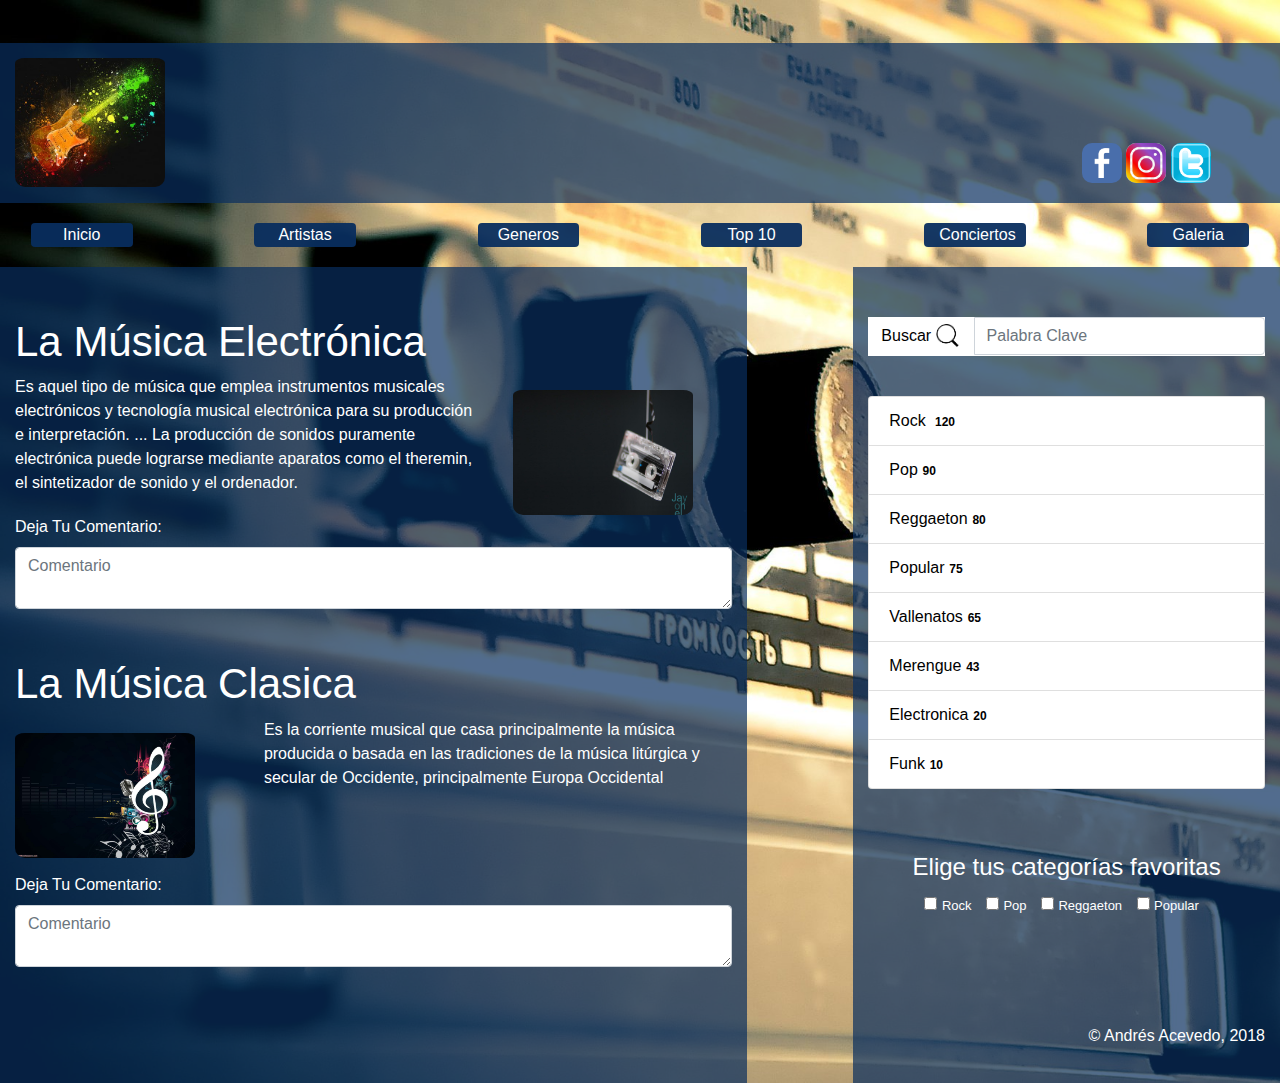
<file: Boostrap/index.html>
<!DOCTYPE html>
<html>
    <head>
        <meta charset="utf-8">
        <meta name="viewport" content="width=device-width,user-scalable=no">
        <title>Blog De Musica</title>
    <!--############# Modo Ofline #########-->
        <link rel="stylesheet" href="css/bootstrap.min.css">
     <!--############# Modo Online #########-->
        <link rel="stylesheet" href="https://stackpath.bootstrapcdn.com/bootstrap/4.1.3/css/bootstrap.min.css" integrity="sha384-MCw98/SFnGE8fJT3GXwEOngsV7Zt27NXFoaoApmYm81iuXoPkFOJwJ8ERdknLPMO" crossorigin="anonymous">
     <!--############# Estilos CSS #########-->
        <link rel="stylesheet" type="text/css" href="css/style.css">
    </head>
    <body class="fondo">
     <div class="container-fluid">
       <header>        
          <div class="row inicio">
            <div class="col-xs-3 col-sm-3 col-md-2 col-lg-2"><img class='logo-img' src='img/guitarra.jpg'/></div>
            <div class='col-xs-1 col-sm-1 col-md-8 col-lg-8'></div>
            <div class="col-lg-2 col-sm-2 col-xs-2 redes">
                <a href="https://www.facebook.com/andrex.acevedog" target="blank"><img src="img/facebook.png" class="social"></a>
                <a href="https://www.instagram.com/andrex0323/" target="blank"><img src="img/instagram.jpg" class="social"></a>
                <a href="https://twitter.com/ANDREX_23" target="blank"><img src="img/Twitter.png" class="social"></a>
            </div>
            </div>           
      </header> 
      <div>
          <!--############# Barra Contenido #########-->
        <nav class='navbar navbar-inverse navbar-fixed-top affix-top barra'>
            <div class="nav-iconos col-sm-2 col-md-1"><a href="#" class="vinculo">Inicio  </a></div>
            <div class="nav-iconos col-sm-2 col-md-1"><a href="" class="vinculo">Artistas  </a></div>
            <div class="nav-iconos col-sm-2 col-md-1"><a href="" class="vinculo">Generos  </a></div>
            <div class="nav-iconos col-sm-2 col-md-1"><a href="" class="vinculo">Top 10  </a></div>
            <div class="nav-iconos col-sm-2 col-md-1"><a href="" class="vinculo">Conciertos  </a></div>
            <div class="nav-iconos col-sm-2 col-md-1"><a href="" class="vinculo">Galeria  </a></div>
        </nav>  
      </div>
        <!--############# Sección Contenido #########-->
      <div class="row">
        <div class="col-xs-7 col-sm-7 col-md-7 col-lg-7 contenido">
            <h6 class="titulo">La Música Electrónica</h6>
            <div class="row">
                <div class="col-xs-5 col-sm-5 col-md-8 col-lg-8">
                  <p>
                   Es aquel tipo de música que emplea instrumentos musicales electrónicos y tecnología musical electrónica para su producción e interpretación. ... La producción de sonidos puramente electrónica puede lograrse mediante aparatos como el theremin, el sintetizador de sonido y el ordenador.
                  </p>
                </div>
                <div class="col-xs-4 col-sm-4 col-md-4 col-lg-4"><img class="img-contenido" src="img/3.jpg"></div>
            </div>
                <div class="form-group">
                 <label for="comentar">Deja Tu Comentario:</label>
                 <textarea class="form-control" rows="2" id="comentar" placeholder="Comentario"></textarea>
                </div>
             <h6 class="titulo">La Música Clasica</h6>
               <div class="row">
                <div class="col-xs-12 col-sm-12 col-md-4 col-lg-4"><img class="img-contenido" src="img/4.jpg"></div>
                <div class="col-xs-12 col-sm-12 col-md-4 col-lg-8 ">
                  <p>
                    Es la corriente musical que casa principalmente la música producida o basada en las tradiciones de la música litúrgica y secular de Occidente, principalmente Europa Occidental
                  </p>
                </div> 
            </div> 
                <div class="form-group">
                   <label for="comentar2" id="comentar2">Deja Tu Comentario:</label>
                   <textarea class="form-control" rows="2" id="comentar" placeholder="Comentario"></textarea>
                 </div>         
        </div>
          <!--############# Sección Buscador #########-->
          <div class=' col-md-1 col-lg-1'></div>
        <div class="col-xs-12 col-sm-12 col-md-4 col-lg-4 buscador">
            <div class="row ">
                <div class="col-xs-12 col-sm-12 col-md-12 col-lg-12">
                    <div class="input-group buscar">
                        <span class="input-group-btn">
                            <button class="btn btn-default " style="background-color: white" type="button">Buscar <img class="img-lupa" src="img/lupa.png"></button>
                        </span>
                         <input type="text" name="text" class="form-control " placeholder="Palabra Clave">
                    </div>
                </div>
            </div>
        <!--############# Opciones de Busqueda #########-->
        <div class="row lista">
            <div class="col-xs-12 col-sm-12 col-md-12 col-lg-12">
                <ul class="list-group lista2">
                    <li class="list-group-item">Rock <span class="badge" id="numero">120</span></li>
                    <li class="list-group-item">Pop<span class="badge" id="numero">90</span></li>
                    <li class="list-group-item">Reggaeton<span class="badge" id="numero">80</span></li>
                    <li class="list-group-item">Popular<span class="badge" id="numero">75</span></li>
                    <li class="list-group-item">Vallenatos<span class="badge" id="numero">65</span></li>
                    <li class="list-group-item">Merengue<span class="badge" id="numero">43</span></li>
                    <li class="list-group-item">Electronica<span class="badge" id="numero">20</span></li>
                    <li class="list-group-item">Funk<span class="badge" id="numero">10</span></li>                    
                </ul>
            </div>            
        </div>
        <div class='form-group categorias'>
                <legend class='favoritos'>Elige tus categorías favoritas</legend>
                <input type='checkbox' name='Rock' id='Rock' />
                <label for='Rock' class='label-class'>Rock</label>
                <input type='checkbox' name='Pop' id='Pop' />
                <label for='Pop' class='label-class'>Pop</label>
                <input type='checkbox' name='Reggaeton' id='Reggaeton' />
                <label for='Reggaeton' class='label-class'>Reggaeton</label>
                <input type='checkbox' name='Popular' id='Popular' />
                <label for='Popular' class='label-class'>Popular</label>
              </div>
        <!--############# Derechos #########-->
         <p class="derechos">&#169; Andrés Acevedo, 2018</p>
        </div>         
      </div>  
     </div>

      <script src="https://code.jquery.com/jquery-3.3.1.slim.min.js" integrity="sha384-q8i/X+965DzO0rT7abK41JStQIAqVgRVzpbzo5smXKp4YfRvH+8abtTE1Pi6jizo" crossorigin="anonymous"></script>
      <script src="https://cdnjs.cloudflare.com/ajax/libs/popper.js/1.14.3/umd/popper.min.js" integrity="sha384-ZMP7rVo3mIykV+2+9J3UJ46jBk0WLaUAdn689aCwoqbBJiSnjAK/l8WvCWPIPm49" crossorigin="anonymous"></script>
      <script src="https://stackpath.bootstrapcdn.com/bootstrap/4.1.3/js/bootstrap.min.js" integrity="sha384-ChfqqxuZUCnJSK3+MXmPNIyE6ZbWh2IMqE241rYiqJxyMiZ6OW/JmZQ5stwEULTy" crossorigin="anonymous"></script>
    </body>
</html>
</file>
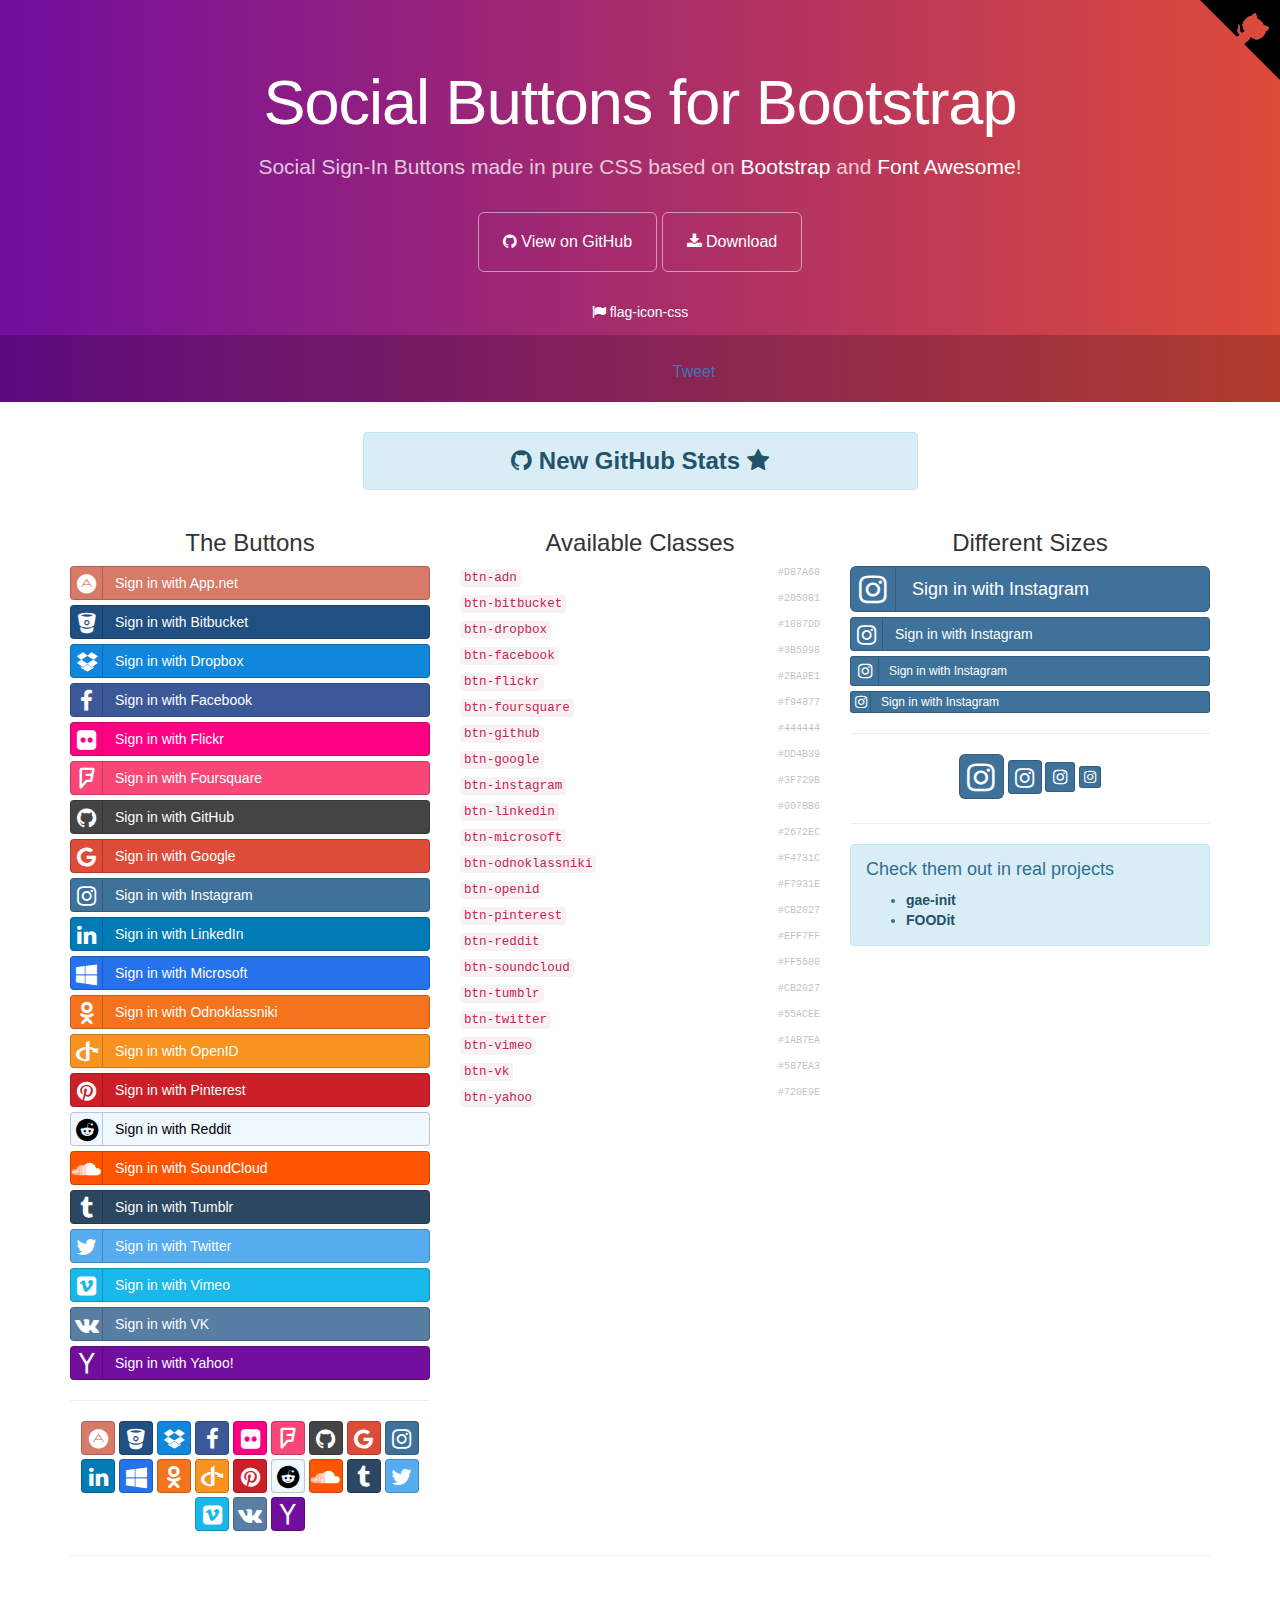
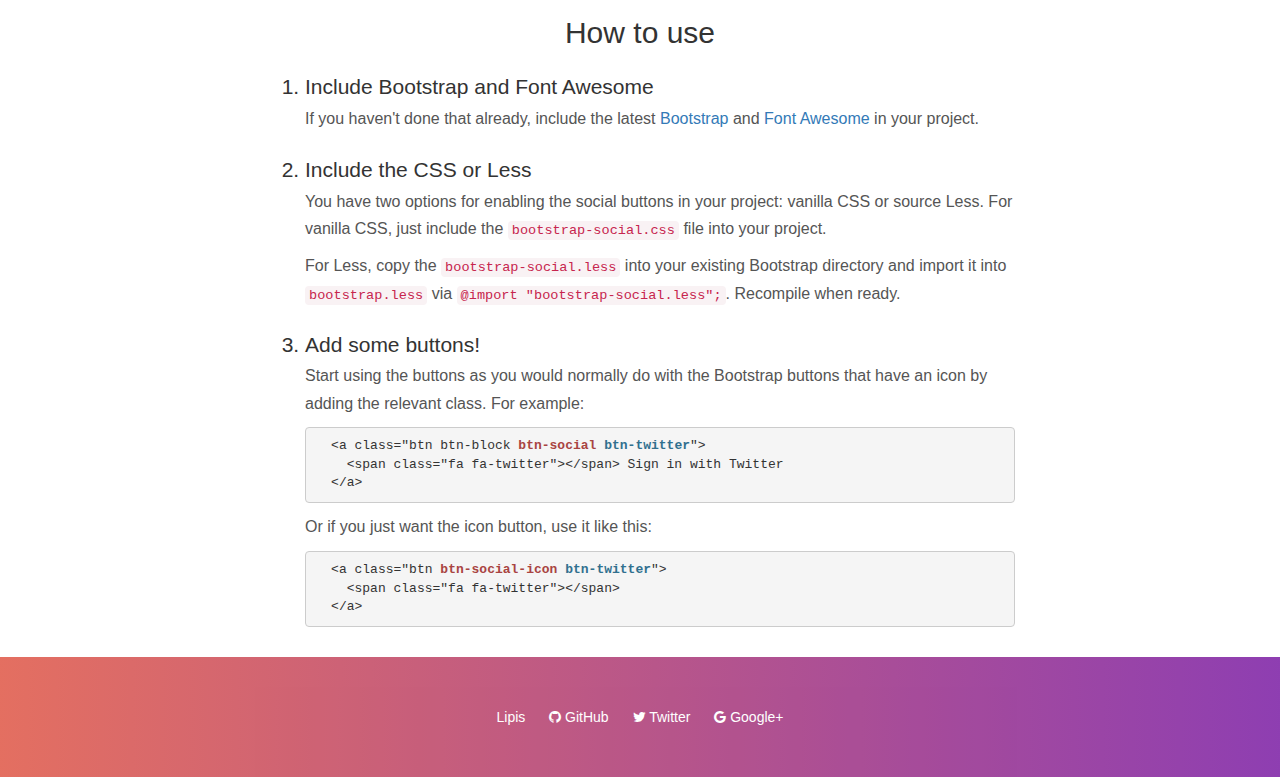
<file: Boostrap/social/index.html>
<!DOCTYPE html>
<html lang="en">
  <head>
    <meta charset="utf-8">
    <meta name="viewport" content="width=device-width, initial-scale=1.0">
    <meta property="og:title" content="Social Buttons for Bootstrap" />
    <meta property="og:description" content="Social Sign-In Buttons made in pure CSS based on Bootstrap and Font Awesome!" />
    <meta property="og:type" content="website" />
    <meta property="og:url" content="http://lipis.github.io/bootstrap-social/" />
    <meta property="og:image" content="http://lipis.github.io/bootstrap-social/assets/img/bootstrap-social.png" />

    <title>Social Buttons for Bootstrap</title>
    <link href="assets/css/bootstrap.css" rel="stylesheet">
    <link href="assets/css/font-awesome.css" rel="stylesheet">
    <link href="assets/css/docs.css" rel="stylesheet" >

    <link href="bootstrap-social.css" rel="stylesheet" >

    <script type="text/javascript">
      var _gaq = _gaq || [];
      _gaq.push(['_setAccount', 'UA-42119746-1']);
      _gaq.push(['_trackPageview']);

      (function() {
        var ga = document.createElement('script'); ga.type = 'text/javascript'; ga.async = true;
        ga.src = ('https:' == document.location.protocol ? 'https://ssl' : 'http://www') + '.google-analytics.com/ga.js';
        var s = document.getElementsByTagName('script')[0]; s.parentNode.insertBefore(ga, s);
      })();
    </script>
  </head>

  <body>
    <div class="jumbotron">
      <div class="container">
        <h1>Social Buttons for Bootstrap</h1>
        <p>
          Social Sign-In Buttons made in pure CSS based on
          <a href="https://getbootstrap.com/">Bootstrap</a> and
          <a href="https://fortawesome.github.io/Font-Awesome/">Font Awesome</a>!
        </p>
        <a href="https://github.com/lipis/bootstrap-social" class="btn btn-outline btn-lg" onclick="_gaq.push(['_trackEvent', 'exit', 'header', 'GitHub']);"><span class="fa fa-github"></span> View on GitHub</a>
        <a href="https://github.com/lipis/bootstrap-social/archive/gh-pages.zip" class="btn btn-outline btn-lg" onclick="_gaq.push(['_trackEvent', 'exit', 'download', 'bootstrap-social']);"><span class="fa fa-download"></span> Download</a>
        <ul class="jumbotron-links">
          <li><a href="http://lipis.github.io/flag-icon-css" onclick="_gaq.push(['_trackEvent', 'exit', 'header', 'flag-icon-css']);"><span class="fa fa-flag"></span> flag-icon-css</a></li>
        </ul>
      </div>
      <div class="bottom">
        <iframe src="https://ghbtns.com/github-btn.html?user=lipis&amp;repo=bootstrap-social&amp;type=watch&amp;count=true" class="social-share"></iframe>
        <a href="https://twitter.com/share" class="social-share twitter-share-button" data-url="http://lipis.github.io/bootstrap-social/" data-text="Social Sign-In Buttons made in pure CSS based on Bootstrap and Font Awesome!" data-via="lipis" data-hashtags="bootstrap css">Tweet</a>
      </div>
    </div>
    <div class="container">
      <div class="row">
        <div class="col-sm-offset-3 col-sm-6">
          <div class="alert alert-info text-center">
            <a class="alert-link h3" href="http://githubstats.lip.is/" onclick="_gaq.push(['_trackEvent', 'exit', 'banner', 'githubstats']);">
              <span class="fa fa-github"></span>
              New GitHub Stats
              <span class="fa fa-star"></span>
            </a>
          </div>
        </div>
      </div>

      <div class="row">
        <div class="col-sm-4 social-buttons">
          <h3 class="text-center">The Buttons</h3>
          <a class="btn btn-block btn-social btn-adn" onclick="_gaq.push(['_trackEvent', 'btn-social', 'click', 'btn-adn']);">
            <span class="fa fa-adn"></span> Sign in with App.net
          </a>
          <a class="btn btn-block btn-social btn-bitbucket" onclick="_gaq.push(['_trackEvent', 'btn-social', 'click', 'btn-bitbucket']);">
            <span class="fa fa-bitbucket"></span> Sign in with Bitbucket
          </a>
          <a class="btn btn-block btn-social btn-dropbox" onclick="_gaq.push(['_trackEvent', 'btn-social', 'click', 'btn-dropbox']);">
            <span class="fa fa-dropbox"></span> Sign in with Dropbox
          </a>
          <a class="btn btn-block btn-social btn-facebook" onclick="_gaq.push(['_trackEvent', 'btn-social', 'click', 'btn-facebook']);">
            <span class="fa fa-facebook"></span> Sign in with Facebook
          </a>
          <a class="btn btn-block btn-social btn-flickr" onclick="_gaq.push(['_trackEvent', 'btn-social', 'click', 'btn-flickr']);">
            <span class="fa fa-flickr"></span> Sign in with Flickr
          </a>
          <a class="btn btn-block btn-social btn-foursquare" onclick="_gaq.push(['_trackEvent', 'btn-social', 'click', 'btn-foursquare']);">
            <span class="fa fa-foursquare"></span> Sign in with Foursquare
          </a>
          <a class="btn btn-block btn-social btn-github" onclick="_gaq.push(['_trackEvent', 'btn-social', 'click', 'btn-github']);">
            <span class="fa fa-github"></span> Sign in with GitHub
          </a>
          <a class="btn btn-block btn-social btn-google" onclick="_gaq.push(['_trackEvent', 'btn-social', 'click', 'btn-google']);">
            <span class="fa fa-google"></span> Sign in with Google
          </a>
          <a class="btn btn-block btn-social btn-instagram" onclick="_gaq.push(['_trackEvent', 'btn-social', 'click', 'btn-instagram']);">
            <span class="fa fa-instagram"></span> Sign in with Instagram
          </a>
          <a class="btn btn-block btn-social btn-linkedin" onclick="_gaq.push(['_trackEvent', 'btn-social', 'click', 'btn-linkedin']);">
            <span class="fa fa-linkedin"></span> Sign in with LinkedIn
          </a>
          <a class="btn btn-block btn-social btn-microsoft" onclick="_gaq.push(['_trackEvent', 'btn-social', 'click', 'btn-microsoft']);">
            <span class="fa fa-windows"></span> Sign in with Microsoft
          </a>
          <a class="btn btn-block btn-social btn-odnoklassniki" onclick="_gaq.push(['_trackEvent', 'btn-social', 'click', 'btn-odnoklassniki']);">
            <span class="fa fa-odnoklassniki"></span> Sign in with Odnoklassniki
          </a>
          <a class="btn btn-block btn-social btn-openid" onclick="_gaq.push(['_trackEvent', 'btn-social', 'click', 'btn-openid']);">
            <span class="fa fa-openid"></span> Sign in with OpenID
          </a>
          <a class="btn btn-block btn-social btn-pinterest" onclick="_gaq.push(['_trackEvent', 'btn-social', 'click', 'btn-pinterest']);">
            <span class="fa fa-pinterest"></span> Sign in with Pinterest
          </a>
          <a class="btn btn-block btn-social btn-reddit" onclick="_gaq.push(['_trackEvent', 'btn-social', 'click', 'btn-reddit']);">
            <span class="fa fa-reddit"></span> Sign in with Reddit
          </a>
          <a class="btn btn-block btn-social btn-soundcloud" onclick="_gaq.push(['_trackEvent', 'btn-social', 'click', 'btn-soundcloud']);">
            <span class="fa fa-soundcloud"></span> Sign in with SoundCloud
          </a>
          <a class="btn btn-block btn-social btn-tumblr" onclick="_gaq.push(['_trackEvent', 'btn-social', 'click', 'btn-tumblr']);">
            <span class="fa fa-tumblr"></span> Sign in with Tumblr
          </a>
          <a class="btn btn-block btn-social btn-twitter" onclick="_gaq.push(['_trackEvent', 'btn-social', 'click', 'btn-twitter']);">
            <span class="fa fa-twitter"></span> Sign in with Twitter
          </a>
          <a class="btn btn-block btn-social btn-vimeo" onclick="_gaq.push(['_trackEvent', 'btn-social', 'click', 'btn-vimeo']);">
            <span class="fa fa-vimeo-square"></span> Sign in with Vimeo
          </a>
          <a class="btn btn-block btn-social btn-vk" onclick="_gaq.push(['_trackEvent', 'btn-social', 'click', 'btn-vk']);">
            <span class="fa fa-vk"></span> Sign in with VK
          </a>
          <a class="btn btn-block btn-social btn-yahoo" onclick="_gaq.push(['_trackEvent', 'btn-social', 'click', 'btn-yahoo']);">
            <span class="fa fa-yahoo"></span> Sign in with Yahoo!
          </a>

          <hr>

          <div class="text-center">
            <a class="btn btn-social-icon btn-adn" onclick="_gaq.push(['_trackEvent', 'btn-social-icon', 'click', 'btn-adn']);"><span class="fa fa-adn"></span></a>
            <a class="btn btn-social-icon btn-bitbucket" onclick="_gaq.push(['_trackEvent', 'btn-social-icon', 'click', 'btn-bitbucket']);"><span class="fa fa-bitbucket"></span></a>
            <a class="btn btn-social-icon btn-dropbox" onclick="_gaq.push(['_trackEvent', 'btn-social-icon', 'click', 'btn-dropbox']);"><span class="fa fa-dropbox"></span></a>
            <a class="btn btn-social-icon btn-facebook" onclick="_gaq.push(['_trackEvent', 'btn-social-icon', 'click', 'btn-facebook']);"><span class="fa fa-facebook"></span></a>
            <a class="btn btn-social-icon btn-flickr" onclick="_gaq.push(['_trackEvent', 'btn-social-icon', 'click', 'btn-flickr']);"><span class="fa fa-flickr"></span></a>
            <a class="btn btn-social-icon btn-foursquare" onclick="_gaq.push(['_trackEvent', 'btn-social-icon', 'click', 'btn-foursquare']);"><span class="fa fa-foursquare"></span></a>
            <a class="btn btn-social-icon btn-github" onclick="_gaq.push(['_trackEvent', 'btn-social-icon', 'click', 'btn-github']);"><span class="fa fa-github"></span></a>
            <a class="btn btn-social-icon btn-google" onclick="_gaq.push(['_trackEvent', 'btn-social-icon', 'click', 'btn-google']);"><span class="fa fa-google"></span></a>
            <a class="btn btn-social-icon btn-instagram" onclick="_gaq.push(['_trackEvent', 'btn-social-icon', 'click', 'btn-instagram']);"><span class="fa fa-instagram"></span></a>
            <a class="btn btn-social-icon btn-linkedin" onclick="_gaq.push(['_trackEvent', 'btn-social-icon', 'click', 'btn-linkedin']);"><span class="fa fa-linkedin"></span></a>
            <a class="btn btn-social-icon btn-microsoft" onclick="_gaq.push(['_trackEvent', 'btn-social-icon', 'click', 'btn-microsoft']);"><span class="fa fa-windows"></span></a>
            <a class="btn btn-social-icon btn-odnoklassniki" onclick="_gaq.push(['_trackEvent', 'btn-social-icon', 'click', 'btn-odnoklassniki']);"><span class="fa fa-odnoklassniki"></span></a>
            <a class="btn btn-social-icon btn-openid" onclick="_gaq.push(['_trackEvent', 'btn-social-icon', 'click', 'btn-openid']);"><span class="fa fa-openid"></span></a>
            <a class="btn btn-social-icon btn-pinterest" onclick="_gaq.push(['_trackEvent', 'btn-social-icon', 'click', 'btn-pinterest']);"><span class="fa fa-pinterest"></span></a>
            <a class="btn btn-social-icon btn-reddit" onclick="_gaq.push(['_trackEvent', 'btn-social-icon', 'click', 'btn-reddit']);"><span class="fa fa-reddit"></span></a>
            <a class="btn btn-social-icon btn-soundcloud" onclick="_gaq.push(['_trackEvent', 'btn-social-icon', 'click', 'btn-soundcloud']);"><span class="fa fa-soundcloud"></span></a>
            <a class="btn btn-social-icon btn-tumblr" onclick="_gaq.push(['_trackEvent', 'btn-social-icon', 'click', 'btn-tumblr']);"><span class="fa fa-tumblr"></span></a>
            <a class="btn btn-social-icon btn-twitter" onclick="_gaq.push(['_trackEvent', 'btn-social-icon', 'click', 'btn-twitter']);"><span class="fa fa-twitter"></span></a>
            <a class="btn btn-social-icon btn-vimeo" onclick="_gaq.push(['_trackEvent', 'btn-social-icon', 'click', 'btn-vimeo']);"><span class="fa fa-vimeo-square"></span></a>
            <a class="btn btn-social-icon btn-vk" onclick="_gaq.push(['_trackEvent', 'btn-social-icon', 'click', 'btn-vk']);"><span class="fa fa-vk"></span></a>
            <a class="btn btn-social-icon btn-yahoo" onclick="_gaq.push(['_trackEvent', 'btn-social-icon', 'click', 'btn-yahoo']);"><span class="fa fa-yahoo"></span></a>
          </div>
        </div>

        <div class="col-sm-4">
          <h3 class="text-center">Available Classes</h3>
          <ul class="social-class list-unstyled">
            <li data-code="adn" data-name="App.net"><code>btn-adn</code> <span class="social-hex">#D87A68</span></li>
            <li data-code="bitbucket" data-name="Bitbucket"><code>btn-bitbucket</code> <span class="social-hex">#205081</span></li>
            <li data-code="dropbox" data-name="Dropbox"><code>btn-dropbox</code> <span class="social-hex">#1087DD</span></li>
            <li data-code="facebook" data-name="Facebook"><code>btn-facebook</code> <span class="social-hex">#3B5998</span></li>
            <li data-code="flickr" data-name="Flickr"><code>btn-flickr</code> <span class="social-hex">#2BA9E1</span></li>
            <li data-code="foursquare" data-name="Foursquare"><code>btn-foursquare</code> <span class="social-hex">#f94877</span></li>
            <li data-code="github" data-name="GitHub"><code>btn-github</code> <span class="social-hex">#444444</span></li>
            <li data-code="google" data-name="Google"><code>btn-google</code> <span class="social-hex">#DD4B39</span></li>
            <li data-code="instagram" data-name="Instagram"><code>btn-instagram</code> <span class="social-hex">#3F729B</span></li>
            <li data-code="linkedin" data-name="LinkedIn"><code>btn-linkedin</code> <span class="social-hex">#007BB6</span></li>
            <li data-code="microsoft" data-icon="windows" data-name="Microsoft"><code>btn-microsoft</code> <span class="social-hex">#2672EC</span></li>
            <li data-code="odnoklassniki" data-name="Odnoklassniki"><code>btn-odnoklassniki</code> <span class="social-hex">#F4731C</span></li>
            <li data-code="openid" data-name="OpenID"><code>btn-openid</code> <span class="social-hex">#F7931E</span></li>
            <li data-code="pinterest" data-name="Pinterest"><code>btn-pinterest</code> <span class="social-hex">#CB2027</span></li>
            <li data-code="reddit" data-name="Reddit"><code>btn-reddit</code> <span class="social-hex">#EFF7FF</span></li>
            <li data-code="soundcloud" data-name="SoundCloud"><code>btn-soundcloud</code> <span class="social-hex">#FF5500</span></li>
            <li data-code="tumblr" data-name="Tumblr"><code>btn-tumblr</code> <span class="social-hex">#CB2027</span></li>
            <li data-code="twitter" data-name="Twitter"><code>btn-twitter</code> <span class="social-hex">#55ACEE</span></li>
            <li data-code="vimeo" data-icon="vimeo-square" data-name="Vimeo"><code>btn-vimeo</code> <span class="social-hex">#1AB7EA</span></li>
            <li data-code="vk" data-name="VK"><code>btn-vk</code> <span class="social-hex">#587EA3</span></li>
            <li data-code="yahoo" data-name="Yahoo!"><code>btn-yahoo</code> <span class="social-hex">#720E9E</span></li>
          </ul>
        </div>
        <div class="col-sm-4">
          <div class="social-sizes">
            <h3 class="text-center">Different Sizes</h3>
            <a class="btn btn-block btn-social btn-lg btn-google" onclick="_gaq.push(['_trackEvent', 'btn-social', 'click', 'btn-lg']);">
              <span class="fa fa-google"></span>
              Sign in with Google
            </a>
            <a class="btn btn-block btn-social btn-google" onclick="_gaq.push(['_trackEvent', 'btn-social', 'click', 'btn-md']);">
              <span class="fa fa-google"></span>
              Sign in with Google
            </a>
            <a class="btn btn-block btn-social btn-sm btn-google" onclick="_gaq.push(['_trackEvent', 'btn-social', 'click', 'btn-sm']);">
              <span class="fa fa-google"></span>
              Sign in with Google
            </a>
            <a class="btn btn-block btn-social btn-xs btn-google" onclick="_gaq.push(['_trackEvent', 'btn-social', 'click', 'btn-xs']);">
              <span class="fa fa-google"></span>
              Sign in with Google
            </a>
            <hr>
            <div class="text-center">
              <a class="btn btn-social-icon btn-lg btn-google" onclick="_gaq.push(['_trackEvent', 'btn-social-icon', 'click', 'btn-lg']);"><span class="fa fa-google"></span></a>
              <a class="btn btn-social-icon btn-google" onclick="_gaq.push(['_trackEvent', 'btn-social-icon', 'click', 'btn-md']);"><span class="fa fa-google"></span></a>
              <a class="btn btn-social-icon btn-sm btn-google" onclick="_gaq.push(['_trackEvent', 'btn-social-icon', 'click', 'btn-sm']);"><span class="fa fa-google"></span></a>
              <a class="btn btn-social-icon btn-xs btn-google" onclick="_gaq.push(['_trackEvent', 'btn-social-icon', 'click', 'btn-xs']);"><span class="fa fa-google"></span></a>
            </div>
          </div>
          <hr>
          <div class="alert alert-info">
            <h4>Check them out in real projects</h4>
            <ul>
              <li><a class="alert-link" href="https://gae-init.appspot.com/signin/" onclick="_gaq.push(['_trackEvent', 'exit', 'body', 'gae-init']);">gae-init</a></li>
              <li><a class="alert-link" href="https://restaurant.app.foodit.com/rms/signin" onclick="_gaq.push(['_trackEvent', 'exit', 'body', 'foodit']);">FOODit</a></li>
            </ul>
          </div>
        </div>
      </div>
      <hr>
    </div>
    <div class="how-to">
      <div class="container">
        <div class="row">
          <div class="col-md-8 col-md-offset-2">
            <h2>How to use</h2>
            <ol>
              <li>
                Include Bootstrap and Font Awesome
                <p>
                  If you haven't done that already, include the latest
                  <a href="http://twitter.github.io/bootstrap/">Bootstrap</a>
                  and <a href="http://fortawesome.github.io/Font-Awesome/">Font Awesome</a> in your project.
                </p>
              </li>
              <li>
                Include the CSS or Less
                <p>
                  You have two options for enabling the social buttons in your project:
                  vanilla CSS or source Less. For vanilla CSS, just include the
                  <code>bootstrap-social.css</code> file into your project.
                </p>
                <p>
                  For Less, copy the <code>bootstrap-social.less</code> into
                  your existing Bootstrap directory and import it into
                  <code>bootstrap.less</code> via
                  <code>@import "bootstrap-social.less";</code>. Recompile when ready.
                </p>
              </li>
              <li>
                Add some buttons!
                <p>
                  Start using the buttons as you would normally do with the
                  Bootstrap buttons that have an icon by adding the relevant
                  class. For example:
                </p>
                <pre>
  &lt;a class=&quot;btn btn-block <strong class="text-danger">btn-social</strong> <strong class="text-info">btn-twitter</strong>&quot;&gt;
    &lt;span class=&quot;fa fa-twitter&quot;&gt;&lt;/span&gt; Sign in with Twitter
  &lt;/a&gt;</pre>
                <p>
                  Or if you just want the icon button, use it like this:
                </p>
                <pre>
  &lt;a class=&quot;btn <strong class="text-danger">btn-social-icon</strong> <strong class="text-info">btn-twitter</strong>&quot;&gt;
    &lt;span class=&quot;fa fa-twitter&quot;&gt;&lt;/span&gt;
  &lt;/a&gt;</pre>
              </li>
            </ol>
          </div>
        </div>
      </div>
    </div>
    <footer>
      <ul class="links">
        <li><a href="https://lip.is" onclick="_gaq.push(['_trackEvent', 'exit', 'footer', 'Lipis']);">Lipis</a></li>
        <li><a href="https://github.com/lipis" onclick="_gaq.push(['_trackEvent', 'exit', 'footer', 'GitHub']);"><span class="fa fa-github"></span> GitHub</a></li>
        <li><a href="https://twitter.com/lipis" onclick="_gaq.push(['_trackEvent', 'exit', 'footer', 'Twitter']);"><span class="fa fa-twitter"></span> Twitter</a></li>
        <li><a href="https://google.com/+PanayiotisLipiridis" onclick="_gaq.push(['_trackEvent', 'exit', 'footer', 'Google+']);"><span class="fa fa-google"></span> Google+</a></li>
      </ul>
    </footer>
    <a href="https://github.com/lipis/bootstrap-social" title="Fork me on GitHub" class="github-corner"><svg width="80" height="80" viewbox="0 0 250 250"><title>Fork me on GitHub</title><path d="M0 0h250v250"></path><path d="M127.4 110c-14.6-9.2-9.4-19.5-9.4-19.5 3-7 1.5-11 1.5-11-1-6.2 3-2 3-2 4 4.7 2 11 2 11-2.2 10.4 5 14.8 9 16.2" fill="currentColor" style="transform-origin:130px 110px" class="octo-arm"></path><path d="M113.2 114.3s3.6 1.6 4.7.6l15-13.7c3-2.4 6-3 8.2-2.7-8-11.2-14-25 3-41 4.7-4.4 10.6-6.4 16.2-6.4.6-1.6 3.6-7.3 11.8-10.7 0 0 4.5 2.7 6.8 16.5 4.3 2.7 8.3 6 12 9.8 3.3 3.5 6.7 8 8.6 12.3 14 3 16.8 8 16.8 8-3.4 8-9.4 11-11.4 11 0 5.8-2.3 11-7.5 15.5-16.4 16-30 9-40 .2 0 3-1 7-5.2 11l-13.3 11c-1 1 .5 5.3.8 5z" fill="currentColor" class="octo-body"></path></svg><style> .github-corner svg{position:absolute;right:0;top:0;mix-blend-mode:darken;color:#ffffff;fill:#000000;}.github-corner:hover .octo-arm{animation:octocat-wave .56s;}@keyframes octocat-wave{0%, 100%{transform:rotate(0);}20%, 60%{transform:rotate(-20deg);}40%, 80%{transform:rotate(10deg);}}</style></a>
    <!-- Some JavaScript that is used only in this demo, not needed for the buttons -->
    <script src="assets/js/jquery.js"></script>
    <script src="assets/js/docs.js"></script>
    <script>
      !function(d,s,id){var js,fjs=d.getElementsByTagName(s)[0],p=/^http:/.test(d.location)?'http':'https';if(!d.getElementById(id)){js=d.createElement(s);js.id=id;js.src=p+'://platform.twitter.com/widgets.js';fjs.parentNode.insertBefore(js,fjs);}}(document, 'script', 'twitter-wjs');
    </script>
  </body>
</html>
</file>
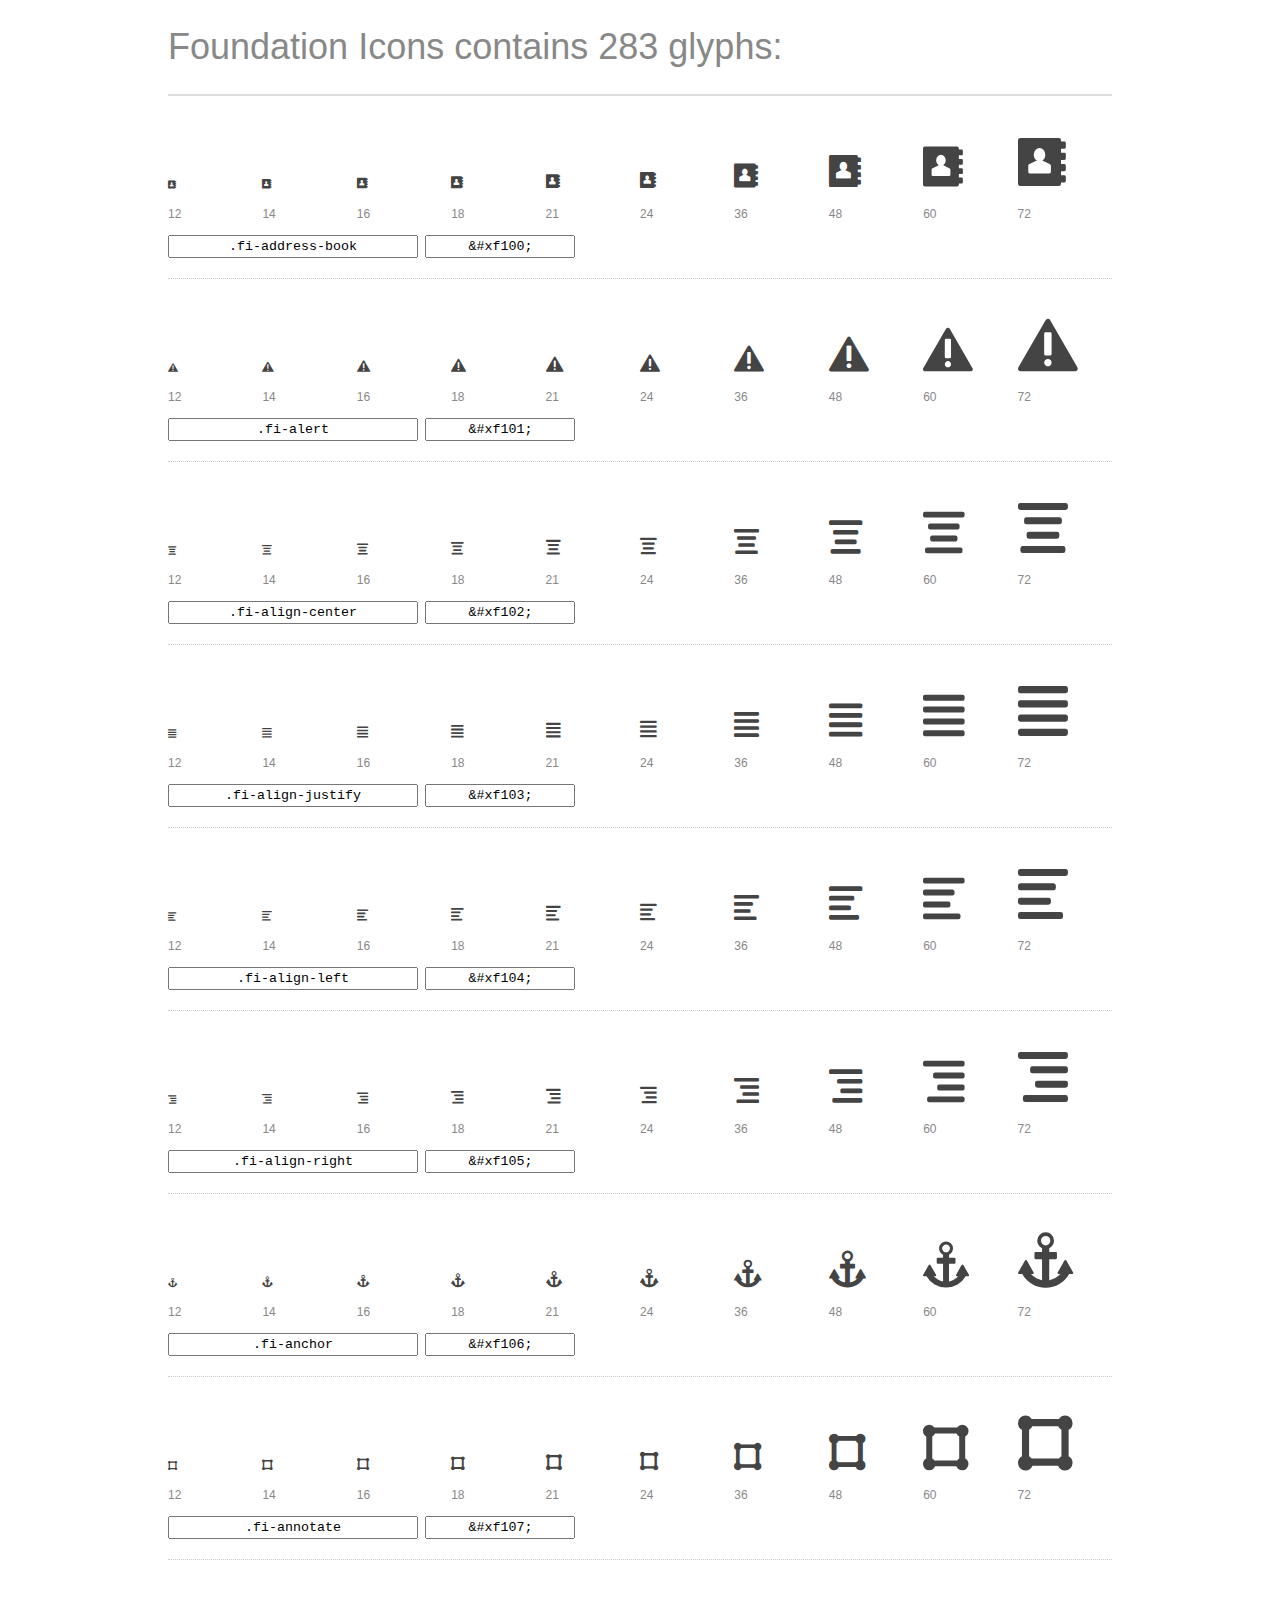
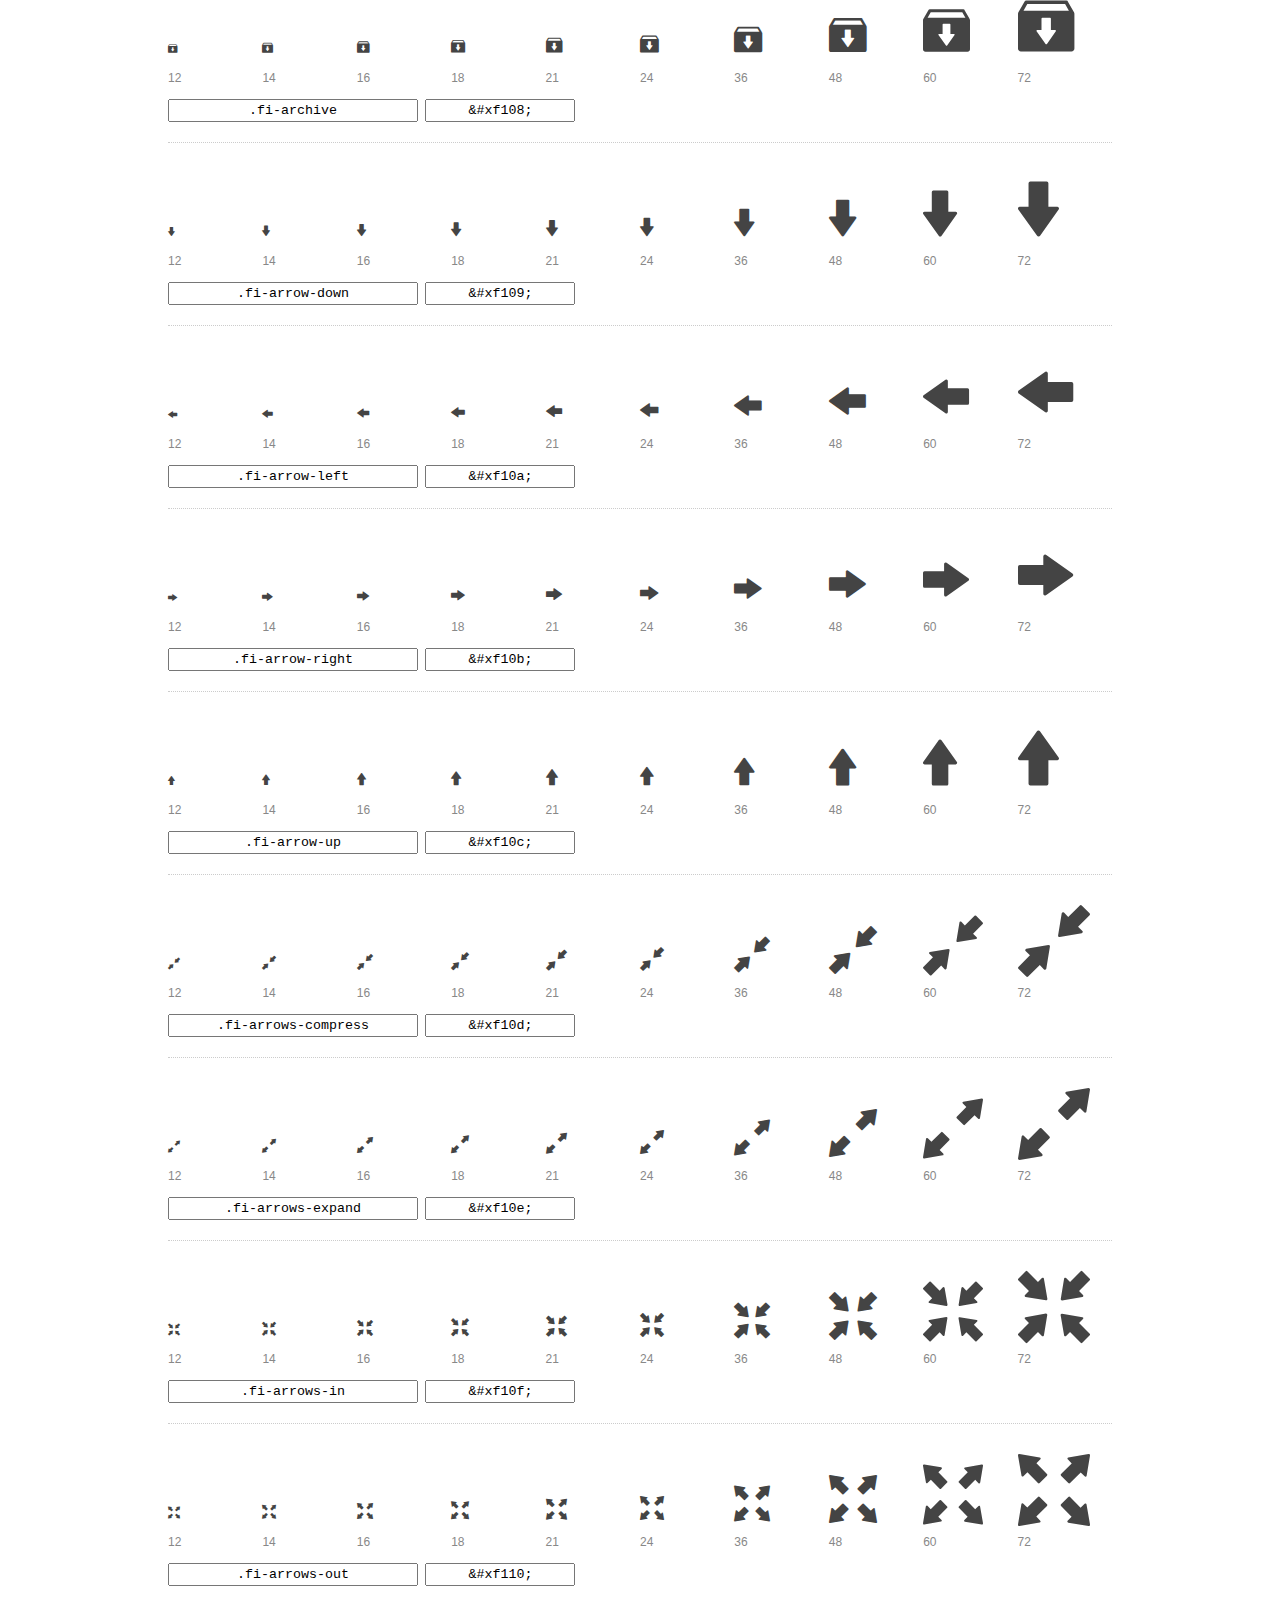
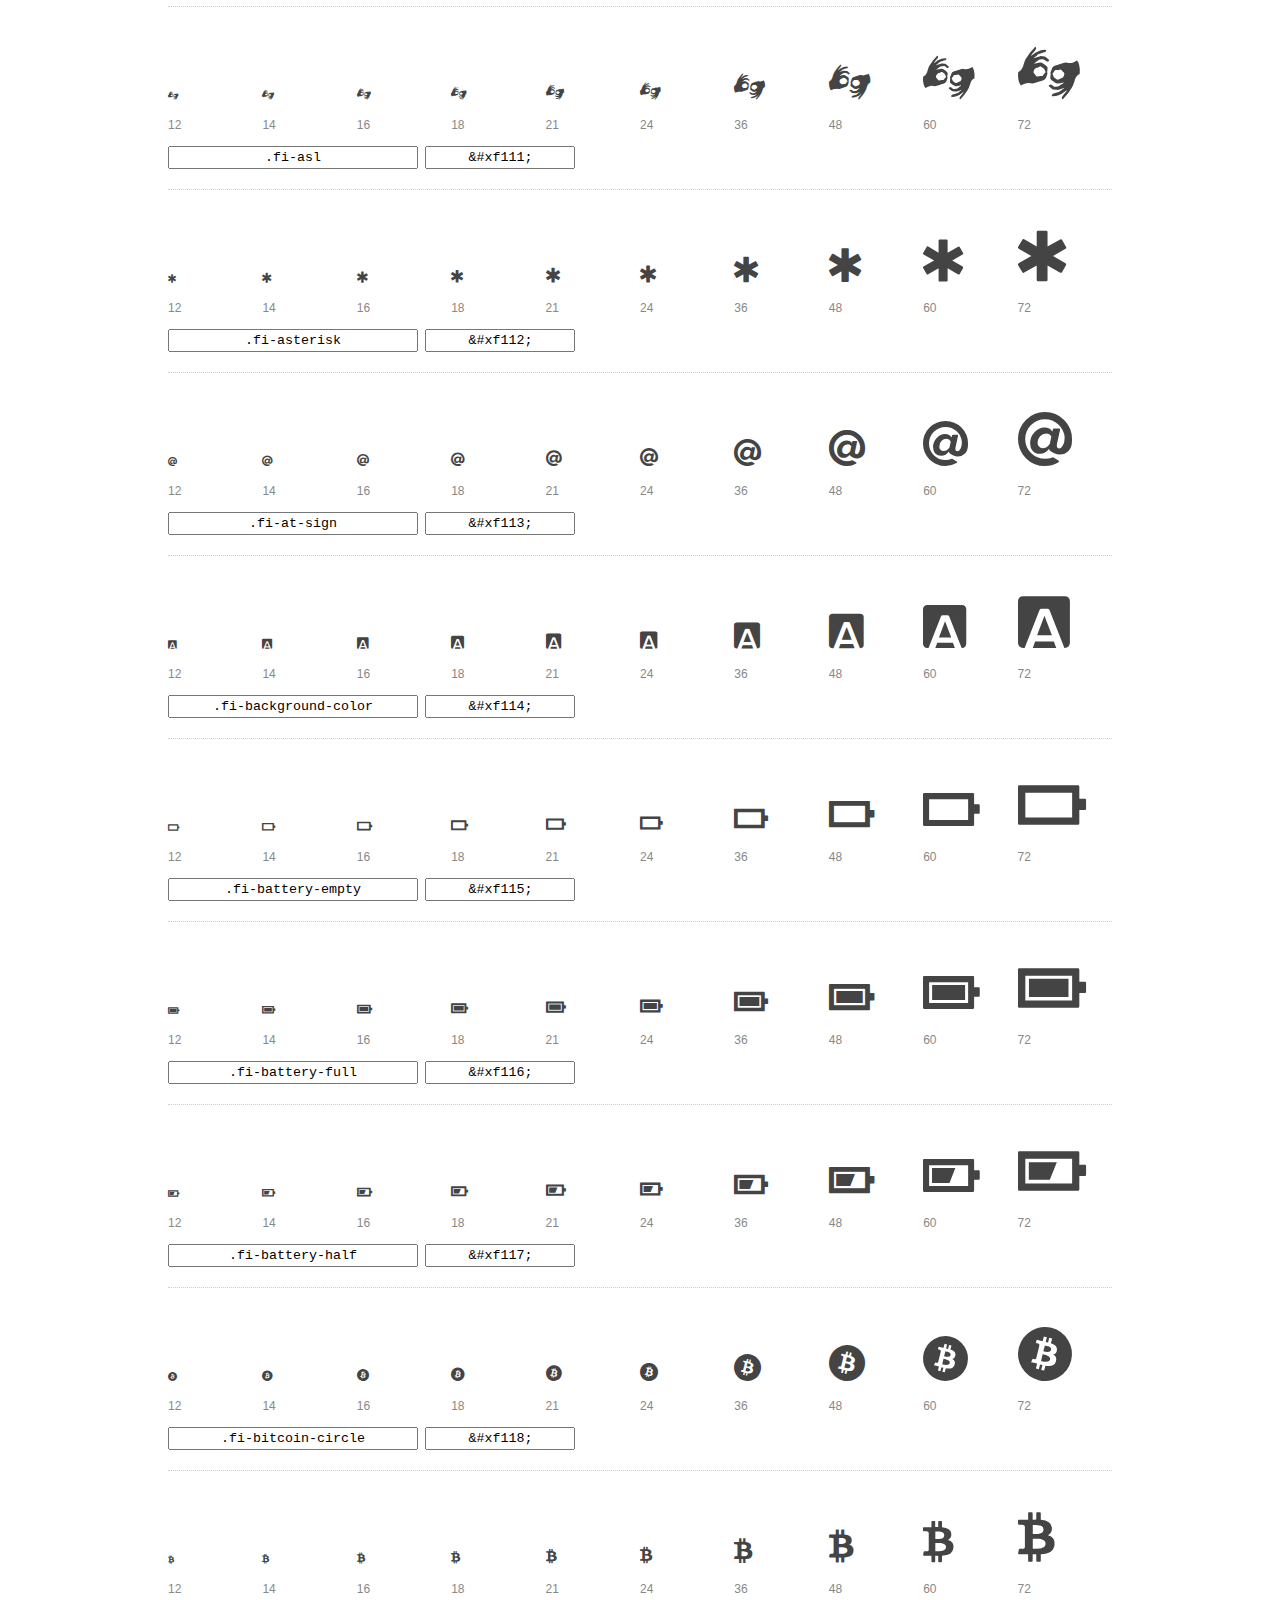
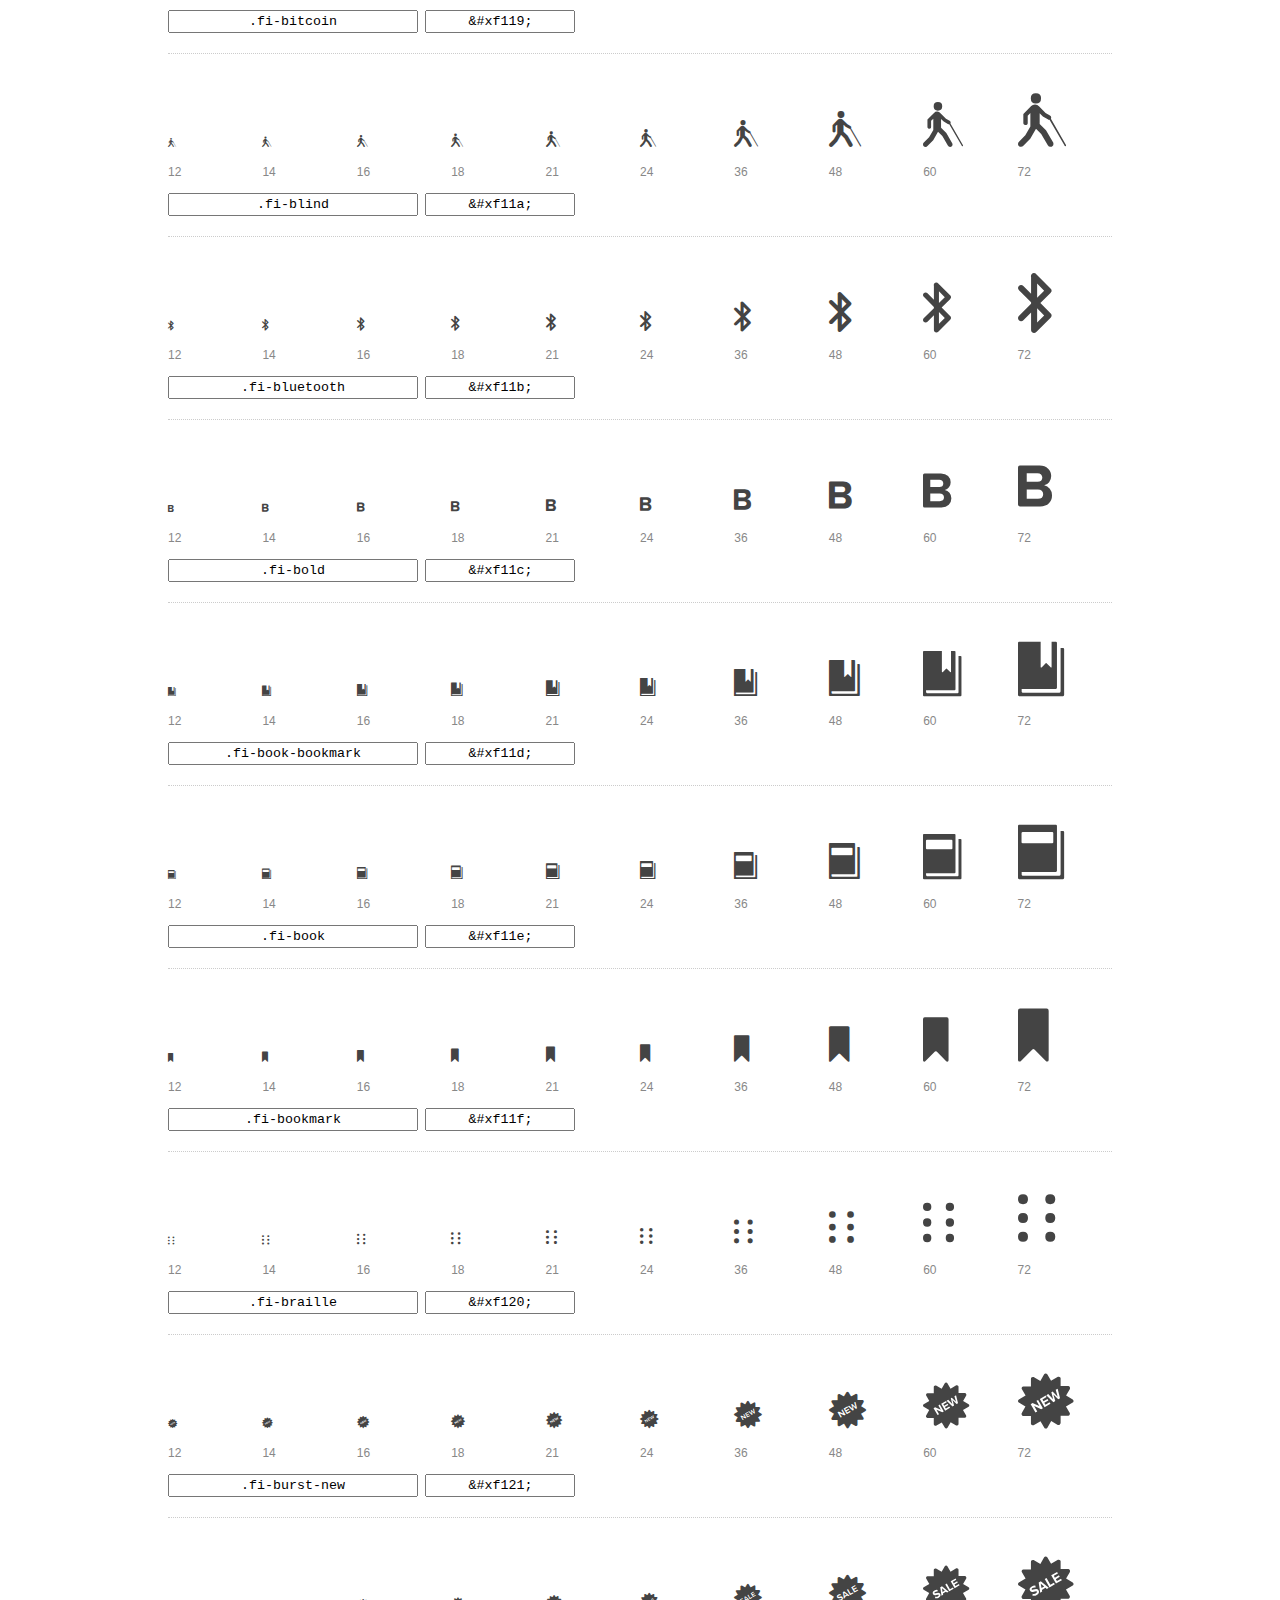
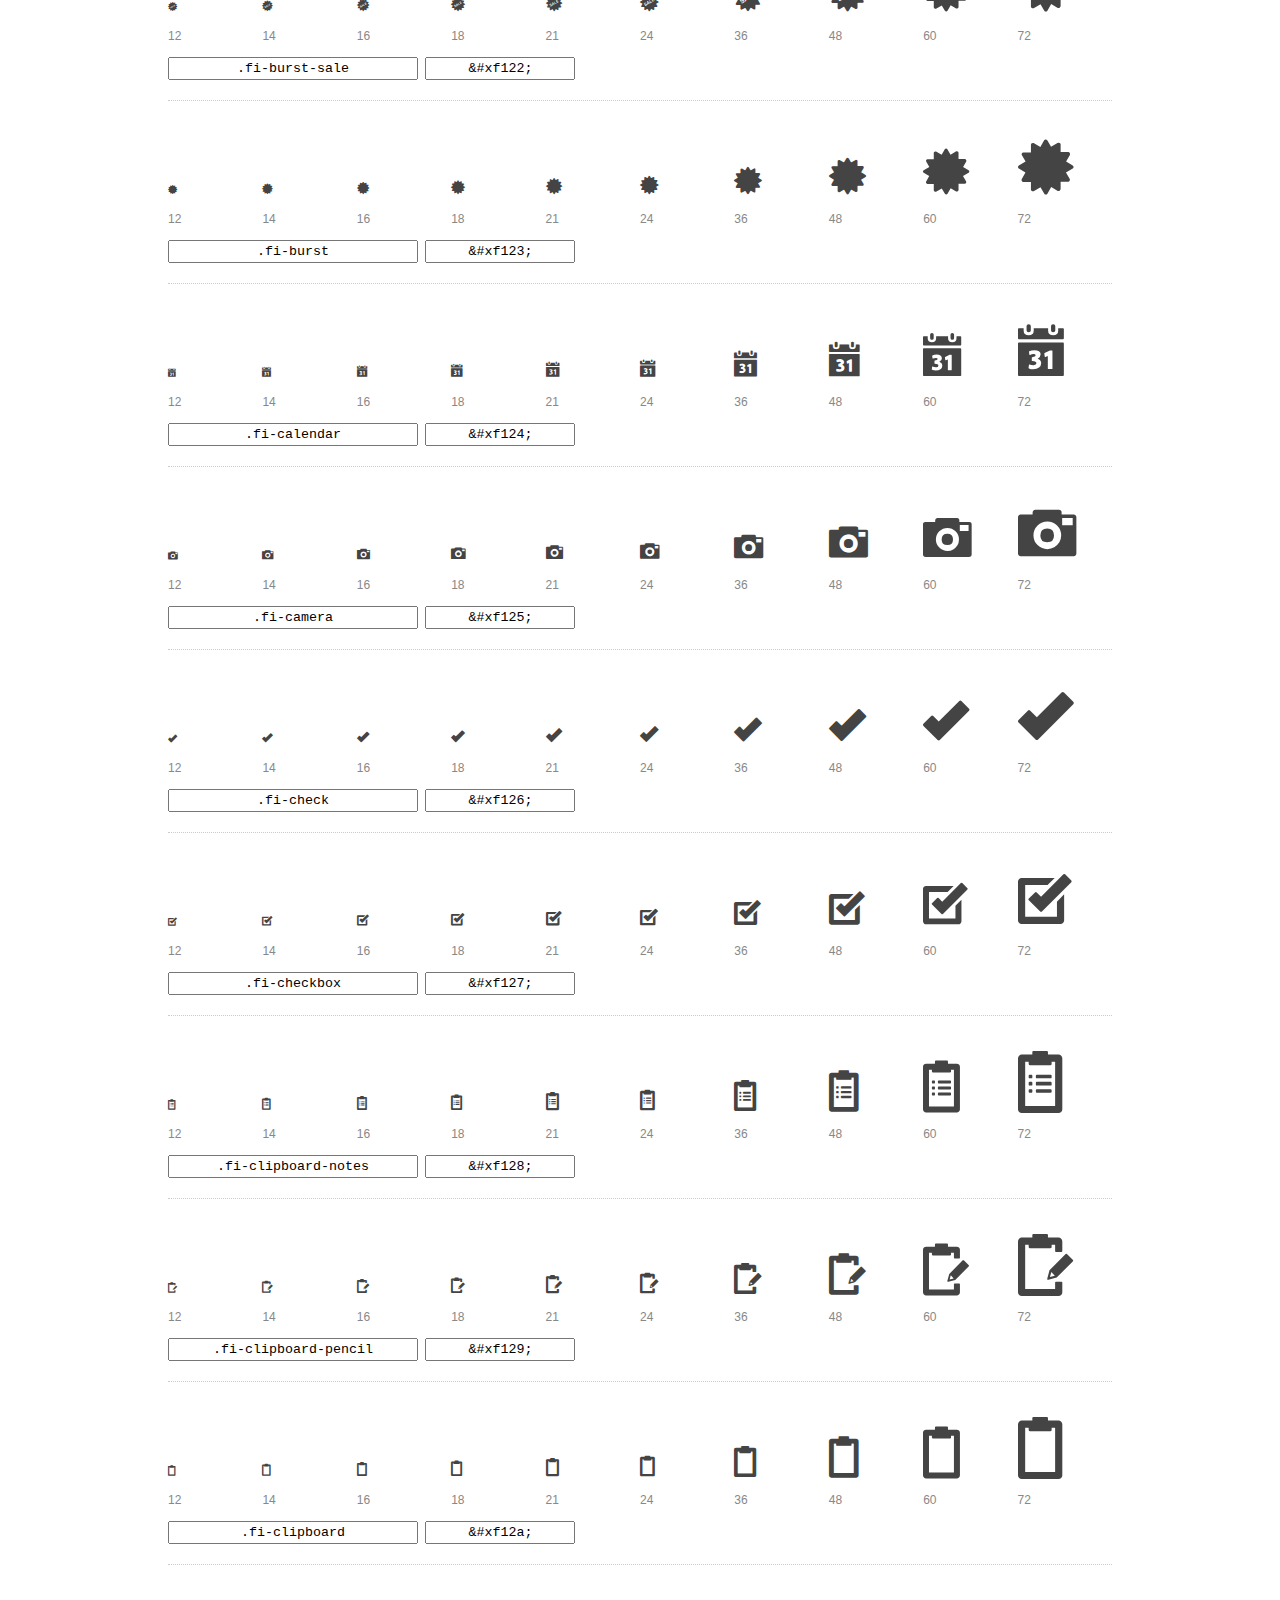
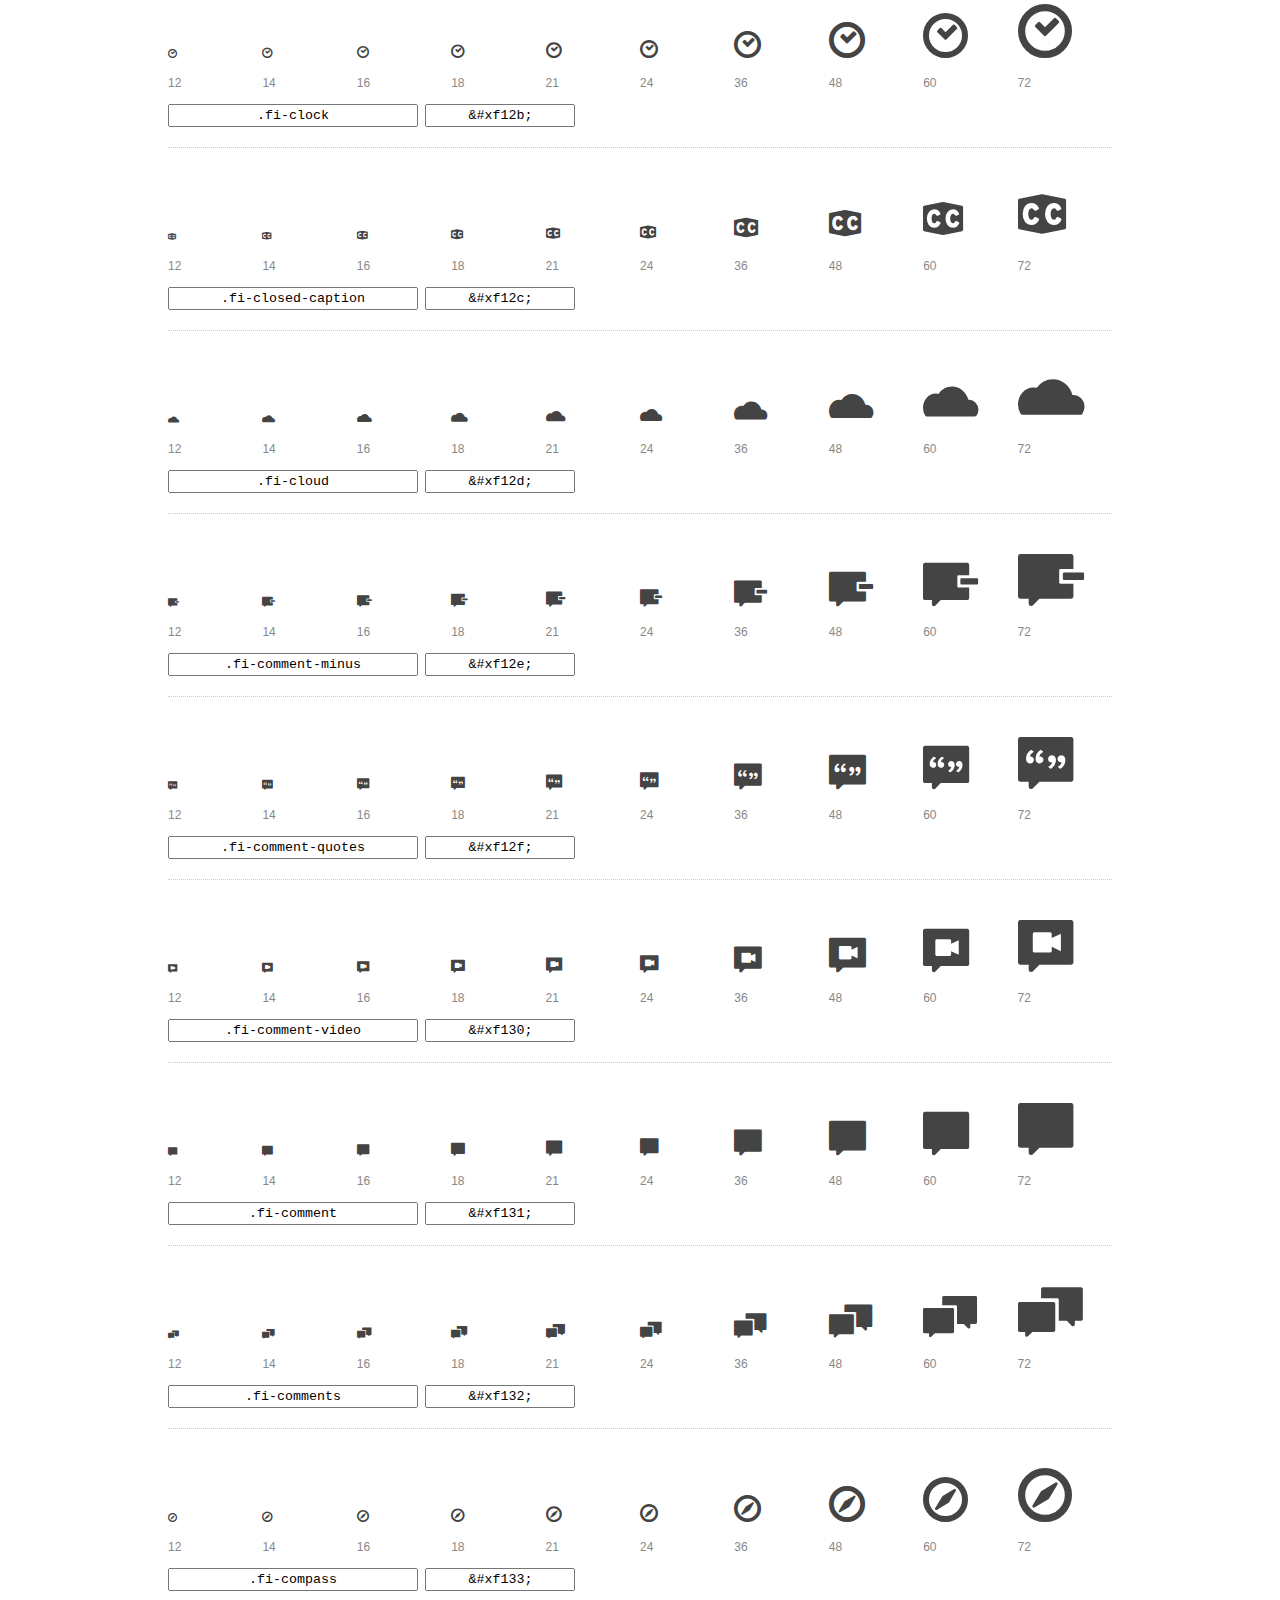
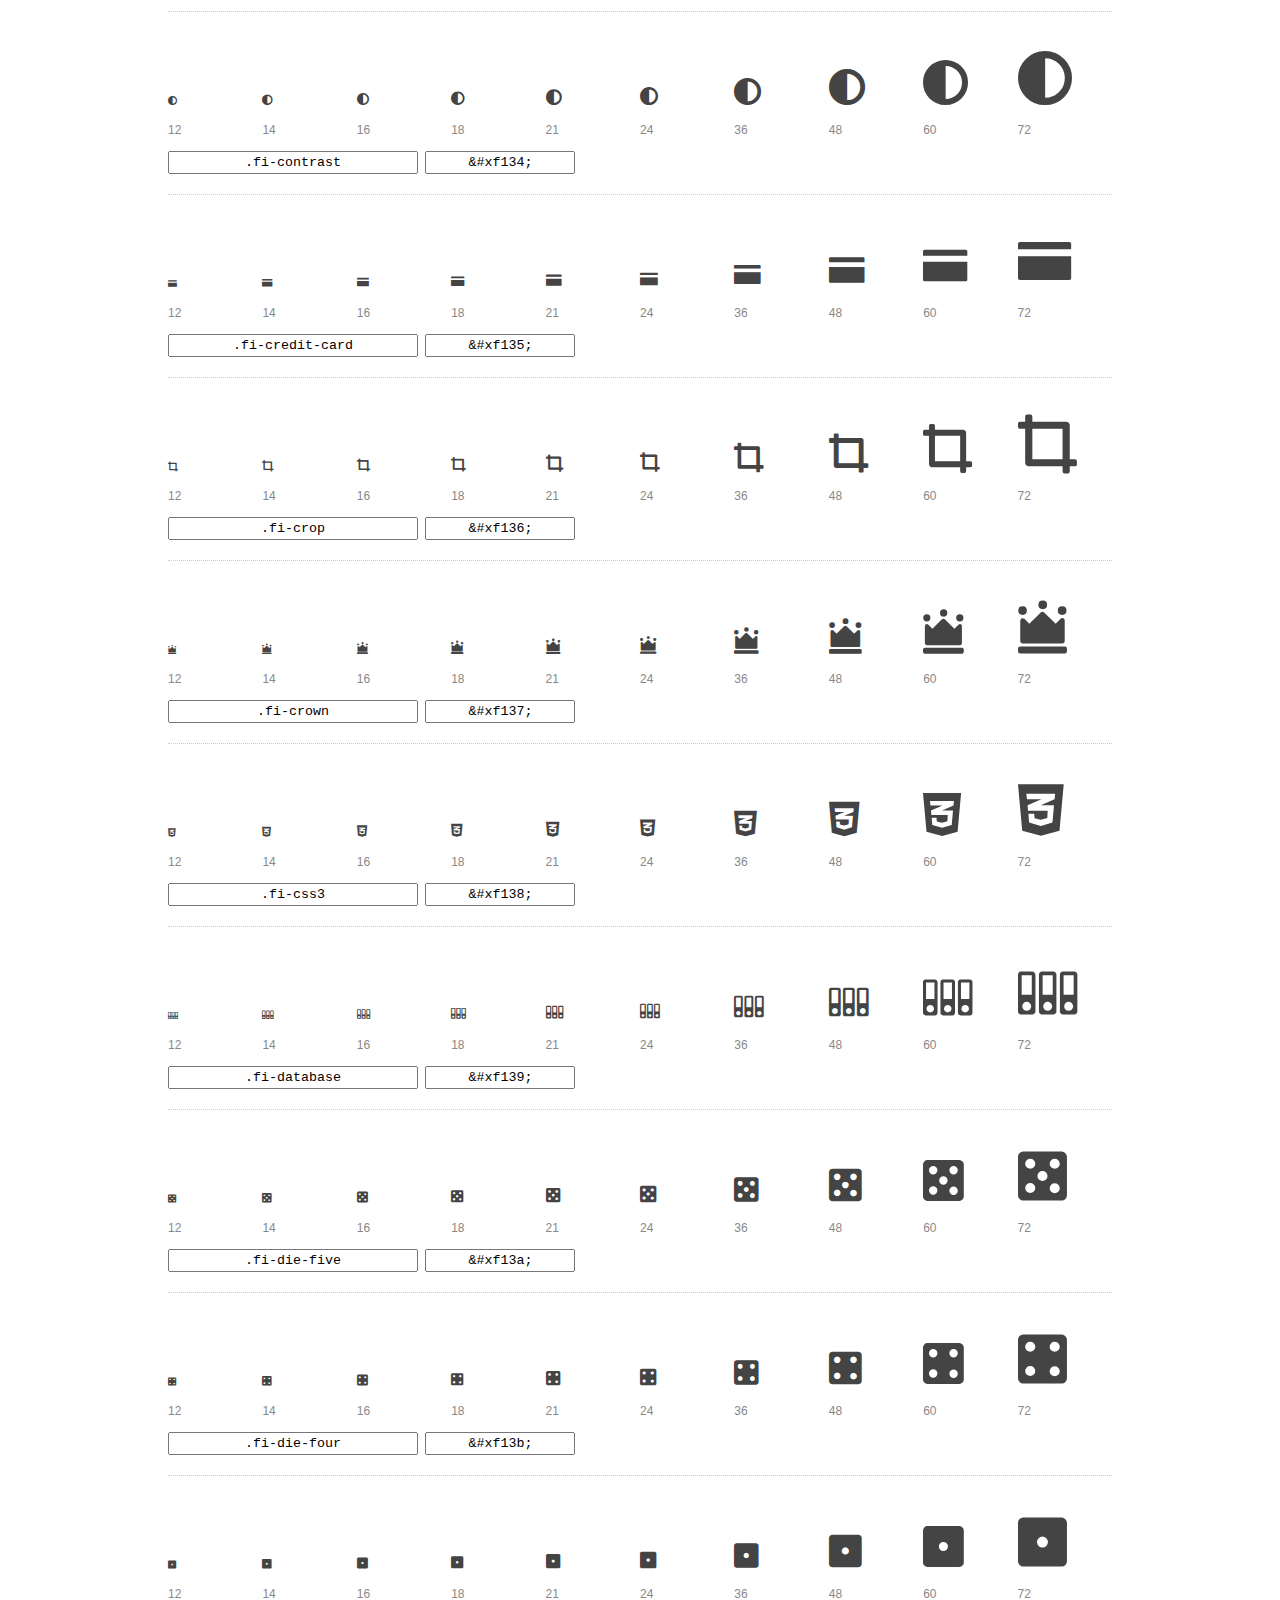
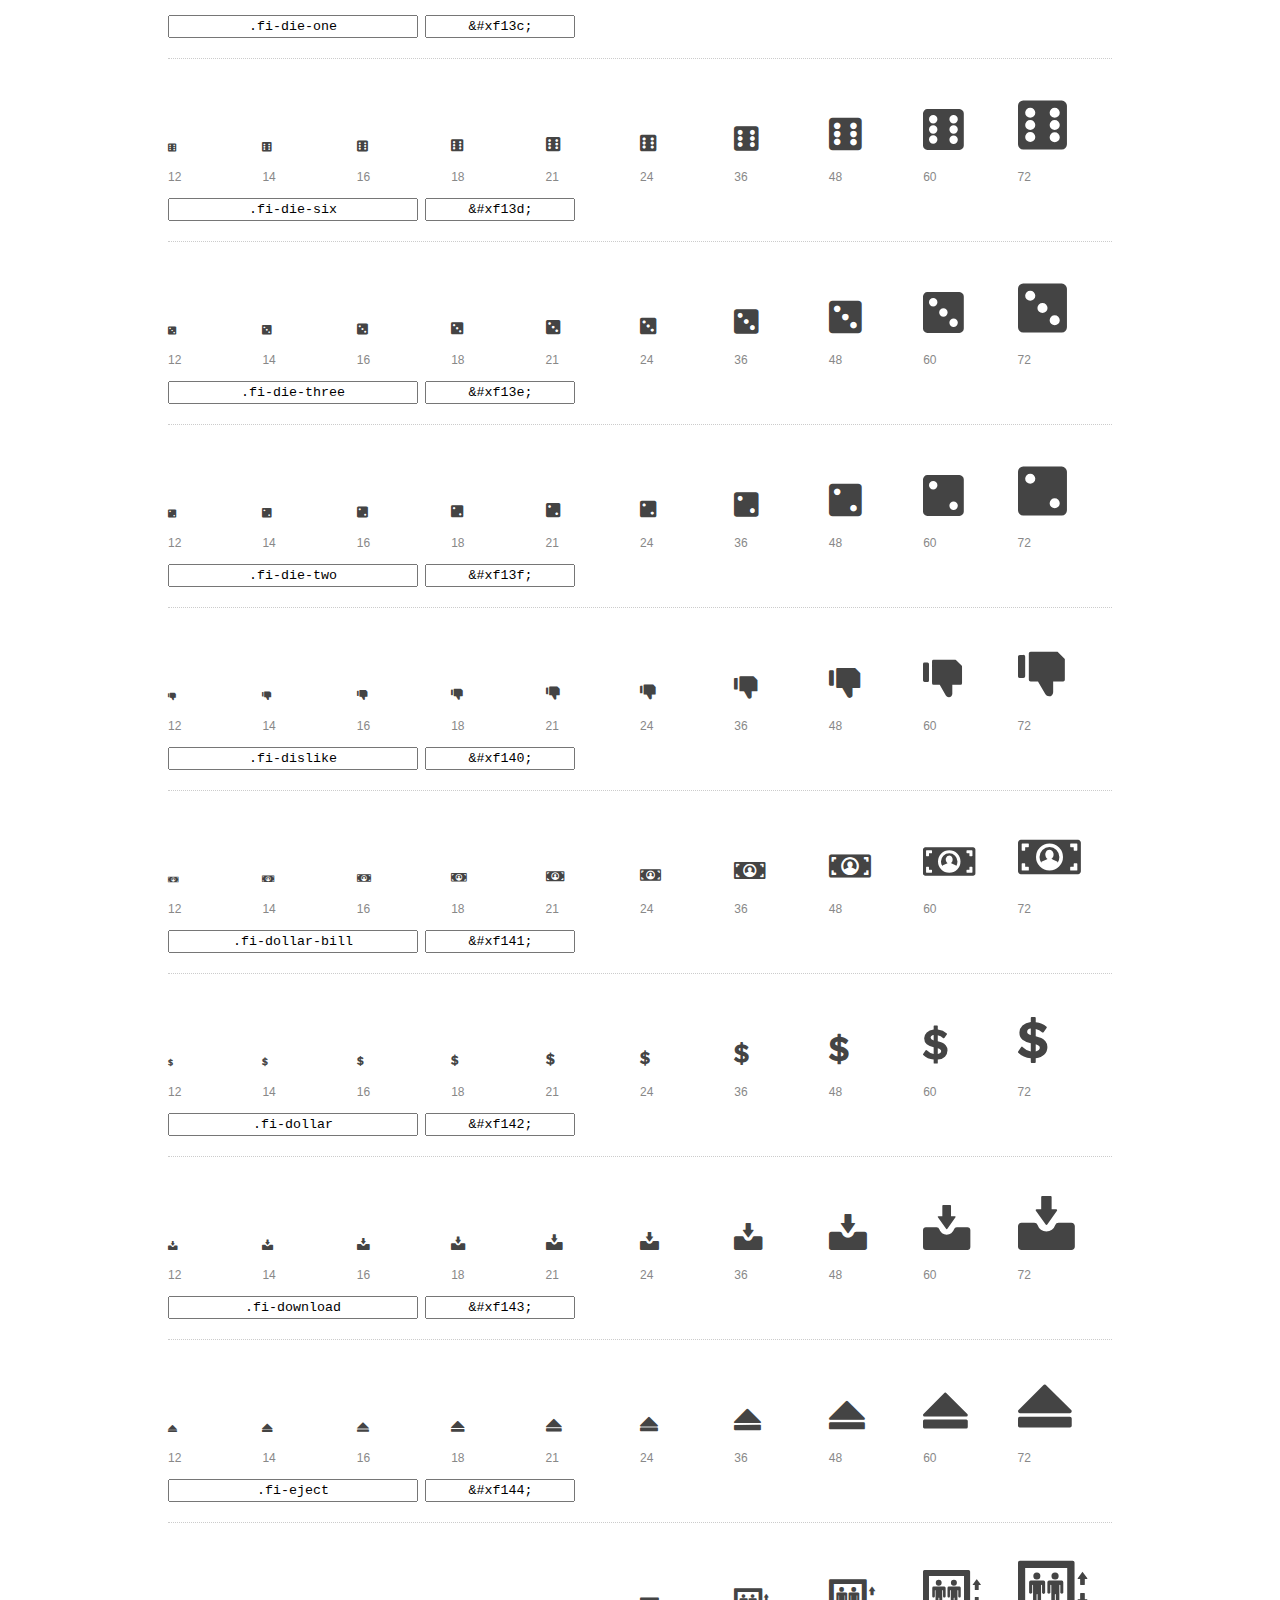
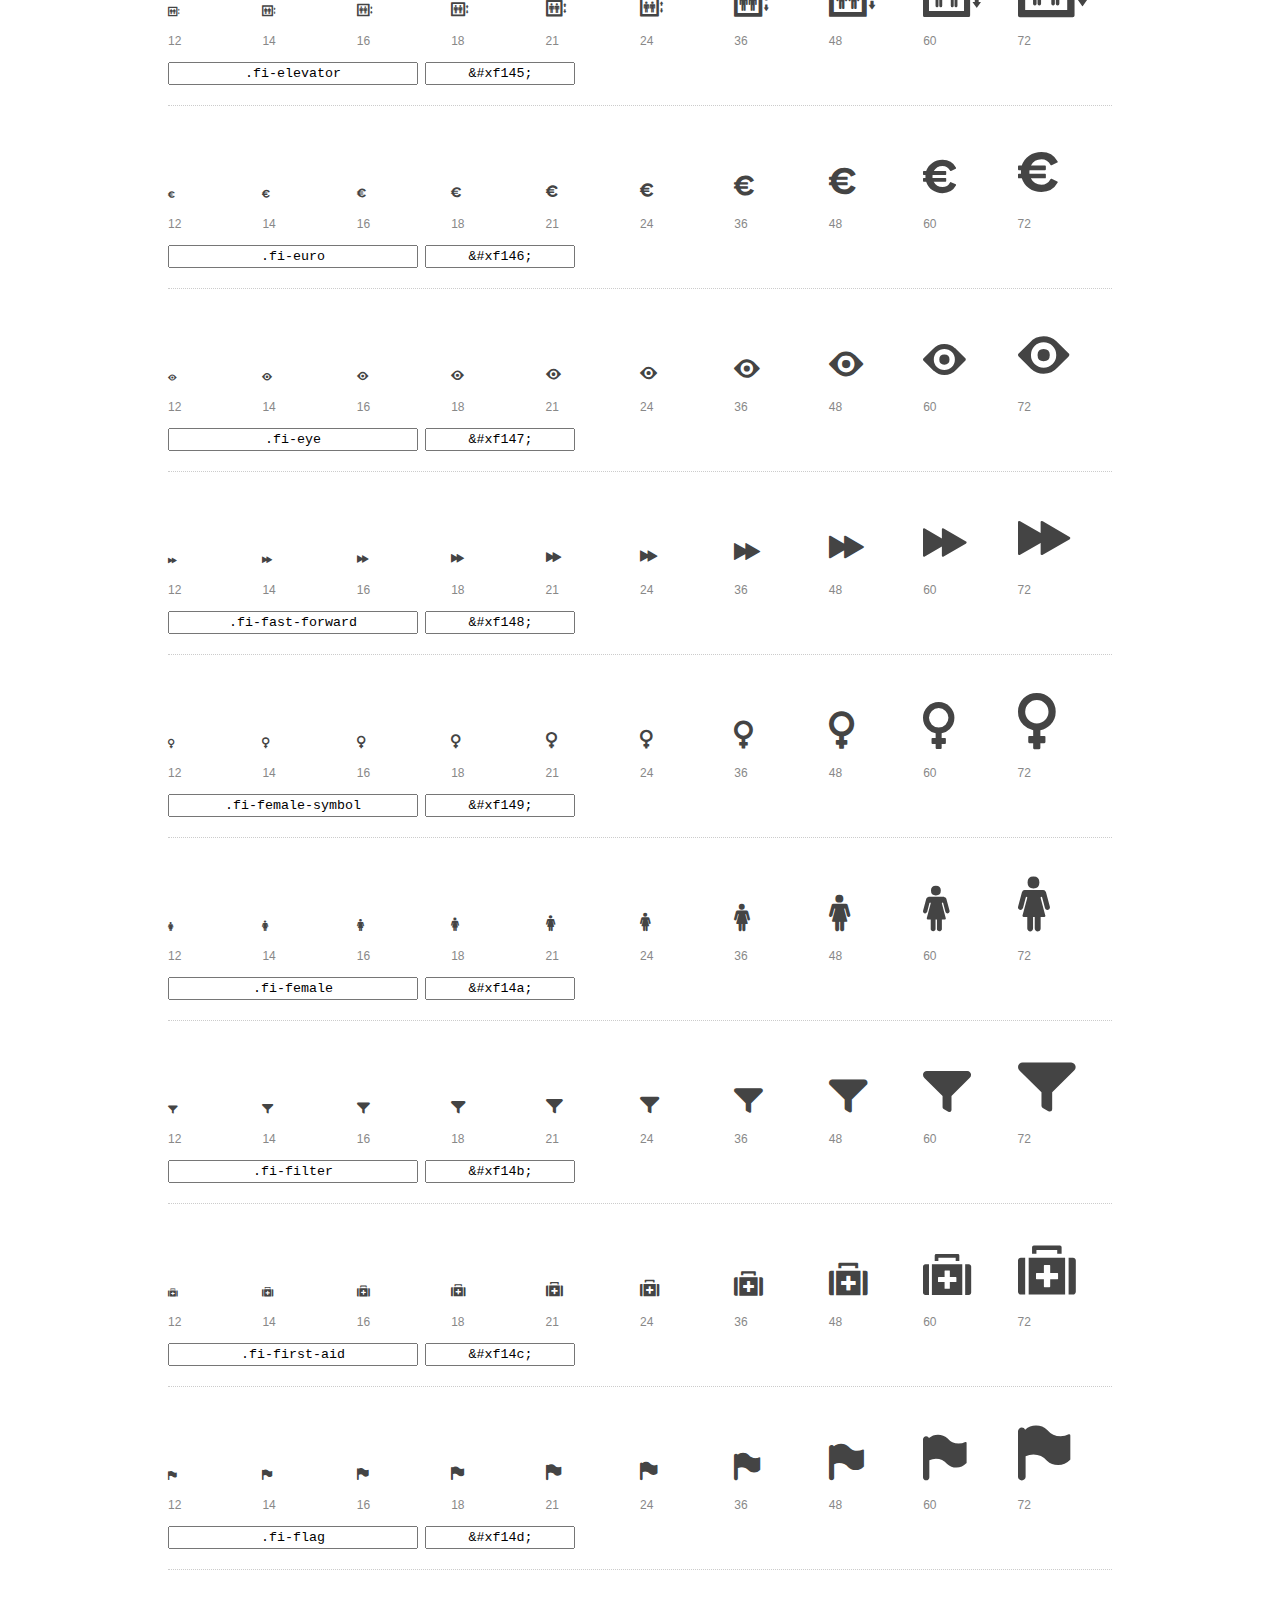
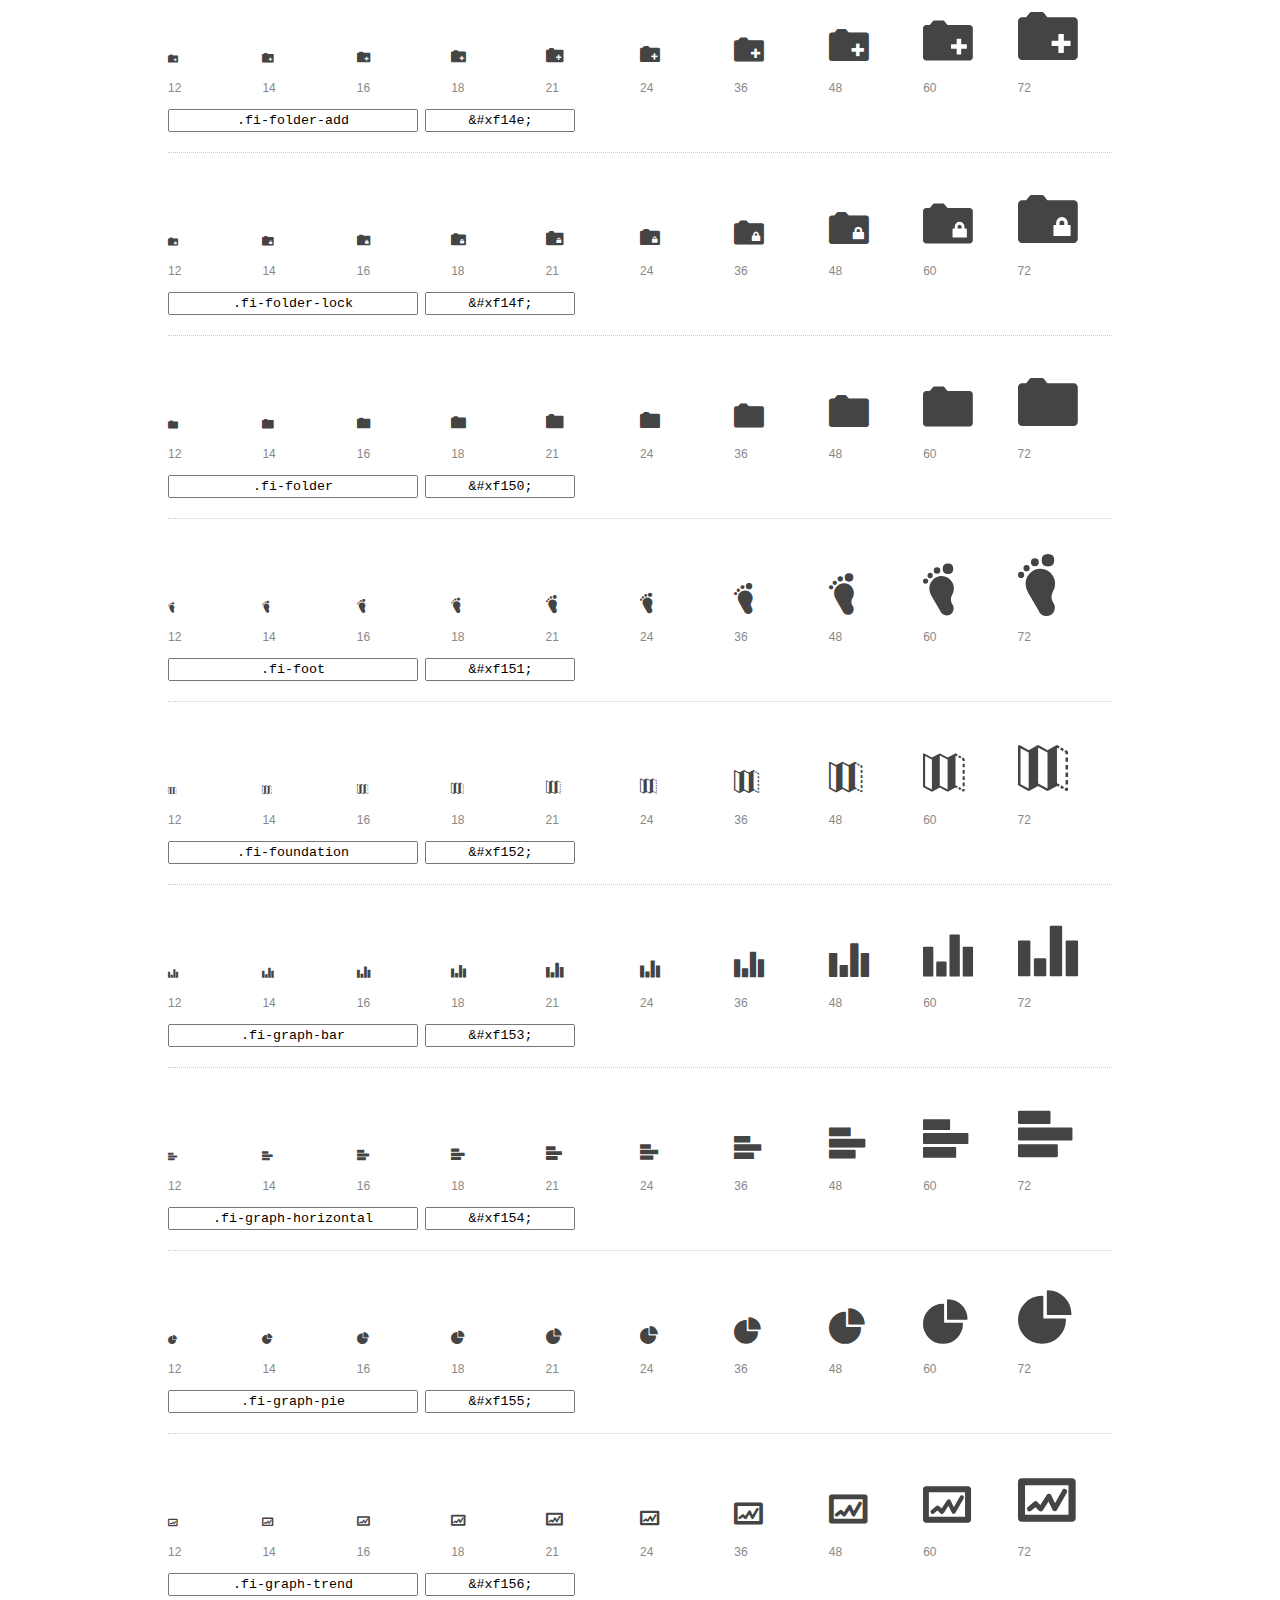
<file: Foundation/foundation-icons/preview.html>
<!DOCTYPE html>
<html>
  <head>
    <title>Foundation Icons glyphs preview</title>
    <link rel="stylesheet" href="foundation-icons.css" />

    <style>
      * {
        -moz-box-sizing: border-box;
        -webkit-box-sizing: border-box;
        box-sizing: border-box;
        margin: 0;
        padding: 0;
      }

      body {
        background: #fff;
        color: #444;
        font: 16px/1.5 "Helvetica Neue", Helvetica, Arial, sans-serif;
      }

      a, 
      a:visited {
        color: #888;
        text-decoration: underline;
      }
      a:hover, 
      a:focus { color: #000; }

      h1 {
        border-bottom: 2px solid #ddd;
        color: #888;
        font-size: 36px;
        font-weight: 300;
        margin-bottom: 20px;
        padding: 20px 0;
      }

      .container {
        margin: 0 auto;
        min-width: 880px;
        padding: 0 40px;
        width: 80%;
      }

      .glyph {
        border-bottom: 1px dotted #ccc;
        padding: 10px 0 20px;
        margin-bottom: 20px;
      }

      .preview-glyphs { vertical-align: bottom; } 

      .preview-scale { 
        color: #888;
        font-size: 12px; 
        margin-top: 5px;
      }

      .step {
        display: inline-block;
        line-height: 1;
        width: 10%;
      }

      
      .size-12 { font-size: 12px; }
      
      .size-14 { font-size: 14px; }
      
      .size-16 { font-size: 16px; }
      
      .size-18 { font-size: 18px; }
      
      .size-21 { font-size: 21px; }
      
      .size-24 { font-size: 24px; }
      
      .size-36 { font-size: 36px; }
      
      .size-48 { font-size: 48px; }
      
      .size-60 { font-size: 60px; }
      
      .size-72 { font-size: 72px; }
      

      .usage { margin-top: 10px; }

      .usage input {
        font-family: monospace;
        margin-right: 3px;
        padding: 2px 5px;
        text-align: center;
      }

      .usage .point { width: 150px; }

      .usage .class { width: 250px; }

      .footer {
        color: #888;
        font-size: 12px;
        padding: 20px 0;
      }
    </style>

    <!--[if lte IE 8]><script src="http://html5shiv.googlecode.com/svn/trunk/html5.js"></script><![endif]-->
  </head>

  <body>
    <div class="container">
      <h1>Foundation Icons contains 283 glyphs:</h1> 

      
      <div class="glyph">
        <div class="preview-glyphs">
          <i class="step fi-address-book size-12"></i><i class="step fi-address-book size-14"></i><i class="step fi-address-book size-16"></i><i class="step fi-address-book size-18"></i><i class="step fi-address-book size-21"></i><i class="step fi-address-book size-24"></i><i class="step fi-address-book size-36"></i><i class="step fi-address-book size-48"></i><i class="step fi-address-book size-60"></i><i class="step fi-address-book size-72"></i>
        </div>
        <div class="preview-scale">
          <span class="step">12</span><span class="step">14</span><span class="step">16</span><span class="step">18</span><span class="step">21</span><span class="step">24</span><span class="step">36</span><span class="step">48</span><span class="step">60</span><span class="step">72</span> 
        </div>
        <div class="usage">
          <input class="class" type="text" readonly="readonly" onClick="this.select();" value=".fi-address-book" />
          <input class="point" type="text" readonly="readonly" onClick="this.select();" value="&amp;#xf100;" />
        </div>
      </div>
      
      <div class="glyph">
        <div class="preview-glyphs">
          <i class="step fi-alert size-12"></i><i class="step fi-alert size-14"></i><i class="step fi-alert size-16"></i><i class="step fi-alert size-18"></i><i class="step fi-alert size-21"></i><i class="step fi-alert size-24"></i><i class="step fi-alert size-36"></i><i class="step fi-alert size-48"></i><i class="step fi-alert size-60"></i><i class="step fi-alert size-72"></i>
        </div>
        <div class="preview-scale">
          <span class="step">12</span><span class="step">14</span><span class="step">16</span><span class="step">18</span><span class="step">21</span><span class="step">24</span><span class="step">36</span><span class="step">48</span><span class="step">60</span><span class="step">72</span> 
        </div>
        <div class="usage">
          <input class="class" type="text" readonly="readonly" onClick="this.select();" value=".fi-alert" />
          <input class="point" type="text" readonly="readonly" onClick="this.select();" value="&amp;#xf101;" />
        </div>
      </div>
      
      <div class="glyph">
        <div class="preview-glyphs">
          <i class="step fi-align-center size-12"></i><i class="step fi-align-center size-14"></i><i class="step fi-align-center size-16"></i><i class="step fi-align-center size-18"></i><i class="step fi-align-center size-21"></i><i class="step fi-align-center size-24"></i><i class="step fi-align-center size-36"></i><i class="step fi-align-center size-48"></i><i class="step fi-align-center size-60"></i><i class="step fi-align-center size-72"></i>
        </div>
        <div class="preview-scale">
          <span class="step">12</span><span class="step">14</span><span class="step">16</span><span class="step">18</span><span class="step">21</span><span class="step">24</span><span class="step">36</span><span class="step">48</span><span class="step">60</span><span class="step">72</span> 
        </div>
        <div class="usage">
          <input class="class" type="text" readonly="readonly" onClick="this.select();" value=".fi-align-center" />
          <input class="point" type="text" readonly="readonly" onClick="this.select();" value="&amp;#xf102;" />
        </div>
      </div>
      
      <div class="glyph">
        <div class="preview-glyphs">
          <i class="step fi-align-justify size-12"></i><i class="step fi-align-justify size-14"></i><i class="step fi-align-justify size-16"></i><i class="step fi-align-justify size-18"></i><i class="step fi-align-justify size-21"></i><i class="step fi-align-justify size-24"></i><i class="step fi-align-justify size-36"></i><i class="step fi-align-justify size-48"></i><i class="step fi-align-justify size-60"></i><i class="step fi-align-justify size-72"></i>
        </div>
        <div class="preview-scale">
          <span class="step">12</span><span class="step">14</span><span class="step">16</span><span class="step">18</span><span class="step">21</span><span class="step">24</span><span class="step">36</span><span class="step">48</span><span class="step">60</span><span class="step">72</span> 
        </div>
        <div class="usage">
          <input class="class" type="text" readonly="readonly" onClick="this.select();" value=".fi-align-justify" />
          <input class="point" type="text" readonly="readonly" onClick="this.select();" value="&amp;#xf103;" />
        </div>
      </div>
      
      <div class="glyph">
        <div class="preview-glyphs">
          <i class="step fi-align-left size-12"></i><i class="step fi-align-left size-14"></i><i class="step fi-align-left size-16"></i><i class="step fi-align-left size-18"></i><i class="step fi-align-left size-21"></i><i class="step fi-align-left size-24"></i><i class="step fi-align-left size-36"></i><i class="step fi-align-left size-48"></i><i class="step fi-align-left size-60"></i><i class="step fi-align-left size-72"></i>
        </div>
        <div class="preview-scale">
          <span class="step">12</span><span class="step">14</span><span class="step">16</span><span class="step">18</span><span class="step">21</span><span class="step">24</span><span class="step">36</span><span class="step">48</span><span class="step">60</span><span class="step">72</span> 
        </div>
        <div class="usage">
          <input class="class" type="text" readonly="readonly" onClick="this.select();" value=".fi-align-left" />
          <input class="point" type="text" readonly="readonly" onClick="this.select();" value="&amp;#xf104;" />
        </div>
      </div>
      
      <div class="glyph">
        <div class="preview-glyphs">
          <i class="step fi-align-right size-12"></i><i class="step fi-align-right size-14"></i><i class="step fi-align-right size-16"></i><i class="step fi-align-right size-18"></i><i class="step fi-align-right size-21"></i><i class="step fi-align-right size-24"></i><i class="step fi-align-right size-36"></i><i class="step fi-align-right size-48"></i><i class="step fi-align-right size-60"></i><i class="step fi-align-right size-72"></i>
        </div>
        <div class="preview-scale">
          <span class="step">12</span><span class="step">14</span><span class="step">16</span><span class="step">18</span><span class="step">21</span><span class="step">24</span><span class="step">36</span><span class="step">48</span><span class="step">60</span><span class="step">72</span> 
        </div>
        <div class="usage">
          <input class="class" type="text" readonly="readonly" onClick="this.select();" value=".fi-align-right" />
          <input class="point" type="text" readonly="readonly" onClick="this.select();" value="&amp;#xf105;" />
        </div>
      </div>
      
      <div class="glyph">
        <div class="preview-glyphs">
          <i class="step fi-anchor size-12"></i><i class="step fi-anchor size-14"></i><i class="step fi-anchor size-16"></i><i class="step fi-anchor size-18"></i><i class="step fi-anchor size-21"></i><i class="step fi-anchor size-24"></i><i class="step fi-anchor size-36"></i><i class="step fi-anchor size-48"></i><i class="step fi-anchor size-60"></i><i class="step fi-anchor size-72"></i>
        </div>
        <div class="preview-scale">
          <span class="step">12</span><span class="step">14</span><span class="step">16</span><span class="step">18</span><span class="step">21</span><span class="step">24</span><span class="step">36</span><span class="step">48</span><span class="step">60</span><span class="step">72</span> 
        </div>
        <div class="usage">
          <input class="class" type="text" readonly="readonly" onClick="this.select();" value=".fi-anchor" />
          <input class="point" type="text" readonly="readonly" onClick="this.select();" value="&amp;#xf106;" />
        </div>
      </div>
      
      <div class="glyph">
        <div class="preview-glyphs">
          <i class="step fi-annotate size-12"></i><i class="step fi-annotate size-14"></i><i class="step fi-annotate size-16"></i><i class="step fi-annotate size-18"></i><i class="step fi-annotate size-21"></i><i class="step fi-annotate size-24"></i><i class="step fi-annotate size-36"></i><i class="step fi-annotate size-48"></i><i class="step fi-annotate size-60"></i><i class="step fi-annotate size-72"></i>
        </div>
        <div class="preview-scale">
          <span class="step">12</span><span class="step">14</span><span class="step">16</span><span class="step">18</span><span class="step">21</span><span class="step">24</span><span class="step">36</span><span class="step">48</span><span class="step">60</span><span class="step">72</span> 
        </div>
        <div class="usage">
          <input class="class" type="text" readonly="readonly" onClick="this.select();" value=".fi-annotate" />
          <input class="point" type="text" readonly="readonly" onClick="this.select();" value="&amp;#xf107;" />
        </div>
      </div>
      
      <div class="glyph">
        <div class="preview-glyphs">
          <i class="step fi-archive size-12"></i><i class="step fi-archive size-14"></i><i class="step fi-archive size-16"></i><i class="step fi-archive size-18"></i><i class="step fi-archive size-21"></i><i class="step fi-archive size-24"></i><i class="step fi-archive size-36"></i><i class="step fi-archive size-48"></i><i class="step fi-archive size-60"></i><i class="step fi-archive size-72"></i>
        </div>
        <div class="preview-scale">
          <span class="step">12</span><span class="step">14</span><span class="step">16</span><span class="step">18</span><span class="step">21</span><span class="step">24</span><span class="step">36</span><span class="step">48</span><span class="step">60</span><span class="step">72</span> 
        </div>
        <div class="usage">
          <input class="class" type="text" readonly="readonly" onClick="this.select();" value=".fi-archive" />
          <input class="point" type="text" readonly="readonly" onClick="this.select();" value="&amp;#xf108;" />
        </div>
      </div>
      
      <div class="glyph">
        <div class="preview-glyphs">
          <i class="step fi-arrow-down size-12"></i><i class="step fi-arrow-down size-14"></i><i class="step fi-arrow-down size-16"></i><i class="step fi-arrow-down size-18"></i><i class="step fi-arrow-down size-21"></i><i class="step fi-arrow-down size-24"></i><i class="step fi-arrow-down size-36"></i><i class="step fi-arrow-down size-48"></i><i class="step fi-arrow-down size-60"></i><i class="step fi-arrow-down size-72"></i>
        </div>
        <div class="preview-scale">
          <span class="step">12</span><span class="step">14</span><span class="step">16</span><span class="step">18</span><span class="step">21</span><span class="step">24</span><span class="step">36</span><span class="step">48</span><span class="step">60</span><span class="step">72</span> 
        </div>
        <div class="usage">
          <input class="class" type="text" readonly="readonly" onClick="this.select();" value=".fi-arrow-down" />
          <input class="point" type="text" readonly="readonly" onClick="this.select();" value="&amp;#xf109;" />
        </div>
      </div>
      
      <div class="glyph">
        <div class="preview-glyphs">
          <i class="step fi-arrow-left size-12"></i><i class="step fi-arrow-left size-14"></i><i class="step fi-arrow-left size-16"></i><i class="step fi-arrow-left size-18"></i><i class="step fi-arrow-left size-21"></i><i class="step fi-arrow-left size-24"></i><i class="step fi-arrow-left size-36"></i><i class="step fi-arrow-left size-48"></i><i class="step fi-arrow-left size-60"></i><i class="step fi-arrow-left size-72"></i>
        </div>
        <div class="preview-scale">
          <span class="step">12</span><span class="step">14</span><span class="step">16</span><span class="step">18</span><span class="step">21</span><span class="step">24</span><span class="step">36</span><span class="step">48</span><span class="step">60</span><span class="step">72</span> 
        </div>
        <div class="usage">
          <input class="class" type="text" readonly="readonly" onClick="this.select();" value=".fi-arrow-left" />
          <input class="point" type="text" readonly="readonly" onClick="this.select();" value="&amp;#xf10a;" />
        </div>
      </div>
      
      <div class="glyph">
        <div class="preview-glyphs">
          <i class="step fi-arrow-right size-12"></i><i class="step fi-arrow-right size-14"></i><i class="step fi-arrow-right size-16"></i><i class="step fi-arrow-right size-18"></i><i class="step fi-arrow-right size-21"></i><i class="step fi-arrow-right size-24"></i><i class="step fi-arrow-right size-36"></i><i class="step fi-arrow-right size-48"></i><i class="step fi-arrow-right size-60"></i><i class="step fi-arrow-right size-72"></i>
        </div>
        <div class="preview-scale">
          <span class="step">12</span><span class="step">14</span><span class="step">16</span><span class="step">18</span><span class="step">21</span><span class="step">24</span><span class="step">36</span><span class="step">48</span><span class="step">60</span><span class="step">72</span> 
        </div>
        <div class="usage">
          <input class="class" type="text" readonly="readonly" onClick="this.select();" value=".fi-arrow-right" />
          <input class="point" type="text" readonly="readonly" onClick="this.select();" value="&amp;#xf10b;" />
        </div>
      </div>
      
      <div class="glyph">
        <div class="preview-glyphs">
          <i class="step fi-arrow-up size-12"></i><i class="step fi-arrow-up size-14"></i><i class="step fi-arrow-up size-16"></i><i class="step fi-arrow-up size-18"></i><i class="step fi-arrow-up size-21"></i><i class="step fi-arrow-up size-24"></i><i class="step fi-arrow-up size-36"></i><i class="step fi-arrow-up size-48"></i><i class="step fi-arrow-up size-60"></i><i class="step fi-arrow-up size-72"></i>
        </div>
        <div class="preview-scale">
          <span class="step">12</span><span class="step">14</span><span class="step">16</span><span class="step">18</span><span class="step">21</span><span class="step">24</span><span class="step">36</span><span class="step">48</span><span class="step">60</span><span class="step">72</span> 
        </div>
        <div class="usage">
          <input class="class" type="text" readonly="readonly" onClick="this.select();" value=".fi-arrow-up" />
          <input class="point" type="text" readonly="readonly" onClick="this.select();" value="&amp;#xf10c;" />
        </div>
      </div>
      
      <div class="glyph">
        <div class="preview-glyphs">
          <i class="step fi-arrows-compress size-12"></i><i class="step fi-arrows-compress size-14"></i><i class="step fi-arrows-compress size-16"></i><i class="step fi-arrows-compress size-18"></i><i class="step fi-arrows-compress size-21"></i><i class="step fi-arrows-compress size-24"></i><i class="step fi-arrows-compress size-36"></i><i class="step fi-arrows-compress size-48"></i><i class="step fi-arrows-compress size-60"></i><i class="step fi-arrows-compress size-72"></i>
        </div>
        <div class="preview-scale">
          <span class="step">12</span><span class="step">14</span><span class="step">16</span><span class="step">18</span><span class="step">21</span><span class="step">24</span><span class="step">36</span><span class="step">48</span><span class="step">60</span><span class="step">72</span> 
        </div>
        <div class="usage">
          <input class="class" type="text" readonly="readonly" onClick="this.select();" value=".fi-arrows-compress" />
          <input class="point" type="text" readonly="readonly" onClick="this.select();" value="&amp;#xf10d;" />
        </div>
      </div>
      
      <div class="glyph">
        <div class="preview-glyphs">
          <i class="step fi-arrows-expand size-12"></i><i class="step fi-arrows-expand size-14"></i><i class="step fi-arrows-expand size-16"></i><i class="step fi-arrows-expand size-18"></i><i class="step fi-arrows-expand size-21"></i><i class="step fi-arrows-expand size-24"></i><i class="step fi-arrows-expand size-36"></i><i class="step fi-arrows-expand size-48"></i><i class="step fi-arrows-expand size-60"></i><i class="step fi-arrows-expand size-72"></i>
        </div>
        <div class="preview-scale">
          <span class="step">12</span><span class="step">14</span><span class="step">16</span><span class="step">18</span><span class="step">21</span><span class="step">24</span><span class="step">36</span><span class="step">48</span><span class="step">60</span><span class="step">72</span> 
        </div>
        <div class="usage">
          <input class="class" type="text" readonly="readonly" onClick="this.select();" value=".fi-arrows-expand" />
          <input class="point" type="text" readonly="readonly" onClick="this.select();" value="&amp;#xf10e;" />
        </div>
      </div>
      
      <div class="glyph">
        <div class="preview-glyphs">
          <i class="step fi-arrows-in size-12"></i><i class="step fi-arrows-in size-14"></i><i class="step fi-arrows-in size-16"></i><i class="step fi-arrows-in size-18"></i><i class="step fi-arrows-in size-21"></i><i class="step fi-arrows-in size-24"></i><i class="step fi-arrows-in size-36"></i><i class="step fi-arrows-in size-48"></i><i class="step fi-arrows-in size-60"></i><i class="step fi-arrows-in size-72"></i>
        </div>
        <div class="preview-scale">
          <span class="step">12</span><span class="step">14</span><span class="step">16</span><span class="step">18</span><span class="step">21</span><span class="step">24</span><span class="step">36</span><span class="step">48</span><span class="step">60</span><span class="step">72</span> 
        </div>
        <div class="usage">
          <input class="class" type="text" readonly="readonly" onClick="this.select();" value=".fi-arrows-in" />
          <input class="point" type="text" readonly="readonly" onClick="this.select();" value="&amp;#xf10f;" />
        </div>
      </div>
      
      <div class="glyph">
        <div class="preview-glyphs">
          <i class="step fi-arrows-out size-12"></i><i class="step fi-arrows-out size-14"></i><i class="step fi-arrows-out size-16"></i><i class="step fi-arrows-out size-18"></i><i class="step fi-arrows-out size-21"></i><i class="step fi-arrows-out size-24"></i><i class="step fi-arrows-out size-36"></i><i class="step fi-arrows-out size-48"></i><i class="step fi-arrows-out size-60"></i><i class="step fi-arrows-out size-72"></i>
        </div>
        <div class="preview-scale">
          <span class="step">12</span><span class="step">14</span><span class="step">16</span><span class="step">18</span><span class="step">21</span><span class="step">24</span><span class="step">36</span><span class="step">48</span><span class="step">60</span><span class="step">72</span> 
        </div>
        <div class="usage">
          <input class="class" type="text" readonly="readonly" onClick="this.select();" value=".fi-arrows-out" />
          <input class="point" type="text" readonly="readonly" onClick="this.select();" value="&amp;#xf110;" />
        </div>
      </div>
      
      <div class="glyph">
        <div class="preview-glyphs">
          <i class="step fi-asl size-12"></i><i class="step fi-asl size-14"></i><i class="step fi-asl size-16"></i><i class="step fi-asl size-18"></i><i class="step fi-asl size-21"></i><i class="step fi-asl size-24"></i><i class="step fi-asl size-36"></i><i class="step fi-asl size-48"></i><i class="step fi-asl size-60"></i><i class="step fi-asl size-72"></i>
        </div>
        <div class="preview-scale">
          <span class="step">12</span><span class="step">14</span><span class="step">16</span><span class="step">18</span><span class="step">21</span><span class="step">24</span><span class="step">36</span><span class="step">48</span><span class="step">60</span><span class="step">72</span> 
        </div>
        <div class="usage">
          <input class="class" type="text" readonly="readonly" onClick="this.select();" value=".fi-asl" />
          <input class="point" type="text" readonly="readonly" onClick="this.select();" value="&amp;#xf111;" />
        </div>
      </div>
      
      <div class="glyph">
        <div class="preview-glyphs">
          <i class="step fi-asterisk size-12"></i><i class="step fi-asterisk size-14"></i><i class="step fi-asterisk size-16"></i><i class="step fi-asterisk size-18"></i><i class="step fi-asterisk size-21"></i><i class="step fi-asterisk size-24"></i><i class="step fi-asterisk size-36"></i><i class="step fi-asterisk size-48"></i><i class="step fi-asterisk size-60"></i><i class="step fi-asterisk size-72"></i>
        </div>
        <div class="preview-scale">
          <span class="step">12</span><span class="step">14</span><span class="step">16</span><span class="step">18</span><span class="step">21</span><span class="step">24</span><span class="step">36</span><span class="step">48</span><span class="step">60</span><span class="step">72</span> 
        </div>
        <div class="usage">
          <input class="class" type="text" readonly="readonly" onClick="this.select();" value=".fi-asterisk" />
          <input class="point" type="text" readonly="readonly" onClick="this.select();" value="&amp;#xf112;" />
        </div>
      </div>
      
      <div class="glyph">
        <div class="preview-glyphs">
          <i class="step fi-at-sign size-12"></i><i class="step fi-at-sign size-14"></i><i class="step fi-at-sign size-16"></i><i class="step fi-at-sign size-18"></i><i class="step fi-at-sign size-21"></i><i class="step fi-at-sign size-24"></i><i class="step fi-at-sign size-36"></i><i class="step fi-at-sign size-48"></i><i class="step fi-at-sign size-60"></i><i class="step fi-at-sign size-72"></i>
        </div>
        <div class="preview-scale">
          <span class="step">12</span><span class="step">14</span><span class="step">16</span><span class="step">18</span><span class="step">21</span><span class="step">24</span><span class="step">36</span><span class="step">48</span><span class="step">60</span><span class="step">72</span> 
        </div>
        <div class="usage">
          <input class="class" type="text" readonly="readonly" onClick="this.select();" value=".fi-at-sign" />
          <input class="point" type="text" readonly="readonly" onClick="this.select();" value="&amp;#xf113;" />
        </div>
      </div>
      
      <div class="glyph">
        <div class="preview-glyphs">
          <i class="step fi-background-color size-12"></i><i class="step fi-background-color size-14"></i><i class="step fi-background-color size-16"></i><i class="step fi-background-color size-18"></i><i class="step fi-background-color size-21"></i><i class="step fi-background-color size-24"></i><i class="step fi-background-color size-36"></i><i class="step fi-background-color size-48"></i><i class="step fi-background-color size-60"></i><i class="step fi-background-color size-72"></i>
        </div>
        <div class="preview-scale">
          <span class="step">12</span><span class="step">14</span><span class="step">16</span><span class="step">18</span><span class="step">21</span><span class="step">24</span><span class="step">36</span><span class="step">48</span><span class="step">60</span><span class="step">72</span> 
        </div>
        <div class="usage">
          <input class="class" type="text" readonly="readonly" onClick="this.select();" value=".fi-background-color" />
          <input class="point" type="text" readonly="readonly" onClick="this.select();" value="&amp;#xf114;" />
        </div>
      </div>
      
      <div class="glyph">
        <div class="preview-glyphs">
          <i class="step fi-battery-empty size-12"></i><i class="step fi-battery-empty size-14"></i><i class="step fi-battery-empty size-16"></i><i class="step fi-battery-empty size-18"></i><i class="step fi-battery-empty size-21"></i><i class="step fi-battery-empty size-24"></i><i class="step fi-battery-empty size-36"></i><i class="step fi-battery-empty size-48"></i><i class="step fi-battery-empty size-60"></i><i class="step fi-battery-empty size-72"></i>
        </div>
        <div class="preview-scale">
          <span class="step">12</span><span class="step">14</span><span class="step">16</span><span class="step">18</span><span class="step">21</span><span class="step">24</span><span class="step">36</span><span class="step">48</span><span class="step">60</span><span class="step">72</span> 
        </div>
        <div class="usage">
          <input class="class" type="text" readonly="readonly" onClick="this.select();" value=".fi-battery-empty" />
          <input class="point" type="text" readonly="readonly" onClick="this.select();" value="&amp;#xf115;" />
        </div>
      </div>
      
      <div class="glyph">
        <div class="preview-glyphs">
          <i class="step fi-battery-full size-12"></i><i class="step fi-battery-full size-14"></i><i class="step fi-battery-full size-16"></i><i class="step fi-battery-full size-18"></i><i class="step fi-battery-full size-21"></i><i class="step fi-battery-full size-24"></i><i class="step fi-battery-full size-36"></i><i class="step fi-battery-full size-48"></i><i class="step fi-battery-full size-60"></i><i class="step fi-battery-full size-72"></i>
        </div>
        <div class="preview-scale">
          <span class="step">12</span><span class="step">14</span><span class="step">16</span><span class="step">18</span><span class="step">21</span><span class="step">24</span><span class="step">36</span><span class="step">48</span><span class="step">60</span><span class="step">72</span> 
        </div>
        <div class="usage">
          <input class="class" type="text" readonly="readonly" onClick="this.select();" value=".fi-battery-full" />
          <input class="point" type="text" readonly="readonly" onClick="this.select();" value="&amp;#xf116;" />
        </div>
      </div>
      
      <div class="glyph">
        <div class="preview-glyphs">
          <i class="step fi-battery-half size-12"></i><i class="step fi-battery-half size-14"></i><i class="step fi-battery-half size-16"></i><i class="step fi-battery-half size-18"></i><i class="step fi-battery-half size-21"></i><i class="step fi-battery-half size-24"></i><i class="step fi-battery-half size-36"></i><i class="step fi-battery-half size-48"></i><i class="step fi-battery-half size-60"></i><i class="step fi-battery-half size-72"></i>
        </div>
        <div class="preview-scale">
          <span class="step">12</span><span class="step">14</span><span class="step">16</span><span class="step">18</span><span class="step">21</span><span class="step">24</span><span class="step">36</span><span class="step">48</span><span class="step">60</span><span class="step">72</span> 
        </div>
        <div class="usage">
          <input class="class" type="text" readonly="readonly" onClick="this.select();" value=".fi-battery-half" />
          <input class="point" type="text" readonly="readonly" onClick="this.select();" value="&amp;#xf117;" />
        </div>
      </div>
      
      <div class="glyph">
        <div class="preview-glyphs">
          <i class="step fi-bitcoin-circle size-12"></i><i class="step fi-bitcoin-circle size-14"></i><i class="step fi-bitcoin-circle size-16"></i><i class="step fi-bitcoin-circle size-18"></i><i class="step fi-bitcoin-circle size-21"></i><i class="step fi-bitcoin-circle size-24"></i><i class="step fi-bitcoin-circle size-36"></i><i class="step fi-bitcoin-circle size-48"></i><i class="step fi-bitcoin-circle size-60"></i><i class="step fi-bitcoin-circle size-72"></i>
        </div>
        <div class="preview-scale">
          <span class="step">12</span><span class="step">14</span><span class="step">16</span><span class="step">18</span><span class="step">21</span><span class="step">24</span><span class="step">36</span><span class="step">48</span><span class="step">60</span><span class="step">72</span> 
        </div>
        <div class="usage">
          <input class="class" type="text" readonly="readonly" onClick="this.select();" value=".fi-bitcoin-circle" />
          <input class="point" type="text" readonly="readonly" onClick="this.select();" value="&amp;#xf118;" />
        </div>
      </div>
      
      <div class="glyph">
        <div class="preview-glyphs">
          <i class="step fi-bitcoin size-12"></i><i class="step fi-bitcoin size-14"></i><i class="step fi-bitcoin size-16"></i><i class="step fi-bitcoin size-18"></i><i class="step fi-bitcoin size-21"></i><i class="step fi-bitcoin size-24"></i><i class="step fi-bitcoin size-36"></i><i class="step fi-bitcoin size-48"></i><i class="step fi-bitcoin size-60"></i><i class="step fi-bitcoin size-72"></i>
        </div>
        <div class="preview-scale">
          <span class="step">12</span><span class="step">14</span><span class="step">16</span><span class="step">18</span><span class="step">21</span><span class="step">24</span><span class="step">36</span><span class="step">48</span><span class="step">60</span><span class="step">72</span> 
        </div>
        <div class="usage">
          <input class="class" type="text" readonly="readonly" onClick="this.select();" value=".fi-bitcoin" />
          <input class="point" type="text" readonly="readonly" onClick="this.select();" value="&amp;#xf119;" />
        </div>
      </div>
      
      <div class="glyph">
        <div class="preview-glyphs">
          <i class="step fi-blind size-12"></i><i class="step fi-blind size-14"></i><i class="step fi-blind size-16"></i><i class="step fi-blind size-18"></i><i class="step fi-blind size-21"></i><i class="step fi-blind size-24"></i><i class="step fi-blind size-36"></i><i class="step fi-blind size-48"></i><i class="step fi-blind size-60"></i><i class="step fi-blind size-72"></i>
        </div>
        <div class="preview-scale">
          <span class="step">12</span><span class="step">14</span><span class="step">16</span><span class="step">18</span><span class="step">21</span><span class="step">24</span><span class="step">36</span><span class="step">48</span><span class="step">60</span><span class="step">72</span> 
        </div>
        <div class="usage">
          <input class="class" type="text" readonly="readonly" onClick="this.select();" value=".fi-blind" />
          <input class="point" type="text" readonly="readonly" onClick="this.select();" value="&amp;#xf11a;" />
        </div>
      </div>
      
      <div class="glyph">
        <div class="preview-glyphs">
          <i class="step fi-bluetooth size-12"></i><i class="step fi-bluetooth size-14"></i><i class="step fi-bluetooth size-16"></i><i class="step fi-bluetooth size-18"></i><i class="step fi-bluetooth size-21"></i><i class="step fi-bluetooth size-24"></i><i class="step fi-bluetooth size-36"></i><i class="step fi-bluetooth size-48"></i><i class="step fi-bluetooth size-60"></i><i class="step fi-bluetooth size-72"></i>
        </div>
        <div class="preview-scale">
          <span class="step">12</span><span class="step">14</span><span class="step">16</span><span class="step">18</span><span class="step">21</span><span class="step">24</span><span class="step">36</span><span class="step">48</span><span class="step">60</span><span class="step">72</span> 
        </div>
        <div class="usage">
          <input class="class" type="text" readonly="readonly" onClick="this.select();" value=".fi-bluetooth" />
          <input class="point" type="text" readonly="readonly" onClick="this.select();" value="&amp;#xf11b;" />
        </div>
      </div>
      
      <div class="glyph">
        <div class="preview-glyphs">
          <i class="step fi-bold size-12"></i><i class="step fi-bold size-14"></i><i class="step fi-bold size-16"></i><i class="step fi-bold size-18"></i><i class="step fi-bold size-21"></i><i class="step fi-bold size-24"></i><i class="step fi-bold size-36"></i><i class="step fi-bold size-48"></i><i class="step fi-bold size-60"></i><i class="step fi-bold size-72"></i>
        </div>
        <div class="preview-scale">
          <span class="step">12</span><span class="step">14</span><span class="step">16</span><span class="step">18</span><span class="step">21</span><span class="step">24</span><span class="step">36</span><span class="step">48</span><span class="step">60</span><span class="step">72</span> 
        </div>
        <div class="usage">
          <input class="class" type="text" readonly="readonly" onClick="this.select();" value=".fi-bold" />
          <input class="point" type="text" readonly="readonly" onClick="this.select();" value="&amp;#xf11c;" />
        </div>
      </div>
      
      <div class="glyph">
        <div class="preview-glyphs">
          <i class="step fi-book-bookmark size-12"></i><i class="step fi-book-bookmark size-14"></i><i class="step fi-book-bookmark size-16"></i><i class="step fi-book-bookmark size-18"></i><i class="step fi-book-bookmark size-21"></i><i class="step fi-book-bookmark size-24"></i><i class="step fi-book-bookmark size-36"></i><i class="step fi-book-bookmark size-48"></i><i class="step fi-book-bookmark size-60"></i><i class="step fi-book-bookmark size-72"></i>
        </div>
        <div class="preview-scale">
          <span class="step">12</span><span class="step">14</span><span class="step">16</span><span class="step">18</span><span class="step">21</span><span class="step">24</span><span class="step">36</span><span class="step">48</span><span class="step">60</span><span class="step">72</span> 
        </div>
        <div class="usage">
          <input class="class" type="text" readonly="readonly" onClick="this.select();" value=".fi-book-bookmark" />
          <input class="point" type="text" readonly="readonly" onClick="this.select();" value="&amp;#xf11d;" />
        </div>
      </div>
      
      <div class="glyph">
        <div class="preview-glyphs">
          <i class="step fi-book size-12"></i><i class="step fi-book size-14"></i><i class="step fi-book size-16"></i><i class="step fi-book size-18"></i><i class="step fi-book size-21"></i><i class="step fi-book size-24"></i><i class="step fi-book size-36"></i><i class="step fi-book size-48"></i><i class="step fi-book size-60"></i><i class="step fi-book size-72"></i>
        </div>
        <div class="preview-scale">
          <span class="step">12</span><span class="step">14</span><span class="step">16</span><span class="step">18</span><span class="step">21</span><span class="step">24</span><span class="step">36</span><span class="step">48</span><span class="step">60</span><span class="step">72</span> 
        </div>
        <div class="usage">
          <input class="class" type="text" readonly="readonly" onClick="this.select();" value=".fi-book" />
          <input class="point" type="text" readonly="readonly" onClick="this.select();" value="&amp;#xf11e;" />
        </div>
      </div>
      
      <div class="glyph">
        <div class="preview-glyphs">
          <i class="step fi-bookmark size-12"></i><i class="step fi-bookmark size-14"></i><i class="step fi-bookmark size-16"></i><i class="step fi-bookmark size-18"></i><i class="step fi-bookmark size-21"></i><i class="step fi-bookmark size-24"></i><i class="step fi-bookmark size-36"></i><i class="step fi-bookmark size-48"></i><i class="step fi-bookmark size-60"></i><i class="step fi-bookmark size-72"></i>
        </div>
        <div class="preview-scale">
          <span class="step">12</span><span class="step">14</span><span class="step">16</span><span class="step">18</span><span class="step">21</span><span class="step">24</span><span class="step">36</span><span class="step">48</span><span class="step">60</span><span class="step">72</span> 
        </div>
        <div class="usage">
          <input class="class" type="text" readonly="readonly" onClick="this.select();" value=".fi-bookmark" />
          <input class="point" type="text" readonly="readonly" onClick="this.select();" value="&amp;#xf11f;" />
        </div>
      </div>
      
      <div class="glyph">
        <div class="preview-glyphs">
          <i class="step fi-braille size-12"></i><i class="step fi-braille size-14"></i><i class="step fi-braille size-16"></i><i class="step fi-braille size-18"></i><i class="step fi-braille size-21"></i><i class="step fi-braille size-24"></i><i class="step fi-braille size-36"></i><i class="step fi-braille size-48"></i><i class="step fi-braille size-60"></i><i class="step fi-braille size-72"></i>
        </div>
        <div class="preview-scale">
          <span class="step">12</span><span class="step">14</span><span class="step">16</span><span class="step">18</span><span class="step">21</span><span class="step">24</span><span class="step">36</span><span class="step">48</span><span class="step">60</span><span class="step">72</span> 
        </div>
        <div class="usage">
          <input class="class" type="text" readonly="readonly" onClick="this.select();" value=".fi-braille" />
          <input class="point" type="text" readonly="readonly" onClick="this.select();" value="&amp;#xf120;" />
        </div>
      </div>
      
      <div class="glyph">
        <div class="preview-glyphs">
          <i class="step fi-burst-new size-12"></i><i class="step fi-burst-new size-14"></i><i class="step fi-burst-new size-16"></i><i class="step fi-burst-new size-18"></i><i class="step fi-burst-new size-21"></i><i class="step fi-burst-new size-24"></i><i class="step fi-burst-new size-36"></i><i class="step fi-burst-new size-48"></i><i class="step fi-burst-new size-60"></i><i class="step fi-burst-new size-72"></i>
        </div>
        <div class="preview-scale">
          <span class="step">12</span><span class="step">14</span><span class="step">16</span><span class="step">18</span><span class="step">21</span><span class="step">24</span><span class="step">36</span><span class="step">48</span><span class="step">60</span><span class="step">72</span> 
        </div>
        <div class="usage">
          <input class="class" type="text" readonly="readonly" onClick="this.select();" value=".fi-burst-new" />
          <input class="point" type="text" readonly="readonly" onClick="this.select();" value="&amp;#xf121;" />
        </div>
      </div>
      
      <div class="glyph">
        <div class="preview-glyphs">
          <i class="step fi-burst-sale size-12"></i><i class="step fi-burst-sale size-14"></i><i class="step fi-burst-sale size-16"></i><i class="step fi-burst-sale size-18"></i><i class="step fi-burst-sale size-21"></i><i class="step fi-burst-sale size-24"></i><i class="step fi-burst-sale size-36"></i><i class="step fi-burst-sale size-48"></i><i class="step fi-burst-sale size-60"></i><i class="step fi-burst-sale size-72"></i>
        </div>
        <div class="preview-scale">
          <span class="step">12</span><span class="step">14</span><span class="step">16</span><span class="step">18</span><span class="step">21</span><span class="step">24</span><span class="step">36</span><span class="step">48</span><span class="step">60</span><span class="step">72</span> 
        </div>
        <div class="usage">
          <input class="class" type="text" readonly="readonly" onClick="this.select();" value=".fi-burst-sale" />
          <input class="point" type="text" readonly="readonly" onClick="this.select();" value="&amp;#xf122;" />
        </div>
      </div>
      
      <div class="glyph">
        <div class="preview-glyphs">
          <i class="step fi-burst size-12"></i><i class="step fi-burst size-14"></i><i class="step fi-burst size-16"></i><i class="step fi-burst size-18"></i><i class="step fi-burst size-21"></i><i class="step fi-burst size-24"></i><i class="step fi-burst size-36"></i><i class="step fi-burst size-48"></i><i class="step fi-burst size-60"></i><i class="step fi-burst size-72"></i>
        </div>
        <div class="preview-scale">
          <span class="step">12</span><span class="step">14</span><span class="step">16</span><span class="step">18</span><span class="step">21</span><span class="step">24</span><span class="step">36</span><span class="step">48</span><span class="step">60</span><span class="step">72</span> 
        </div>
        <div class="usage">
          <input class="class" type="text" readonly="readonly" onClick="this.select();" value=".fi-burst" />
          <input class="point" type="text" readonly="readonly" onClick="this.select();" value="&amp;#xf123;" />
        </div>
      </div>
      
      <div class="glyph">
        <div class="preview-glyphs">
          <i class="step fi-calendar size-12"></i><i class="step fi-calendar size-14"></i><i class="step fi-calendar size-16"></i><i class="step fi-calendar size-18"></i><i class="step fi-calendar size-21"></i><i class="step fi-calendar size-24"></i><i class="step fi-calendar size-36"></i><i class="step fi-calendar size-48"></i><i class="step fi-calendar size-60"></i><i class="step fi-calendar size-72"></i>
        </div>
        <div class="preview-scale">
          <span class="step">12</span><span class="step">14</span><span class="step">16</span><span class="step">18</span><span class="step">21</span><span class="step">24</span><span class="step">36</span><span class="step">48</span><span class="step">60</span><span class="step">72</span> 
        </div>
        <div class="usage">
          <input class="class" type="text" readonly="readonly" onClick="this.select();" value=".fi-calendar" />
          <input class="point" type="text" readonly="readonly" onClick="this.select();" value="&amp;#xf124;" />
        </div>
      </div>
      
      <div class="glyph">
        <div class="preview-glyphs">
          <i class="step fi-camera size-12"></i><i class="step fi-camera size-14"></i><i class="step fi-camera size-16"></i><i class="step fi-camera size-18"></i><i class="step fi-camera size-21"></i><i class="step fi-camera size-24"></i><i class="step fi-camera size-36"></i><i class="step fi-camera size-48"></i><i class="step fi-camera size-60"></i><i class="step fi-camera size-72"></i>
        </div>
        <div class="preview-scale">
          <span class="step">12</span><span class="step">14</span><span class="step">16</span><span class="step">18</span><span class="step">21</span><span class="step">24</span><span class="step">36</span><span class="step">48</span><span class="step">60</span><span class="step">72</span> 
        </div>
        <div class="usage">
          <input class="class" type="text" readonly="readonly" onClick="this.select();" value=".fi-camera" />
          <input class="point" type="text" readonly="readonly" onClick="this.select();" value="&amp;#xf125;" />
        </div>
      </div>
      
      <div class="glyph">
        <div class="preview-glyphs">
          <i class="step fi-check size-12"></i><i class="step fi-check size-14"></i><i class="step fi-check size-16"></i><i class="step fi-check size-18"></i><i class="step fi-check size-21"></i><i class="step fi-check size-24"></i><i class="step fi-check size-36"></i><i class="step fi-check size-48"></i><i class="step fi-check size-60"></i><i class="step fi-check size-72"></i>
        </div>
        <div class="preview-scale">
          <span class="step">12</span><span class="step">14</span><span class="step">16</span><span class="step">18</span><span class="step">21</span><span class="step">24</span><span class="step">36</span><span class="step">48</span><span class="step">60</span><span class="step">72</span> 
        </div>
        <div class="usage">
          <input class="class" type="text" readonly="readonly" onClick="this.select();" value=".fi-check" />
          <input class="point" type="text" readonly="readonly" onClick="this.select();" value="&amp;#xf126;" />
        </div>
      </div>
      
      <div class="glyph">
        <div class="preview-glyphs">
          <i class="step fi-checkbox size-12"></i><i class="step fi-checkbox size-14"></i><i class="step fi-checkbox size-16"></i><i class="step fi-checkbox size-18"></i><i class="step fi-checkbox size-21"></i><i class="step fi-checkbox size-24"></i><i class="step fi-checkbox size-36"></i><i class="step fi-checkbox size-48"></i><i class="step fi-checkbox size-60"></i><i class="step fi-checkbox size-72"></i>
        </div>
        <div class="preview-scale">
          <span class="step">12</span><span class="step">14</span><span class="step">16</span><span class="step">18</span><span class="step">21</span><span class="step">24</span><span class="step">36</span><span class="step">48</span><span class="step">60</span><span class="step">72</span> 
        </div>
        <div class="usage">
          <input class="class" type="text" readonly="readonly" onClick="this.select();" value=".fi-checkbox" />
          <input class="point" type="text" readonly="readonly" onClick="this.select();" value="&amp;#xf127;" />
        </div>
      </div>
      
      <div class="glyph">
        <div class="preview-glyphs">
          <i class="step fi-clipboard-notes size-12"></i><i class="step fi-clipboard-notes size-14"></i><i class="step fi-clipboard-notes size-16"></i><i class="step fi-clipboard-notes size-18"></i><i class="step fi-clipboard-notes size-21"></i><i class="step fi-clipboard-notes size-24"></i><i class="step fi-clipboard-notes size-36"></i><i class="step fi-clipboard-notes size-48"></i><i class="step fi-clipboard-notes size-60"></i><i class="step fi-clipboard-notes size-72"></i>
        </div>
        <div class="preview-scale">
          <span class="step">12</span><span class="step">14</span><span class="step">16</span><span class="step">18</span><span class="step">21</span><span class="step">24</span><span class="step">36</span><span class="step">48</span><span class="step">60</span><span class="step">72</span> 
        </div>
        <div class="usage">
          <input class="class" type="text" readonly="readonly" onClick="this.select();" value=".fi-clipboard-notes" />
          <input class="point" type="text" readonly="readonly" onClick="this.select();" value="&amp;#xf128;" />
        </div>
      </div>
      
      <div class="glyph">
        <div class="preview-glyphs">
          <i class="step fi-clipboard-pencil size-12"></i><i class="step fi-clipboard-pencil size-14"></i><i class="step fi-clipboard-pencil size-16"></i><i class="step fi-clipboard-pencil size-18"></i><i class="step fi-clipboard-pencil size-21"></i><i class="step fi-clipboard-pencil size-24"></i><i class="step fi-clipboard-pencil size-36"></i><i class="step fi-clipboard-pencil size-48"></i><i class="step fi-clipboard-pencil size-60"></i><i class="step fi-clipboard-pencil size-72"></i>
        </div>
        <div class="preview-scale">
          <span class="step">12</span><span class="step">14</span><span class="step">16</span><span class="step">18</span><span class="step">21</span><span class="step">24</span><span class="step">36</span><span class="step">48</span><span class="step">60</span><span class="step">72</span> 
        </div>
        <div class="usage">
          <input class="class" type="text" readonly="readonly" onClick="this.select();" value=".fi-clipboard-pencil" />
          <input class="point" type="text" readonly="readonly" onClick="this.select();" value="&amp;#xf129;" />
        </div>
      </div>
      
      <div class="glyph">
        <div class="preview-glyphs">
          <i class="step fi-clipboard size-12"></i><i class="step fi-clipboard size-14"></i><i class="step fi-clipboard size-16"></i><i class="step fi-clipboard size-18"></i><i class="step fi-clipboard size-21"></i><i class="step fi-clipboard size-24"></i><i class="step fi-clipboard size-36"></i><i class="step fi-clipboard size-48"></i><i class="step fi-clipboard size-60"></i><i class="step fi-clipboard size-72"></i>
        </div>
        <div class="preview-scale">
          <span class="step">12</span><span class="step">14</span><span class="step">16</span><span class="step">18</span><span class="step">21</span><span class="step">24</span><span class="step">36</span><span class="step">48</span><span class="step">60</span><span class="step">72</span> 
        </div>
        <div class="usage">
          <input class="class" type="text" readonly="readonly" onClick="this.select();" value=".fi-clipboard" />
          <input class="point" type="text" readonly="readonly" onClick="this.select();" value="&amp;#xf12a;" />
        </div>
      </div>
      
      <div class="glyph">
        <div class="preview-glyphs">
          <i class="step fi-clock size-12"></i><i class="step fi-clock size-14"></i><i class="step fi-clock size-16"></i><i class="step fi-clock size-18"></i><i class="step fi-clock size-21"></i><i class="step fi-clock size-24"></i><i class="step fi-clock size-36"></i><i class="step fi-clock size-48"></i><i class="step fi-clock size-60"></i><i class="step fi-clock size-72"></i>
        </div>
        <div class="preview-scale">
          <span class="step">12</span><span class="step">14</span><span class="step">16</span><span class="step">18</span><span class="step">21</span><span class="step">24</span><span class="step">36</span><span class="step">48</span><span class="step">60</span><span class="step">72</span> 
        </div>
        <div class="usage">
          <input class="class" type="text" readonly="readonly" onClick="this.select();" value=".fi-clock" />
          <input class="point" type="text" readonly="readonly" onClick="this.select();" value="&amp;#xf12b;" />
        </div>
      </div>
      
      <div class="glyph">
        <div class="preview-glyphs">
          <i class="step fi-closed-caption size-12"></i><i class="step fi-closed-caption size-14"></i><i class="step fi-closed-caption size-16"></i><i class="step fi-closed-caption size-18"></i><i class="step fi-closed-caption size-21"></i><i class="step fi-closed-caption size-24"></i><i class="step fi-closed-caption size-36"></i><i class="step fi-closed-caption size-48"></i><i class="step fi-closed-caption size-60"></i><i class="step fi-closed-caption size-72"></i>
        </div>
        <div class="preview-scale">
          <span class="step">12</span><span class="step">14</span><span class="step">16</span><span class="step">18</span><span class="step">21</span><span class="step">24</span><span class="step">36</span><span class="step">48</span><span class="step">60</span><span class="step">72</span> 
        </div>
        <div class="usage">
          <input class="class" type="text" readonly="readonly" onClick="this.select();" value=".fi-closed-caption" />
          <input class="point" type="text" readonly="readonly" onClick="this.select();" value="&amp;#xf12c;" />
        </div>
      </div>
      
      <div class="glyph">
        <div class="preview-glyphs">
          <i class="step fi-cloud size-12"></i><i class="step fi-cloud size-14"></i><i class="step fi-cloud size-16"></i><i class="step fi-cloud size-18"></i><i class="step fi-cloud size-21"></i><i class="step fi-cloud size-24"></i><i class="step fi-cloud size-36"></i><i class="step fi-cloud size-48"></i><i class="step fi-cloud size-60"></i><i class="step fi-cloud size-72"></i>
        </div>
        <div class="preview-scale">
          <span class="step">12</span><span class="step">14</span><span class="step">16</span><span class="step">18</span><span class="step">21</span><span class="step">24</span><span class="step">36</span><span class="step">48</span><span class="step">60</span><span class="step">72</span> 
        </div>
        <div class="usage">
          <input class="class" type="text" readonly="readonly" onClick="this.select();" value=".fi-cloud" />
          <input class="point" type="text" readonly="readonly" onClick="this.select();" value="&amp;#xf12d;" />
        </div>
      </div>
      
      <div class="glyph">
        <div class="preview-glyphs">
          <i class="step fi-comment-minus size-12"></i><i class="step fi-comment-minus size-14"></i><i class="step fi-comment-minus size-16"></i><i class="step fi-comment-minus size-18"></i><i class="step fi-comment-minus size-21"></i><i class="step fi-comment-minus size-24"></i><i class="step fi-comment-minus size-36"></i><i class="step fi-comment-minus size-48"></i><i class="step fi-comment-minus size-60"></i><i class="step fi-comment-minus size-72"></i>
        </div>
        <div class="preview-scale">
          <span class="step">12</span><span class="step">14</span><span class="step">16</span><span class="step">18</span><span class="step">21</span><span class="step">24</span><span class="step">36</span><span class="step">48</span><span class="step">60</span><span class="step">72</span> 
        </div>
        <div class="usage">
          <input class="class" type="text" readonly="readonly" onClick="this.select();" value=".fi-comment-minus" />
          <input class="point" type="text" readonly="readonly" onClick="this.select();" value="&amp;#xf12e;" />
        </div>
      </div>
      
      <div class="glyph">
        <div class="preview-glyphs">
          <i class="step fi-comment-quotes size-12"></i><i class="step fi-comment-quotes size-14"></i><i class="step fi-comment-quotes size-16"></i><i class="step fi-comment-quotes size-18"></i><i class="step fi-comment-quotes size-21"></i><i class="step fi-comment-quotes size-24"></i><i class="step fi-comment-quotes size-36"></i><i class="step fi-comment-quotes size-48"></i><i class="step fi-comment-quotes size-60"></i><i class="step fi-comment-quotes size-72"></i>
        </div>
        <div class="preview-scale">
          <span class="step">12</span><span class="step">14</span><span class="step">16</span><span class="step">18</span><span class="step">21</span><span class="step">24</span><span class="step">36</span><span class="step">48</span><span class="step">60</span><span class="step">72</span> 
        </div>
        <div class="usage">
          <input class="class" type="text" readonly="readonly" onClick="this.select();" value=".fi-comment-quotes" />
          <input class="point" type="text" readonly="readonly" onClick="this.select();" value="&amp;#xf12f;" />
        </div>
      </div>
      
      <div class="glyph">
        <div class="preview-glyphs">
          <i class="step fi-comment-video size-12"></i><i class="step fi-comment-video size-14"></i><i class="step fi-comment-video size-16"></i><i class="step fi-comment-video size-18"></i><i class="step fi-comment-video size-21"></i><i class="step fi-comment-video size-24"></i><i class="step fi-comment-video size-36"></i><i class="step fi-comment-video size-48"></i><i class="step fi-comment-video size-60"></i><i class="step fi-comment-video size-72"></i>
        </div>
        <div class="preview-scale">
          <span class="step">12</span><span class="step">14</span><span class="step">16</span><span class="step">18</span><span class="step">21</span><span class="step">24</span><span class="step">36</span><span class="step">48</span><span class="step">60</span><span class="step">72</span> 
        </div>
        <div class="usage">
          <input class="class" type="text" readonly="readonly" onClick="this.select();" value=".fi-comment-video" />
          <input class="point" type="text" readonly="readonly" onClick="this.select();" value="&amp;#xf130;" />
        </div>
      </div>
      
      <div class="glyph">
        <div class="preview-glyphs">
          <i class="step fi-comment size-12"></i><i class="step fi-comment size-14"></i><i class="step fi-comment size-16"></i><i class="step fi-comment size-18"></i><i class="step fi-comment size-21"></i><i class="step fi-comment size-24"></i><i class="step fi-comment size-36"></i><i class="step fi-comment size-48"></i><i class="step fi-comment size-60"></i><i class="step fi-comment size-72"></i>
        </div>
        <div class="preview-scale">
          <span class="step">12</span><span class="step">14</span><span class="step">16</span><span class="step">18</span><span class="step">21</span><span class="step">24</span><span class="step">36</span><span class="step">48</span><span class="step">60</span><span class="step">72</span> 
        </div>
        <div class="usage">
          <input class="class" type="text" readonly="readonly" onClick="this.select();" value=".fi-comment" />
          <input class="point" type="text" readonly="readonly" onClick="this.select();" value="&amp;#xf131;" />
        </div>
      </div>
      
      <div class="glyph">
        <div class="preview-glyphs">
          <i class="step fi-comments size-12"></i><i class="step fi-comments size-14"></i><i class="step fi-comments size-16"></i><i class="step fi-comments size-18"></i><i class="step fi-comments size-21"></i><i class="step fi-comments size-24"></i><i class="step fi-comments size-36"></i><i class="step fi-comments size-48"></i><i class="step fi-comments size-60"></i><i class="step fi-comments size-72"></i>
        </div>
        <div class="preview-scale">
          <span class="step">12</span><span class="step">14</span><span class="step">16</span><span class="step">18</span><span class="step">21</span><span class="step">24</span><span class="step">36</span><span class="step">48</span><span class="step">60</span><span class="step">72</span> 
        </div>
        <div class="usage">
          <input class="class" type="text" readonly="readonly" onClick="this.select();" value=".fi-comments" />
          <input class="point" type="text" readonly="readonly" onClick="this.select();" value="&amp;#xf132;" />
        </div>
      </div>
      
      <div class="glyph">
        <div class="preview-glyphs">
          <i class="step fi-compass size-12"></i><i class="step fi-compass size-14"></i><i class="step fi-compass size-16"></i><i class="step fi-compass size-18"></i><i class="step fi-compass size-21"></i><i class="step fi-compass size-24"></i><i class="step fi-compass size-36"></i><i class="step fi-compass size-48"></i><i class="step fi-compass size-60"></i><i class="step fi-compass size-72"></i>
        </div>
        <div class="preview-scale">
          <span class="step">12</span><span class="step">14</span><span class="step">16</span><span class="step">18</span><span class="step">21</span><span class="step">24</span><span class="step">36</span><span class="step">48</span><span class="step">60</span><span class="step">72</span> 
        </div>
        <div class="usage">
          <input class="class" type="text" readonly="readonly" onClick="this.select();" value=".fi-compass" />
          <input class="point" type="text" readonly="readonly" onClick="this.select();" value="&amp;#xf133;" />
        </div>
      </div>
      
      <div class="glyph">
        <div class="preview-glyphs">
          <i class="step fi-contrast size-12"></i><i class="step fi-contrast size-14"></i><i class="step fi-contrast size-16"></i><i class="step fi-contrast size-18"></i><i class="step fi-contrast size-21"></i><i class="step fi-contrast size-24"></i><i class="step fi-contrast size-36"></i><i class="step fi-contrast size-48"></i><i class="step fi-contrast size-60"></i><i class="step fi-contrast size-72"></i>
        </div>
        <div class="preview-scale">
          <span class="step">12</span><span class="step">14</span><span class="step">16</span><span class="step">18</span><span class="step">21</span><span class="step">24</span><span class="step">36</span><span class="step">48</span><span class="step">60</span><span class="step">72</span> 
        </div>
        <div class="usage">
          <input class="class" type="text" readonly="readonly" onClick="this.select();" value=".fi-contrast" />
          <input class="point" type="text" readonly="readonly" onClick="this.select();" value="&amp;#xf134;" />
        </div>
      </div>
      
      <div class="glyph">
        <div class="preview-glyphs">
          <i class="step fi-credit-card size-12"></i><i class="step fi-credit-card size-14"></i><i class="step fi-credit-card size-16"></i><i class="step fi-credit-card size-18"></i><i class="step fi-credit-card size-21"></i><i class="step fi-credit-card size-24"></i><i class="step fi-credit-card size-36"></i><i class="step fi-credit-card size-48"></i><i class="step fi-credit-card size-60"></i><i class="step fi-credit-card size-72"></i>
        </div>
        <div class="preview-scale">
          <span class="step">12</span><span class="step">14</span><span class="step">16</span><span class="step">18</span><span class="step">21</span><span class="step">24</span><span class="step">36</span><span class="step">48</span><span class="step">60</span><span class="step">72</span> 
        </div>
        <div class="usage">
          <input class="class" type="text" readonly="readonly" onClick="this.select();" value=".fi-credit-card" />
          <input class="point" type="text" readonly="readonly" onClick="this.select();" value="&amp;#xf135;" />
        </div>
      </div>
      
      <div class="glyph">
        <div class="preview-glyphs">
          <i class="step fi-crop size-12"></i><i class="step fi-crop size-14"></i><i class="step fi-crop size-16"></i><i class="step fi-crop size-18"></i><i class="step fi-crop size-21"></i><i class="step fi-crop size-24"></i><i class="step fi-crop size-36"></i><i class="step fi-crop size-48"></i><i class="step fi-crop size-60"></i><i class="step fi-crop size-72"></i>
        </div>
        <div class="preview-scale">
          <span class="step">12</span><span class="step">14</span><span class="step">16</span><span class="step">18</span><span class="step">21</span><span class="step">24</span><span class="step">36</span><span class="step">48</span><span class="step">60</span><span class="step">72</span> 
        </div>
        <div class="usage">
          <input class="class" type="text" readonly="readonly" onClick="this.select();" value=".fi-crop" />
          <input class="point" type="text" readonly="readonly" onClick="this.select();" value="&amp;#xf136;" />
        </div>
      </div>
      
      <div class="glyph">
        <div class="preview-glyphs">
          <i class="step fi-crown size-12"></i><i class="step fi-crown size-14"></i><i class="step fi-crown size-16"></i><i class="step fi-crown size-18"></i><i class="step fi-crown size-21"></i><i class="step fi-crown size-24"></i><i class="step fi-crown size-36"></i><i class="step fi-crown size-48"></i><i class="step fi-crown size-60"></i><i class="step fi-crown size-72"></i>
        </div>
        <div class="preview-scale">
          <span class="step">12</span><span class="step">14</span><span class="step">16</span><span class="step">18</span><span class="step">21</span><span class="step">24</span><span class="step">36</span><span class="step">48</span><span class="step">60</span><span class="step">72</span> 
        </div>
        <div class="usage">
          <input class="class" type="text" readonly="readonly" onClick="this.select();" value=".fi-crown" />
          <input class="point" type="text" readonly="readonly" onClick="this.select();" value="&amp;#xf137;" />
        </div>
      </div>
      
      <div class="glyph">
        <div class="preview-glyphs">
          <i class="step fi-css3 size-12"></i><i class="step fi-css3 size-14"></i><i class="step fi-css3 size-16"></i><i class="step fi-css3 size-18"></i><i class="step fi-css3 size-21"></i><i class="step fi-css3 size-24"></i><i class="step fi-css3 size-36"></i><i class="step fi-css3 size-48"></i><i class="step fi-css3 size-60"></i><i class="step fi-css3 size-72"></i>
        </div>
        <div class="preview-scale">
          <span class="step">12</span><span class="step">14</span><span class="step">16</span><span class="step">18</span><span class="step">21</span><span class="step">24</span><span class="step">36</span><span class="step">48</span><span class="step">60</span><span class="step">72</span> 
        </div>
        <div class="usage">
          <input class="class" type="text" readonly="readonly" onClick="this.select();" value=".fi-css3" />
          <input class="point" type="text" readonly="readonly" onClick="this.select();" value="&amp;#xf138;" />
        </div>
      </div>
      
      <div class="glyph">
        <div class="preview-glyphs">
          <i class="step fi-database size-12"></i><i class="step fi-database size-14"></i><i class="step fi-database size-16"></i><i class="step fi-database size-18"></i><i class="step fi-database size-21"></i><i class="step fi-database size-24"></i><i class="step fi-database size-36"></i><i class="step fi-database size-48"></i><i class="step fi-database size-60"></i><i class="step fi-database size-72"></i>
        </div>
        <div class="preview-scale">
          <span class="step">12</span><span class="step">14</span><span class="step">16</span><span class="step">18</span><span class="step">21</span><span class="step">24</span><span class="step">36</span><span class="step">48</span><span class="step">60</span><span class="step">72</span> 
        </div>
        <div class="usage">
          <input class="class" type="text" readonly="readonly" onClick="this.select();" value=".fi-database" />
          <input class="point" type="text" readonly="readonly" onClick="this.select();" value="&amp;#xf139;" />
        </div>
      </div>
      
      <div class="glyph">
        <div class="preview-glyphs">
          <i class="step fi-die-five size-12"></i><i class="step fi-die-five size-14"></i><i class="step fi-die-five size-16"></i><i class="step fi-die-five size-18"></i><i class="step fi-die-five size-21"></i><i class="step fi-die-five size-24"></i><i class="step fi-die-five size-36"></i><i class="step fi-die-five size-48"></i><i class="step fi-die-five size-60"></i><i class="step fi-die-five size-72"></i>
        </div>
        <div class="preview-scale">
          <span class="step">12</span><span class="step">14</span><span class="step">16</span><span class="step">18</span><span class="step">21</span><span class="step">24</span><span class="step">36</span><span class="step">48</span><span class="step">60</span><span class="step">72</span> 
        </div>
        <div class="usage">
          <input class="class" type="text" readonly="readonly" onClick="this.select();" value=".fi-die-five" />
          <input class="point" type="text" readonly="readonly" onClick="this.select();" value="&amp;#xf13a;" />
        </div>
      </div>
      
      <div class="glyph">
        <div class="preview-glyphs">
          <i class="step fi-die-four size-12"></i><i class="step fi-die-four size-14"></i><i class="step fi-die-four size-16"></i><i class="step fi-die-four size-18"></i><i class="step fi-die-four size-21"></i><i class="step fi-die-four size-24"></i><i class="step fi-die-four size-36"></i><i class="step fi-die-four size-48"></i><i class="step fi-die-four size-60"></i><i class="step fi-die-four size-72"></i>
        </div>
        <div class="preview-scale">
          <span class="step">12</span><span class="step">14</span><span class="step">16</span><span class="step">18</span><span class="step">21</span><span class="step">24</span><span class="step">36</span><span class="step">48</span><span class="step">60</span><span class="step">72</span> 
        </div>
        <div class="usage">
          <input class="class" type="text" readonly="readonly" onClick="this.select();" value=".fi-die-four" />
          <input class="point" type="text" readonly="readonly" onClick="this.select();" value="&amp;#xf13b;" />
        </div>
      </div>
      
      <div class="glyph">
        <div class="preview-glyphs">
          <i class="step fi-die-one size-12"></i><i class="step fi-die-one size-14"></i><i class="step fi-die-one size-16"></i><i class="step fi-die-one size-18"></i><i class="step fi-die-one size-21"></i><i class="step fi-die-one size-24"></i><i class="step fi-die-one size-36"></i><i class="step fi-die-one size-48"></i><i class="step fi-die-one size-60"></i><i class="step fi-die-one size-72"></i>
        </div>
        <div class="preview-scale">
          <span class="step">12</span><span class="step">14</span><span class="step">16</span><span class="step">18</span><span class="step">21</span><span class="step">24</span><span class="step">36</span><span class="step">48</span><span class="step">60</span><span class="step">72</span> 
        </div>
        <div class="usage">
          <input class="class" type="text" readonly="readonly" onClick="this.select();" value=".fi-die-one" />
          <input class="point" type="text" readonly="readonly" onClick="this.select();" value="&amp;#xf13c;" />
        </div>
      </div>
      
      <div class="glyph">
        <div class="preview-glyphs">
          <i class="step fi-die-six size-12"></i><i class="step fi-die-six size-14"></i><i class="step fi-die-six size-16"></i><i class="step fi-die-six size-18"></i><i class="step fi-die-six size-21"></i><i class="step fi-die-six size-24"></i><i class="step fi-die-six size-36"></i><i class="step fi-die-six size-48"></i><i class="step fi-die-six size-60"></i><i class="step fi-die-six size-72"></i>
        </div>
        <div class="preview-scale">
          <span class="step">12</span><span class="step">14</span><span class="step">16</span><span class="step">18</span><span class="step">21</span><span class="step">24</span><span class="step">36</span><span class="step">48</span><span class="step">60</span><span class="step">72</span> 
        </div>
        <div class="usage">
          <input class="class" type="text" readonly="readonly" onClick="this.select();" value=".fi-die-six" />
          <input class="point" type="text" readonly="readonly" onClick="this.select();" value="&amp;#xf13d;" />
        </div>
      </div>
      
      <div class="glyph">
        <div class="preview-glyphs">
          <i class="step fi-die-three size-12"></i><i class="step fi-die-three size-14"></i><i class="step fi-die-three size-16"></i><i class="step fi-die-three size-18"></i><i class="step fi-die-three size-21"></i><i class="step fi-die-three size-24"></i><i class="step fi-die-three size-36"></i><i class="step fi-die-three size-48"></i><i class="step fi-die-three size-60"></i><i class="step fi-die-three size-72"></i>
        </div>
        <div class="preview-scale">
          <span class="step">12</span><span class="step">14</span><span class="step">16</span><span class="step">18</span><span class="step">21</span><span class="step">24</span><span class="step">36</span><span class="step">48</span><span class="step">60</span><span class="step">72</span> 
        </div>
        <div class="usage">
          <input class="class" type="text" readonly="readonly" onClick="this.select();" value=".fi-die-three" />
          <input class="point" type="text" readonly="readonly" onClick="this.select();" value="&amp;#xf13e;" />
        </div>
      </div>
      
      <div class="glyph">
        <div class="preview-glyphs">
          <i class="step fi-die-two size-12"></i><i class="step fi-die-two size-14"></i><i class="step fi-die-two size-16"></i><i class="step fi-die-two size-18"></i><i class="step fi-die-two size-21"></i><i class="step fi-die-two size-24"></i><i class="step fi-die-two size-36"></i><i class="step fi-die-two size-48"></i><i class="step fi-die-two size-60"></i><i class="step fi-die-two size-72"></i>
        </div>
        <div class="preview-scale">
          <span class="step">12</span><span class="step">14</span><span class="step">16</span><span class="step">18</span><span class="step">21</span><span class="step">24</span><span class="step">36</span><span class="step">48</span><span class="step">60</span><span class="step">72</span> 
        </div>
        <div class="usage">
          <input class="class" type="text" readonly="readonly" onClick="this.select();" value=".fi-die-two" />
          <input class="point" type="text" readonly="readonly" onClick="this.select();" value="&amp;#xf13f;" />
        </div>
      </div>
      
      <div class="glyph">
        <div class="preview-glyphs">
          <i class="step fi-dislike size-12"></i><i class="step fi-dislike size-14"></i><i class="step fi-dislike size-16"></i><i class="step fi-dislike size-18"></i><i class="step fi-dislike size-21"></i><i class="step fi-dislike size-24"></i><i class="step fi-dislike size-36"></i><i class="step fi-dislike size-48"></i><i class="step fi-dislike size-60"></i><i class="step fi-dislike size-72"></i>
        </div>
        <div class="preview-scale">
          <span class="step">12</span><span class="step">14</span><span class="step">16</span><span class="step">18</span><span class="step">21</span><span class="step">24</span><span class="step">36</span><span class="step">48</span><span class="step">60</span><span class="step">72</span> 
        </div>
        <div class="usage">
          <input class="class" type="text" readonly="readonly" onClick="this.select();" value=".fi-dislike" />
          <input class="point" type="text" readonly="readonly" onClick="this.select();" value="&amp;#xf140;" />
        </div>
      </div>
      
      <div class="glyph">
        <div class="preview-glyphs">
          <i class="step fi-dollar-bill size-12"></i><i class="step fi-dollar-bill size-14"></i><i class="step fi-dollar-bill size-16"></i><i class="step fi-dollar-bill size-18"></i><i class="step fi-dollar-bill size-21"></i><i class="step fi-dollar-bill size-24"></i><i class="step fi-dollar-bill size-36"></i><i class="step fi-dollar-bill size-48"></i><i class="step fi-dollar-bill size-60"></i><i class="step fi-dollar-bill size-72"></i>
        </div>
        <div class="preview-scale">
          <span class="step">12</span><span class="step">14</span><span class="step">16</span><span class="step">18</span><span class="step">21</span><span class="step">24</span><span class="step">36</span><span class="step">48</span><span class="step">60</span><span class="step">72</span> 
        </div>
        <div class="usage">
          <input class="class" type="text" readonly="readonly" onClick="this.select();" value=".fi-dollar-bill" />
          <input class="point" type="text" readonly="readonly" onClick="this.select();" value="&amp;#xf141;" />
        </div>
      </div>
      
      <div class="glyph">
        <div class="preview-glyphs">
          <i class="step fi-dollar size-12"></i><i class="step fi-dollar size-14"></i><i class="step fi-dollar size-16"></i><i class="step fi-dollar size-18"></i><i class="step fi-dollar size-21"></i><i class="step fi-dollar size-24"></i><i class="step fi-dollar size-36"></i><i class="step fi-dollar size-48"></i><i class="step fi-dollar size-60"></i><i class="step fi-dollar size-72"></i>
        </div>
        <div class="preview-scale">
          <span class="step">12</span><span class="step">14</span><span class="step">16</span><span class="step">18</span><span class="step">21</span><span class="step">24</span><span class="step">36</span><span class="step">48</span><span class="step">60</span><span class="step">72</span> 
        </div>
        <div class="usage">
          <input class="class" type="text" readonly="readonly" onClick="this.select();" value=".fi-dollar" />
          <input class="point" type="text" readonly="readonly" onClick="this.select();" value="&amp;#xf142;" />
        </div>
      </div>
      
      <div class="glyph">
        <div class="preview-glyphs">
          <i class="step fi-download size-12"></i><i class="step fi-download size-14"></i><i class="step fi-download size-16"></i><i class="step fi-download size-18"></i><i class="step fi-download size-21"></i><i class="step fi-download size-24"></i><i class="step fi-download size-36"></i><i class="step fi-download size-48"></i><i class="step fi-download size-60"></i><i class="step fi-download size-72"></i>
        </div>
        <div class="preview-scale">
          <span class="step">12</span><span class="step">14</span><span class="step">16</span><span class="step">18</span><span class="step">21</span><span class="step">24</span><span class="step">36</span><span class="step">48</span><span class="step">60</span><span class="step">72</span> 
        </div>
        <div class="usage">
          <input class="class" type="text" readonly="readonly" onClick="this.select();" value=".fi-download" />
          <input class="point" type="text" readonly="readonly" onClick="this.select();" value="&amp;#xf143;" />
        </div>
      </div>
      
      <div class="glyph">
        <div class="preview-glyphs">
          <i class="step fi-eject size-12"></i><i class="step fi-eject size-14"></i><i class="step fi-eject size-16"></i><i class="step fi-eject size-18"></i><i class="step fi-eject size-21"></i><i class="step fi-eject size-24"></i><i class="step fi-eject size-36"></i><i class="step fi-eject size-48"></i><i class="step fi-eject size-60"></i><i class="step fi-eject size-72"></i>
        </div>
        <div class="preview-scale">
          <span class="step">12</span><span class="step">14</span><span class="step">16</span><span class="step">18</span><span class="step">21</span><span class="step">24</span><span class="step">36</span><span class="step">48</span><span class="step">60</span><span class="step">72</span> 
        </div>
        <div class="usage">
          <input class="class" type="text" readonly="readonly" onClick="this.select();" value=".fi-eject" />
          <input class="point" type="text" readonly="readonly" onClick="this.select();" value="&amp;#xf144;" />
        </div>
      </div>
      
      <div class="glyph">
        <div class="preview-glyphs">
          <i class="step fi-elevator size-12"></i><i class="step fi-elevator size-14"></i><i class="step fi-elevator size-16"></i><i class="step fi-elevator size-18"></i><i class="step fi-elevator size-21"></i><i class="step fi-elevator size-24"></i><i class="step fi-elevator size-36"></i><i class="step fi-elevator size-48"></i><i class="step fi-elevator size-60"></i><i class="step fi-elevator size-72"></i>
        </div>
        <div class="preview-scale">
          <span class="step">12</span><span class="step">14</span><span class="step">16</span><span class="step">18</span><span class="step">21</span><span class="step">24</span><span class="step">36</span><span class="step">48</span><span class="step">60</span><span class="step">72</span> 
        </div>
        <div class="usage">
          <input class="class" type="text" readonly="readonly" onClick="this.select();" value=".fi-elevator" />
          <input class="point" type="text" readonly="readonly" onClick="this.select();" value="&amp;#xf145;" />
        </div>
      </div>
      
      <div class="glyph">
        <div class="preview-glyphs">
          <i class="step fi-euro size-12"></i><i class="step fi-euro size-14"></i><i class="step fi-euro size-16"></i><i class="step fi-euro size-18"></i><i class="step fi-euro size-21"></i><i class="step fi-euro size-24"></i><i class="step fi-euro size-36"></i><i class="step fi-euro size-48"></i><i class="step fi-euro size-60"></i><i class="step fi-euro size-72"></i>
        </div>
        <div class="preview-scale">
          <span class="step">12</span><span class="step">14</span><span class="step">16</span><span class="step">18</span><span class="step">21</span><span class="step">24</span><span class="step">36</span><span class="step">48</span><span class="step">60</span><span class="step">72</span> 
        </div>
        <div class="usage">
          <input class="class" type="text" readonly="readonly" onClick="this.select();" value=".fi-euro" />
          <input class="point" type="text" readonly="readonly" onClick="this.select();" value="&amp;#xf146;" />
        </div>
      </div>
      
      <div class="glyph">
        <div class="preview-glyphs">
          <i class="step fi-eye size-12"></i><i class="step fi-eye size-14"></i><i class="step fi-eye size-16"></i><i class="step fi-eye size-18"></i><i class="step fi-eye size-21"></i><i class="step fi-eye size-24"></i><i class="step fi-eye size-36"></i><i class="step fi-eye size-48"></i><i class="step fi-eye size-60"></i><i class="step fi-eye size-72"></i>
        </div>
        <div class="preview-scale">
          <span class="step">12</span><span class="step">14</span><span class="step">16</span><span class="step">18</span><span class="step">21</span><span class="step">24</span><span class="step">36</span><span class="step">48</span><span class="step">60</span><span class="step">72</span> 
        </div>
        <div class="usage">
          <input class="class" type="text" readonly="readonly" onClick="this.select();" value=".fi-eye" />
          <input class="point" type="text" readonly="readonly" onClick="this.select();" value="&amp;#xf147;" />
        </div>
      </div>
      
      <div class="glyph">
        <div class="preview-glyphs">
          <i class="step fi-fast-forward size-12"></i><i class="step fi-fast-forward size-14"></i><i class="step fi-fast-forward size-16"></i><i class="step fi-fast-forward size-18"></i><i class="step fi-fast-forward size-21"></i><i class="step fi-fast-forward size-24"></i><i class="step fi-fast-forward size-36"></i><i class="step fi-fast-forward size-48"></i><i class="step fi-fast-forward size-60"></i><i class="step fi-fast-forward size-72"></i>
        </div>
        <div class="preview-scale">
          <span class="step">12</span><span class="step">14</span><span class="step">16</span><span class="step">18</span><span class="step">21</span><span class="step">24</span><span class="step">36</span><span class="step">48</span><span class="step">60</span><span class="step">72</span> 
        </div>
        <div class="usage">
          <input class="class" type="text" readonly="readonly" onClick="this.select();" value=".fi-fast-forward" />
          <input class="point" type="text" readonly="readonly" onClick="this.select();" value="&amp;#xf148;" />
        </div>
      </div>
      
      <div class="glyph">
        <div class="preview-glyphs">
          <i class="step fi-female-symbol size-12"></i><i class="step fi-female-symbol size-14"></i><i class="step fi-female-symbol size-16"></i><i class="step fi-female-symbol size-18"></i><i class="step fi-female-symbol size-21"></i><i class="step fi-female-symbol size-24"></i><i class="step fi-female-symbol size-36"></i><i class="step fi-female-symbol size-48"></i><i class="step fi-female-symbol size-60"></i><i class="step fi-female-symbol size-72"></i>
        </div>
        <div class="preview-scale">
          <span class="step">12</span><span class="step">14</span><span class="step">16</span><span class="step">18</span><span class="step">21</span><span class="step">24</span><span class="step">36</span><span class="step">48</span><span class="step">60</span><span class="step">72</span> 
        </div>
        <div class="usage">
          <input class="class" type="text" readonly="readonly" onClick="this.select();" value=".fi-female-symbol" />
          <input class="point" type="text" readonly="readonly" onClick="this.select();" value="&amp;#xf149;" />
        </div>
      </div>
      
      <div class="glyph">
        <div class="preview-glyphs">
          <i class="step fi-female size-12"></i><i class="step fi-female size-14"></i><i class="step fi-female size-16"></i><i class="step fi-female size-18"></i><i class="step fi-female size-21"></i><i class="step fi-female size-24"></i><i class="step fi-female size-36"></i><i class="step fi-female size-48"></i><i class="step fi-female size-60"></i><i class="step fi-female size-72"></i>
        </div>
        <div class="preview-scale">
          <span class="step">12</span><span class="step">14</span><span class="step">16</span><span class="step">18</span><span class="step">21</span><span class="step">24</span><span class="step">36</span><span class="step">48</span><span class="step">60</span><span class="step">72</span> 
        </div>
        <div class="usage">
          <input class="class" type="text" readonly="readonly" onClick="this.select();" value=".fi-female" />
          <input class="point" type="text" readonly="readonly" onClick="this.select();" value="&amp;#xf14a;" />
        </div>
      </div>
      
      <div class="glyph">
        <div class="preview-glyphs">
          <i class="step fi-filter size-12"></i><i class="step fi-filter size-14"></i><i class="step fi-filter size-16"></i><i class="step fi-filter size-18"></i><i class="step fi-filter size-21"></i><i class="step fi-filter size-24"></i><i class="step fi-filter size-36"></i><i class="step fi-filter size-48"></i><i class="step fi-filter size-60"></i><i class="step fi-filter size-72"></i>
        </div>
        <div class="preview-scale">
          <span class="step">12</span><span class="step">14</span><span class="step">16</span><span class="step">18</span><span class="step">21</span><span class="step">24</span><span class="step">36</span><span class="step">48</span><span class="step">60</span><span class="step">72</span> 
        </div>
        <div class="usage">
          <input class="class" type="text" readonly="readonly" onClick="this.select();" value=".fi-filter" />
          <input class="point" type="text" readonly="readonly" onClick="this.select();" value="&amp;#xf14b;" />
        </div>
      </div>
      
      <div class="glyph">
        <div class="preview-glyphs">
          <i class="step fi-first-aid size-12"></i><i class="step fi-first-aid size-14"></i><i class="step fi-first-aid size-16"></i><i class="step fi-first-aid size-18"></i><i class="step fi-first-aid size-21"></i><i class="step fi-first-aid size-24"></i><i class="step fi-first-aid size-36"></i><i class="step fi-first-aid size-48"></i><i class="step fi-first-aid size-60"></i><i class="step fi-first-aid size-72"></i>
        </div>
        <div class="preview-scale">
          <span class="step">12</span><span class="step">14</span><span class="step">16</span><span class="step">18</span><span class="step">21</span><span class="step">24</span><span class="step">36</span><span class="step">48</span><span class="step">60</span><span class="step">72</span> 
        </div>
        <div class="usage">
          <input class="class" type="text" readonly="readonly" onClick="this.select();" value=".fi-first-aid" />
          <input class="point" type="text" readonly="readonly" onClick="this.select();" value="&amp;#xf14c;" />
        </div>
      </div>
      
      <div class="glyph">
        <div class="preview-glyphs">
          <i class="step fi-flag size-12"></i><i class="step fi-flag size-14"></i><i class="step fi-flag size-16"></i><i class="step fi-flag size-18"></i><i class="step fi-flag size-21"></i><i class="step fi-flag size-24"></i><i class="step fi-flag size-36"></i><i class="step fi-flag size-48"></i><i class="step fi-flag size-60"></i><i class="step fi-flag size-72"></i>
        </div>
        <div class="preview-scale">
          <span class="step">12</span><span class="step">14</span><span class="step">16</span><span class="step">18</span><span class="step">21</span><span class="step">24</span><span class="step">36</span><span class="step">48</span><span class="step">60</span><span class="step">72</span> 
        </div>
        <div class="usage">
          <input class="class" type="text" readonly="readonly" onClick="this.select();" value=".fi-flag" />
          <input class="point" type="text" readonly="readonly" onClick="this.select();" value="&amp;#xf14d;" />
        </div>
      </div>
      
      <div class="glyph">
        <div class="preview-glyphs">
          <i class="step fi-folder-add size-12"></i><i class="step fi-folder-add size-14"></i><i class="step fi-folder-add size-16"></i><i class="step fi-folder-add size-18"></i><i class="step fi-folder-add size-21"></i><i class="step fi-folder-add size-24"></i><i class="step fi-folder-add size-36"></i><i class="step fi-folder-add size-48"></i><i class="step fi-folder-add size-60"></i><i class="step fi-folder-add size-72"></i>
        </div>
        <div class="preview-scale">
          <span class="step">12</span><span class="step">14</span><span class="step">16</span><span class="step">18</span><span class="step">21</span><span class="step">24</span><span class="step">36</span><span class="step">48</span><span class="step">60</span><span class="step">72</span> 
        </div>
        <div class="usage">
          <input class="class" type="text" readonly="readonly" onClick="this.select();" value=".fi-folder-add" />
          <input class="point" type="text" readonly="readonly" onClick="this.select();" value="&amp;#xf14e;" />
        </div>
      </div>
      
      <div class="glyph">
        <div class="preview-glyphs">
          <i class="step fi-folder-lock size-12"></i><i class="step fi-folder-lock size-14"></i><i class="step fi-folder-lock size-16"></i><i class="step fi-folder-lock size-18"></i><i class="step fi-folder-lock size-21"></i><i class="step fi-folder-lock size-24"></i><i class="step fi-folder-lock size-36"></i><i class="step fi-folder-lock size-48"></i><i class="step fi-folder-lock size-60"></i><i class="step fi-folder-lock size-72"></i>
        </div>
        <div class="preview-scale">
          <span class="step">12</span><span class="step">14</span><span class="step">16</span><span class="step">18</span><span class="step">21</span><span class="step">24</span><span class="step">36</span><span class="step">48</span><span class="step">60</span><span class="step">72</span> 
        </div>
        <div class="usage">
          <input class="class" type="text" readonly="readonly" onClick="this.select();" value=".fi-folder-lock" />
          <input class="point" type="text" readonly="readonly" onClick="this.select();" value="&amp;#xf14f;" />
        </div>
      </div>
      
      <div class="glyph">
        <div class="preview-glyphs">
          <i class="step fi-folder size-12"></i><i class="step fi-folder size-14"></i><i class="step fi-folder size-16"></i><i class="step fi-folder size-18"></i><i class="step fi-folder size-21"></i><i class="step fi-folder size-24"></i><i class="step fi-folder size-36"></i><i class="step fi-folder size-48"></i><i class="step fi-folder size-60"></i><i class="step fi-folder size-72"></i>
        </div>
        <div class="preview-scale">
          <span class="step">12</span><span class="step">14</span><span class="step">16</span><span class="step">18</span><span class="step">21</span><span class="step">24</span><span class="step">36</span><span class="step">48</span><span class="step">60</span><span class="step">72</span> 
        </div>
        <div class="usage">
          <input class="class" type="text" readonly="readonly" onClick="this.select();" value=".fi-folder" />
          <input class="point" type="text" readonly="readonly" onClick="this.select();" value="&amp;#xf150;" />
        </div>
      </div>
      
      <div class="glyph">
        <div class="preview-glyphs">
          <i class="step fi-foot size-12"></i><i class="step fi-foot size-14"></i><i class="step fi-foot size-16"></i><i class="step fi-foot size-18"></i><i class="step fi-foot size-21"></i><i class="step fi-foot size-24"></i><i class="step fi-foot size-36"></i><i class="step fi-foot size-48"></i><i class="step fi-foot size-60"></i><i class="step fi-foot size-72"></i>
        </div>
        <div class="preview-scale">
          <span class="step">12</span><span class="step">14</span><span class="step">16</span><span class="step">18</span><span class="step">21</span><span class="step">24</span><span class="step">36</span><span class="step">48</span><span class="step">60</span><span class="step">72</span> 
        </div>
        <div class="usage">
          <input class="class" type="text" readonly="readonly" onClick="this.select();" value=".fi-foot" />
          <input class="point" type="text" readonly="readonly" onClick="this.select();" value="&amp;#xf151;" />
        </div>
      </div>
      
      <div class="glyph">
        <div class="preview-glyphs">
          <i class="step fi-foundation size-12"></i><i class="step fi-foundation size-14"></i><i class="step fi-foundation size-16"></i><i class="step fi-foundation size-18"></i><i class="step fi-foundation size-21"></i><i class="step fi-foundation size-24"></i><i class="step fi-foundation size-36"></i><i class="step fi-foundation size-48"></i><i class="step fi-foundation size-60"></i><i class="step fi-foundation size-72"></i>
        </div>
        <div class="preview-scale">
          <span class="step">12</span><span class="step">14</span><span class="step">16</span><span class="step">18</span><span class="step">21</span><span class="step">24</span><span class="step">36</span><span class="step">48</span><span class="step">60</span><span class="step">72</span> 
        </div>
        <div class="usage">
          <input class="class" type="text" readonly="readonly" onClick="this.select();" value=".fi-foundation" />
          <input class="point" type="text" readonly="readonly" onClick="this.select();" value="&amp;#xf152;" />
        </div>
      </div>
      
      <div class="glyph">
        <div class="preview-glyphs">
          <i class="step fi-graph-bar size-12"></i><i class="step fi-graph-bar size-14"></i><i class="step fi-graph-bar size-16"></i><i class="step fi-graph-bar size-18"></i><i class="step fi-graph-bar size-21"></i><i class="step fi-graph-bar size-24"></i><i class="step fi-graph-bar size-36"></i><i class="step fi-graph-bar size-48"></i><i class="step fi-graph-bar size-60"></i><i class="step fi-graph-bar size-72"></i>
        </div>
        <div class="preview-scale">
          <span class="step">12</span><span class="step">14</span><span class="step">16</span><span class="step">18</span><span class="step">21</span><span class="step">24</span><span class="step">36</span><span class="step">48</span><span class="step">60</span><span class="step">72</span> 
        </div>
        <div class="usage">
          <input class="class" type="text" readonly="readonly" onClick="this.select();" value=".fi-graph-bar" />
          <input class="point" type="text" readonly="readonly" onClick="this.select();" value="&amp;#xf153;" />
        </div>
      </div>
      
      <div class="glyph">
        <div class="preview-glyphs">
          <i class="step fi-graph-horizontal size-12"></i><i class="step fi-graph-horizontal size-14"></i><i class="step fi-graph-horizontal size-16"></i><i class="step fi-graph-horizontal size-18"></i><i class="step fi-graph-horizontal size-21"></i><i class="step fi-graph-horizontal size-24"></i><i class="step fi-graph-horizontal size-36"></i><i class="step fi-graph-horizontal size-48"></i><i class="step fi-graph-horizontal size-60"></i><i class="step fi-graph-horizontal size-72"></i>
        </div>
        <div class="preview-scale">
          <span class="step">12</span><span class="step">14</span><span class="step">16</span><span class="step">18</span><span class="step">21</span><span class="step">24</span><span class="step">36</span><span class="step">48</span><span class="step">60</span><span class="step">72</span> 
        </div>
        <div class="usage">
          <input class="class" type="text" readonly="readonly" onClick="this.select();" value=".fi-graph-horizontal" />
          <input class="point" type="text" readonly="readonly" onClick="this.select();" value="&amp;#xf154;" />
        </div>
      </div>
      
      <div class="glyph">
        <div class="preview-glyphs">
          <i class="step fi-graph-pie size-12"></i><i class="step fi-graph-pie size-14"></i><i class="step fi-graph-pie size-16"></i><i class="step fi-graph-pie size-18"></i><i class="step fi-graph-pie size-21"></i><i class="step fi-graph-pie size-24"></i><i class="step fi-graph-pie size-36"></i><i class="step fi-graph-pie size-48"></i><i class="step fi-graph-pie size-60"></i><i class="step fi-graph-pie size-72"></i>
        </div>
        <div class="preview-scale">
          <span class="step">12</span><span class="step">14</span><span class="step">16</span><span class="step">18</span><span class="step">21</span><span class="step">24</span><span class="step">36</span><span class="step">48</span><span class="step">60</span><span class="step">72</span> 
        </div>
        <div class="usage">
          <input class="class" type="text" readonly="readonly" onClick="this.select();" value=".fi-graph-pie" />
          <input class="point" type="text" readonly="readonly" onClick="this.select();" value="&amp;#xf155;" />
        </div>
      </div>
      
      <div class="glyph">
        <div class="preview-glyphs">
          <i class="step fi-graph-trend size-12"></i><i class="step fi-graph-trend size-14"></i><i class="step fi-graph-trend size-16"></i><i class="step fi-graph-trend size-18"></i><i class="step fi-graph-trend size-21"></i><i class="step fi-graph-trend size-24"></i><i class="step fi-graph-trend size-36"></i><i class="step fi-graph-trend size-48"></i><i class="step fi-graph-trend size-60"></i><i class="step fi-graph-trend size-72"></i>
        </div>
        <div class="preview-scale">
          <span class="step">12</span><span class="step">14</span><span class="step">16</span><span class="step">18</span><span class="step">21</span><span class="step">24</span><span class="step">36</span><span class="step">48</span><span class="step">60</span><span class="step">72</span> 
        </div>
        <div class="usage">
          <input class="class" type="text" readonly="readonly" onClick="this.select();" value=".fi-graph-trend" />
          <input class="point" type="text" readonly="readonly" onClick="this.select();" value="&amp;#xf156;" />
        </div>
      </div>
      
      <div class="glyph">
        <div class="preview-glyphs">
          <i class="step fi-guide-dog size-12"></i><i class="step fi-guide-dog size-14"></i><i class="step fi-guide-dog size-16"></i><i class="step fi-guide-dog size-18"></i><i class="step fi-guide-dog size-21"></i><i class="step fi-guide-dog size-24"></i><i class="step fi-guide-dog size-36"></i><i class="step fi-guide-dog size-48"></i><i class="step fi-guide-dog size-60"></i><i class="step fi-guide-dog size-72"></i>
        </div>
        <div class="preview-scale">
          <span class="step">12</span><span class="step">14</span><span class="step">16</span><span class="step">18</span><span class="step">21</span><span class="step">24</span><span class="step">36</span><span class="step">48</span><span class="step">60</span><span class="step">72</span> 
        </div>
        <div class="usage">
          <input class="class" type="text" readonly="readonly" onClick="this.select();" value=".fi-guide-dog" />
          <input class="point" type="text" readonly="readonly" onClick="this.select();" value="&amp;#xf157;" />
        </div>
      </div>
      
      <div class="glyph">
        <div class="preview-glyphs">
          <i class="step fi-hearing-aid size-12"></i><i class="step fi-hearing-aid size-14"></i><i class="step fi-hearing-aid size-16"></i><i class="step fi-hearing-aid size-18"></i><i class="step fi-hearing-aid size-21"></i><i class="step fi-hearing-aid size-24"></i><i class="step fi-hearing-aid size-36"></i><i class="step fi-hearing-aid size-48"></i><i class="step fi-hearing-aid size-60"></i><i class="step fi-hearing-aid size-72"></i>
        </div>
        <div class="preview-scale">
          <span class="step">12</span><span class="step">14</span><span class="step">16</span><span class="step">18</span><span class="step">21</span><span class="step">24</span><span class="step">36</span><span class="step">48</span><span class="step">60</span><span class="step">72</span> 
        </div>
        <div class="usage">
          <input class="class" type="text" readonly="readonly" onClick="this.select();" value=".fi-hearing-aid" />
          <input class="point" type="text" readonly="readonly" onClick="this.select();" value="&amp;#xf158;" />
        </div>
      </div>
      
      <div class="glyph">
        <div class="preview-glyphs">
          <i class="step fi-heart size-12"></i><i class="step fi-heart size-14"></i><i class="step fi-heart size-16"></i><i class="step fi-heart size-18"></i><i class="step fi-heart size-21"></i><i class="step fi-heart size-24"></i><i class="step fi-heart size-36"></i><i class="step fi-heart size-48"></i><i class="step fi-heart size-60"></i><i class="step fi-heart size-72"></i>
        </div>
        <div class="preview-scale">
          <span class="step">12</span><span class="step">14</span><span class="step">16</span><span class="step">18</span><span class="step">21</span><span class="step">24</span><span class="step">36</span><span class="step">48</span><span class="step">60</span><span class="step">72</span> 
        </div>
        <div class="usage">
          <input class="class" type="text" readonly="readonly" onClick="this.select();" value=".fi-heart" />
          <input class="point" type="text" readonly="readonly" onClick="this.select();" value="&amp;#xf159;" />
        </div>
      </div>
      
      <div class="glyph">
        <div class="preview-glyphs">
          <i class="step fi-home size-12"></i><i class="step fi-home size-14"></i><i class="step fi-home size-16"></i><i class="step fi-home size-18"></i><i class="step fi-home size-21"></i><i class="step fi-home size-24"></i><i class="step fi-home size-36"></i><i class="step fi-home size-48"></i><i class="step fi-home size-60"></i><i class="step fi-home size-72"></i>
        </div>
        <div class="preview-scale">
          <span class="step">12</span><span class="step">14</span><span class="step">16</span><span class="step">18</span><span class="step">21</span><span class="step">24</span><span class="step">36</span><span class="step">48</span><span class="step">60</span><span class="step">72</span> 
        </div>
        <div class="usage">
          <input class="class" type="text" readonly="readonly" onClick="this.select();" value=".fi-home" />
          <input class="point" type="text" readonly="readonly" onClick="this.select();" value="&amp;#xf15a;" />
        </div>
      </div>
      
      <div class="glyph">
        <div class="preview-glyphs">
          <i class="step fi-html5 size-12"></i><i class="step fi-html5 size-14"></i><i class="step fi-html5 size-16"></i><i class="step fi-html5 size-18"></i><i class="step fi-html5 size-21"></i><i class="step fi-html5 size-24"></i><i class="step fi-html5 size-36"></i><i class="step fi-html5 size-48"></i><i class="step fi-html5 size-60"></i><i class="step fi-html5 size-72"></i>
        </div>
        <div class="preview-scale">
          <span class="step">12</span><span class="step">14</span><span class="step">16</span><span class="step">18</span><span class="step">21</span><span class="step">24</span><span class="step">36</span><span class="step">48</span><span class="step">60</span><span class="step">72</span> 
        </div>
        <div class="usage">
          <input class="class" type="text" readonly="readonly" onClick="this.select();" value=".fi-html5" />
          <input class="point" type="text" readonly="readonly" onClick="this.select();" value="&amp;#xf15b;" />
        </div>
      </div>
      
      <div class="glyph">
        <div class="preview-glyphs">
          <i class="step fi-indent-less size-12"></i><i class="step fi-indent-less size-14"></i><i class="step fi-indent-less size-16"></i><i class="step fi-indent-less size-18"></i><i class="step fi-indent-less size-21"></i><i class="step fi-indent-less size-24"></i><i class="step fi-indent-less size-36"></i><i class="step fi-indent-less size-48"></i><i class="step fi-indent-less size-60"></i><i class="step fi-indent-less size-72"></i>
        </div>
        <div class="preview-scale">
          <span class="step">12</span><span class="step">14</span><span class="step">16</span><span class="step">18</span><span class="step">21</span><span class="step">24</span><span class="step">36</span><span class="step">48</span><span class="step">60</span><span class="step">72</span> 
        </div>
        <div class="usage">
          <input class="class" type="text" readonly="readonly" onClick="this.select();" value=".fi-indent-less" />
          <input class="point" type="text" readonly="readonly" onClick="this.select();" value="&amp;#xf15c;" />
        </div>
      </div>
      
      <div class="glyph">
        <div class="preview-glyphs">
          <i class="step fi-indent-more size-12"></i><i class="step fi-indent-more size-14"></i><i class="step fi-indent-more size-16"></i><i class="step fi-indent-more size-18"></i><i class="step fi-indent-more size-21"></i><i class="step fi-indent-more size-24"></i><i class="step fi-indent-more size-36"></i><i class="step fi-indent-more size-48"></i><i class="step fi-indent-more size-60"></i><i class="step fi-indent-more size-72"></i>
        </div>
        <div class="preview-scale">
          <span class="step">12</span><span class="step">14</span><span class="step">16</span><span class="step">18</span><span class="step">21</span><span class="step">24</span><span class="step">36</span><span class="step">48</span><span class="step">60</span><span class="step">72</span> 
        </div>
        <div class="usage">
          <input class="class" type="text" readonly="readonly" onClick="this.select();" value=".fi-indent-more" />
          <input class="point" type="text" readonly="readonly" onClick="this.select();" value="&amp;#xf15d;" />
        </div>
      </div>
      
      <div class="glyph">
        <div class="preview-glyphs">
          <i class="step fi-info size-12"></i><i class="step fi-info size-14"></i><i class="step fi-info size-16"></i><i class="step fi-info size-18"></i><i class="step fi-info size-21"></i><i class="step fi-info size-24"></i><i class="step fi-info size-36"></i><i class="step fi-info size-48"></i><i class="step fi-info size-60"></i><i class="step fi-info size-72"></i>
        </div>
        <div class="preview-scale">
          <span class="step">12</span><span class="step">14</span><span class="step">16</span><span class="step">18</span><span class="step">21</span><span class="step">24</span><span class="step">36</span><span class="step">48</span><span class="step">60</span><span class="step">72</span> 
        </div>
        <div class="usage">
          <input class="class" type="text" readonly="readonly" onClick="this.select();" value=".fi-info" />
          <input class="point" type="text" readonly="readonly" onClick="this.select();" value="&amp;#xf15e;" />
        </div>
      </div>
      
      <div class="glyph">
        <div class="preview-glyphs">
          <i class="step fi-italic size-12"></i><i class="step fi-italic size-14"></i><i class="step fi-italic size-16"></i><i class="step fi-italic size-18"></i><i class="step fi-italic size-21"></i><i class="step fi-italic size-24"></i><i class="step fi-italic size-36"></i><i class="step fi-italic size-48"></i><i class="step fi-italic size-60"></i><i class="step fi-italic size-72"></i>
        </div>
        <div class="preview-scale">
          <span class="step">12</span><span class="step">14</span><span class="step">16</span><span class="step">18</span><span class="step">21</span><span class="step">24</span><span class="step">36</span><span class="step">48</span><span class="step">60</span><span class="step">72</span> 
        </div>
        <div class="usage">
          <input class="class" type="text" readonly="readonly" onClick="this.select();" value=".fi-italic" />
          <input class="point" type="text" readonly="readonly" onClick="this.select();" value="&amp;#xf15f;" />
        </div>
      </div>
      
      <div class="glyph">
        <div class="preview-glyphs">
          <i class="step fi-key size-12"></i><i class="step fi-key size-14"></i><i class="step fi-key size-16"></i><i class="step fi-key size-18"></i><i class="step fi-key size-21"></i><i class="step fi-key size-24"></i><i class="step fi-key size-36"></i><i class="step fi-key size-48"></i><i class="step fi-key size-60"></i><i class="step fi-key size-72"></i>
        </div>
        <div class="preview-scale">
          <span class="step">12</span><span class="step">14</span><span class="step">16</span><span class="step">18</span><span class="step">21</span><span class="step">24</span><span class="step">36</span><span class="step">48</span><span class="step">60</span><span class="step">72</span> 
        </div>
        <div class="usage">
          <input class="class" type="text" readonly="readonly" onClick="this.select();" value=".fi-key" />
          <input class="point" type="text" readonly="readonly" onClick="this.select();" value="&amp;#xf160;" />
        </div>
      </div>
      
      <div class="glyph">
        <div class="preview-glyphs">
          <i class="step fi-laptop size-12"></i><i class="step fi-laptop size-14"></i><i class="step fi-laptop size-16"></i><i class="step fi-laptop size-18"></i><i class="step fi-laptop size-21"></i><i class="step fi-laptop size-24"></i><i class="step fi-laptop size-36"></i><i class="step fi-laptop size-48"></i><i class="step fi-laptop size-60"></i><i class="step fi-laptop size-72"></i>
        </div>
        <div class="preview-scale">
          <span class="step">12</span><span class="step">14</span><span class="step">16</span><span class="step">18</span><span class="step">21</span><span class="step">24</span><span class="step">36</span><span class="step">48</span><span class="step">60</span><span class="step">72</span> 
        </div>
        <div class="usage">
          <input class="class" type="text" readonly="readonly" onClick="this.select();" value=".fi-laptop" />
          <input class="point" type="text" readonly="readonly" onClick="this.select();" value="&amp;#xf161;" />
        </div>
      </div>
      
      <div class="glyph">
        <div class="preview-glyphs">
          <i class="step fi-layout size-12"></i><i class="step fi-layout size-14"></i><i class="step fi-layout size-16"></i><i class="step fi-layout size-18"></i><i class="step fi-layout size-21"></i><i class="step fi-layout size-24"></i><i class="step fi-layout size-36"></i><i class="step fi-layout size-48"></i><i class="step fi-layout size-60"></i><i class="step fi-layout size-72"></i>
        </div>
        <div class="preview-scale">
          <span class="step">12</span><span class="step">14</span><span class="step">16</span><span class="step">18</span><span class="step">21</span><span class="step">24</span><span class="step">36</span><span class="step">48</span><span class="step">60</span><span class="step">72</span> 
        </div>
        <div class="usage">
          <input class="class" type="text" readonly="readonly" onClick="this.select();" value=".fi-layout" />
          <input class="point" type="text" readonly="readonly" onClick="this.select();" value="&amp;#xf162;" />
        </div>
      </div>
      
      <div class="glyph">
        <div class="preview-glyphs">
          <i class="step fi-lightbulb size-12"></i><i class="step fi-lightbulb size-14"></i><i class="step fi-lightbulb size-16"></i><i class="step fi-lightbulb size-18"></i><i class="step fi-lightbulb size-21"></i><i class="step fi-lightbulb size-24"></i><i class="step fi-lightbulb size-36"></i><i class="step fi-lightbulb size-48"></i><i class="step fi-lightbulb size-60"></i><i class="step fi-lightbulb size-72"></i>
        </div>
        <div class="preview-scale">
          <span class="step">12</span><span class="step">14</span><span class="step">16</span><span class="step">18</span><span class="step">21</span><span class="step">24</span><span class="step">36</span><span class="step">48</span><span class="step">60</span><span class="step">72</span> 
        </div>
        <div class="usage">
          <input class="class" type="text" readonly="readonly" onClick="this.select();" value=".fi-lightbulb" />
          <input class="point" type="text" readonly="readonly" onClick="this.select();" value="&amp;#xf163;" />
        </div>
      </div>
      
      <div class="glyph">
        <div class="preview-glyphs">
          <i class="step fi-like size-12"></i><i class="step fi-like size-14"></i><i class="step fi-like size-16"></i><i class="step fi-like size-18"></i><i class="step fi-like size-21"></i><i class="step fi-like size-24"></i><i class="step fi-like size-36"></i><i class="step fi-like size-48"></i><i class="step fi-like size-60"></i><i class="step fi-like size-72"></i>
        </div>
        <div class="preview-scale">
          <span class="step">12</span><span class="step">14</span><span class="step">16</span><span class="step">18</span><span class="step">21</span><span class="step">24</span><span class="step">36</span><span class="step">48</span><span class="step">60</span><span class="step">72</span> 
        </div>
        <div class="usage">
          <input class="class" type="text" readonly="readonly" onClick="this.select();" value=".fi-like" />
          <input class="point" type="text" readonly="readonly" onClick="this.select();" value="&amp;#xf164;" />
        </div>
      </div>
      
      <div class="glyph">
        <div class="preview-glyphs">
          <i class="step fi-link size-12"></i><i class="step fi-link size-14"></i><i class="step fi-link size-16"></i><i class="step fi-link size-18"></i><i class="step fi-link size-21"></i><i class="step fi-link size-24"></i><i class="step fi-link size-36"></i><i class="step fi-link size-48"></i><i class="step fi-link size-60"></i><i class="step fi-link size-72"></i>
        </div>
        <div class="preview-scale">
          <span class="step">12</span><span class="step">14</span><span class="step">16</span><span class="step">18</span><span class="step">21</span><span class="step">24</span><span class="step">36</span><span class="step">48</span><span class="step">60</span><span class="step">72</span> 
        </div>
        <div class="usage">
          <input class="class" type="text" readonly="readonly" onClick="this.select();" value=".fi-link" />
          <input class="point" type="text" readonly="readonly" onClick="this.select();" value="&amp;#xf165;" />
        </div>
      </div>
      
      <div class="glyph">
        <div class="preview-glyphs">
          <i class="step fi-list-bullet size-12"></i><i class="step fi-list-bullet size-14"></i><i class="step fi-list-bullet size-16"></i><i class="step fi-list-bullet size-18"></i><i class="step fi-list-bullet size-21"></i><i class="step fi-list-bullet size-24"></i><i class="step fi-list-bullet size-36"></i><i class="step fi-list-bullet size-48"></i><i class="step fi-list-bullet size-60"></i><i class="step fi-list-bullet size-72"></i>
        </div>
        <div class="preview-scale">
          <span class="step">12</span><span class="step">14</span><span class="step">16</span><span class="step">18</span><span class="step">21</span><span class="step">24</span><span class="step">36</span><span class="step">48</span><span class="step">60</span><span class="step">72</span> 
        </div>
        <div class="usage">
          <input class="class" type="text" readonly="readonly" onClick="this.select();" value=".fi-list-bullet" />
          <input class="point" type="text" readonly="readonly" onClick="this.select();" value="&amp;#xf166;" />
        </div>
      </div>
      
      <div class="glyph">
        <div class="preview-glyphs">
          <i class="step fi-list-number size-12"></i><i class="step fi-list-number size-14"></i><i class="step fi-list-number size-16"></i><i class="step fi-list-number size-18"></i><i class="step fi-list-number size-21"></i><i class="step fi-list-number size-24"></i><i class="step fi-list-number size-36"></i><i class="step fi-list-number size-48"></i><i class="step fi-list-number size-60"></i><i class="step fi-list-number size-72"></i>
        </div>
        <div class="preview-scale">
          <span class="step">12</span><span class="step">14</span><span class="step">16</span><span class="step">18</span><span class="step">21</span><span class="step">24</span><span class="step">36</span><span class="step">48</span><span class="step">60</span><span class="step">72</span> 
        </div>
        <div class="usage">
          <input class="class" type="text" readonly="readonly" onClick="this.select();" value=".fi-list-number" />
          <input class="point" type="text" readonly="readonly" onClick="this.select();" value="&amp;#xf167;" />
        </div>
      </div>
      
      <div class="glyph">
        <div class="preview-glyphs">
          <i class="step fi-list-thumbnails size-12"></i><i class="step fi-list-thumbnails size-14"></i><i class="step fi-list-thumbnails size-16"></i><i class="step fi-list-thumbnails size-18"></i><i class="step fi-list-thumbnails size-21"></i><i class="step fi-list-thumbnails size-24"></i><i class="step fi-list-thumbnails size-36"></i><i class="step fi-list-thumbnails size-48"></i><i class="step fi-list-thumbnails size-60"></i><i class="step fi-list-thumbnails size-72"></i>
        </div>
        <div class="preview-scale">
          <span class="step">12</span><span class="step">14</span><span class="step">16</span><span class="step">18</span><span class="step">21</span><span class="step">24</span><span class="step">36</span><span class="step">48</span><span class="step">60</span><span class="step">72</span> 
        </div>
        <div class="usage">
          <input class="class" type="text" readonly="readonly" onClick="this.select();" value=".fi-list-thumbnails" />
          <input class="point" type="text" readonly="readonly" onClick="this.select();" value="&amp;#xf168;" />
        </div>
      </div>
      
      <div class="glyph">
        <div class="preview-glyphs">
          <i class="step fi-list size-12"></i><i class="step fi-list size-14"></i><i class="step fi-list size-16"></i><i class="step fi-list size-18"></i><i class="step fi-list size-21"></i><i class="step fi-list size-24"></i><i class="step fi-list size-36"></i><i class="step fi-list size-48"></i><i class="step fi-list size-60"></i><i class="step fi-list size-72"></i>
        </div>
        <div class="preview-scale">
          <span class="step">12</span><span class="step">14</span><span class="step">16</span><span class="step">18</span><span class="step">21</span><span class="step">24</span><span class="step">36</span><span class="step">48</span><span class="step">60</span><span class="step">72</span> 
        </div>
        <div class="usage">
          <input class="class" type="text" readonly="readonly" onClick="this.select();" value=".fi-list" />
          <input class="point" type="text" readonly="readonly" onClick="this.select();" value="&amp;#xf169;" />
        </div>
      </div>
      
      <div class="glyph">
        <div class="preview-glyphs">
          <i class="step fi-lock size-12"></i><i class="step fi-lock size-14"></i><i class="step fi-lock size-16"></i><i class="step fi-lock size-18"></i><i class="step fi-lock size-21"></i><i class="step fi-lock size-24"></i><i class="step fi-lock size-36"></i><i class="step fi-lock size-48"></i><i class="step fi-lock size-60"></i><i class="step fi-lock size-72"></i>
        </div>
        <div class="preview-scale">
          <span class="step">12</span><span class="step">14</span><span class="step">16</span><span class="step">18</span><span class="step">21</span><span class="step">24</span><span class="step">36</span><span class="step">48</span><span class="step">60</span><span class="step">72</span> 
        </div>
        <div class="usage">
          <input class="class" type="text" readonly="readonly" onClick="this.select();" value=".fi-lock" />
          <input class="point" type="text" readonly="readonly" onClick="this.select();" value="&amp;#xf16a;" />
        </div>
      </div>
      
      <div class="glyph">
        <div class="preview-glyphs">
          <i class="step fi-loop size-12"></i><i class="step fi-loop size-14"></i><i class="step fi-loop size-16"></i><i class="step fi-loop size-18"></i><i class="step fi-loop size-21"></i><i class="step fi-loop size-24"></i><i class="step fi-loop size-36"></i><i class="step fi-loop size-48"></i><i class="step fi-loop size-60"></i><i class="step fi-loop size-72"></i>
        </div>
        <div class="preview-scale">
          <span class="step">12</span><span class="step">14</span><span class="step">16</span><span class="step">18</span><span class="step">21</span><span class="step">24</span><span class="step">36</span><span class="step">48</span><span class="step">60</span><span class="step">72</span> 
        </div>
        <div class="usage">
          <input class="class" type="text" readonly="readonly" onClick="this.select();" value=".fi-loop" />
          <input class="point" type="text" readonly="readonly" onClick="this.select();" value="&amp;#xf16b;" />
        </div>
      </div>
      
      <div class="glyph">
        <div class="preview-glyphs">
          <i class="step fi-magnifying-glass size-12"></i><i class="step fi-magnifying-glass size-14"></i><i class="step fi-magnifying-glass size-16"></i><i class="step fi-magnifying-glass size-18"></i><i class="step fi-magnifying-glass size-21"></i><i class="step fi-magnifying-glass size-24"></i><i class="step fi-magnifying-glass size-36"></i><i class="step fi-magnifying-glass size-48"></i><i class="step fi-magnifying-glass size-60"></i><i class="step fi-magnifying-glass size-72"></i>
        </div>
        <div class="preview-scale">
          <span class="step">12</span><span class="step">14</span><span class="step">16</span><span class="step">18</span><span class="step">21</span><span class="step">24</span><span class="step">36</span><span class="step">48</span><span class="step">60</span><span class="step">72</span> 
        </div>
        <div class="usage">
          <input class="class" type="text" readonly="readonly" onClick="this.select();" value=".fi-magnifying-glass" />
          <input class="point" type="text" readonly="readonly" onClick="this.select();" value="&amp;#xf16c;" />
        </div>
      </div>
      
      <div class="glyph">
        <div class="preview-glyphs">
          <i class="step fi-mail size-12"></i><i class="step fi-mail size-14"></i><i class="step fi-mail size-16"></i><i class="step fi-mail size-18"></i><i class="step fi-mail size-21"></i><i class="step fi-mail size-24"></i><i class="step fi-mail size-36"></i><i class="step fi-mail size-48"></i><i class="step fi-mail size-60"></i><i class="step fi-mail size-72"></i>
        </div>
        <div class="preview-scale">
          <span class="step">12</span><span class="step">14</span><span class="step">16</span><span class="step">18</span><span class="step">21</span><span class="step">24</span><span class="step">36</span><span class="step">48</span><span class="step">60</span><span class="step">72</span> 
        </div>
        <div class="usage">
          <input class="class" type="text" readonly="readonly" onClick="this.select();" value=".fi-mail" />
          <input class="point" type="text" readonly="readonly" onClick="this.select();" value="&amp;#xf16d;" />
        </div>
      </div>
      
      <div class="glyph">
        <div class="preview-glyphs">
          <i class="step fi-male-female size-12"></i><i class="step fi-male-female size-14"></i><i class="step fi-male-female size-16"></i><i class="step fi-male-female size-18"></i><i class="step fi-male-female size-21"></i><i class="step fi-male-female size-24"></i><i class="step fi-male-female size-36"></i><i class="step fi-male-female size-48"></i><i class="step fi-male-female size-60"></i><i class="step fi-male-female size-72"></i>
        </div>
        <div class="preview-scale">
          <span class="step">12</span><span class="step">14</span><span class="step">16</span><span class="step">18</span><span class="step">21</span><span class="step">24</span><span class="step">36</span><span class="step">48</span><span class="step">60</span><span class="step">72</span> 
        </div>
        <div class="usage">
          <input class="class" type="text" readonly="readonly" onClick="this.select();" value=".fi-male-female" />
          <input class="point" type="text" readonly="readonly" onClick="this.select();" value="&amp;#xf16e;" />
        </div>
      </div>
      
      <div class="glyph">
        <div class="preview-glyphs">
          <i class="step fi-male-symbol size-12"></i><i class="step fi-male-symbol size-14"></i><i class="step fi-male-symbol size-16"></i><i class="step fi-male-symbol size-18"></i><i class="step fi-male-symbol size-21"></i><i class="step fi-male-symbol size-24"></i><i class="step fi-male-symbol size-36"></i><i class="step fi-male-symbol size-48"></i><i class="step fi-male-symbol size-60"></i><i class="step fi-male-symbol size-72"></i>
        </div>
        <div class="preview-scale">
          <span class="step">12</span><span class="step">14</span><span class="step">16</span><span class="step">18</span><span class="step">21</span><span class="step">24</span><span class="step">36</span><span class="step">48</span><span class="step">60</span><span class="step">72</span> 
        </div>
        <div class="usage">
          <input class="class" type="text" readonly="readonly" onClick="this.select();" value=".fi-male-symbol" />
          <input class="point" type="text" readonly="readonly" onClick="this.select();" value="&amp;#xf16f;" />
        </div>
      </div>
      
      <div class="glyph">
        <div class="preview-glyphs">
          <i class="step fi-male size-12"></i><i class="step fi-male size-14"></i><i class="step fi-male size-16"></i><i class="step fi-male size-18"></i><i class="step fi-male size-21"></i><i class="step fi-male size-24"></i><i class="step fi-male size-36"></i><i class="step fi-male size-48"></i><i class="step fi-male size-60"></i><i class="step fi-male size-72"></i>
        </div>
        <div class="preview-scale">
          <span class="step">12</span><span class="step">14</span><span class="step">16</span><span class="step">18</span><span class="step">21</span><span class="step">24</span><span class="step">36</span><span class="step">48</span><span class="step">60</span><span class="step">72</span> 
        </div>
        <div class="usage">
          <input class="class" type="text" readonly="readonly" onClick="this.select();" value=".fi-male" />
          <input class="point" type="text" readonly="readonly" onClick="this.select();" value="&amp;#xf170;" />
        </div>
      </div>
      
      <div class="glyph">
        <div class="preview-glyphs">
          <i class="step fi-map size-12"></i><i class="step fi-map size-14"></i><i class="step fi-map size-16"></i><i class="step fi-map size-18"></i><i class="step fi-map size-21"></i><i class="step fi-map size-24"></i><i class="step fi-map size-36"></i><i class="step fi-map size-48"></i><i class="step fi-map size-60"></i><i class="step fi-map size-72"></i>
        </div>
        <div class="preview-scale">
          <span class="step">12</span><span class="step">14</span><span class="step">16</span><span class="step">18</span><span class="step">21</span><span class="step">24</span><span class="step">36</span><span class="step">48</span><span class="step">60</span><span class="step">72</span> 
        </div>
        <div class="usage">
          <input class="class" type="text" readonly="readonly" onClick="this.select();" value=".fi-map" />
          <input class="point" type="text" readonly="readonly" onClick="this.select();" value="&amp;#xf171;" />
        </div>
      </div>
      
      <div class="glyph">
        <div class="preview-glyphs">
          <i class="step fi-marker size-12"></i><i class="step fi-marker size-14"></i><i class="step fi-marker size-16"></i><i class="step fi-marker size-18"></i><i class="step fi-marker size-21"></i><i class="step fi-marker size-24"></i><i class="step fi-marker size-36"></i><i class="step fi-marker size-48"></i><i class="step fi-marker size-60"></i><i class="step fi-marker size-72"></i>
        </div>
        <div class="preview-scale">
          <span class="step">12</span><span class="step">14</span><span class="step">16</span><span class="step">18</span><span class="step">21</span><span class="step">24</span><span class="step">36</span><span class="step">48</span><span class="step">60</span><span class="step">72</span> 
        </div>
        <div class="usage">
          <input class="class" type="text" readonly="readonly" onClick="this.select();" value=".fi-marker" />
          <input class="point" type="text" readonly="readonly" onClick="this.select();" value="&amp;#xf172;" />
        </div>
      </div>
      
      <div class="glyph">
        <div class="preview-glyphs">
          <i class="step fi-megaphone size-12"></i><i class="step fi-megaphone size-14"></i><i class="step fi-megaphone size-16"></i><i class="step fi-megaphone size-18"></i><i class="step fi-megaphone size-21"></i><i class="step fi-megaphone size-24"></i><i class="step fi-megaphone size-36"></i><i class="step fi-megaphone size-48"></i><i class="step fi-megaphone size-60"></i><i class="step fi-megaphone size-72"></i>
        </div>
        <div class="preview-scale">
          <span class="step">12</span><span class="step">14</span><span class="step">16</span><span class="step">18</span><span class="step">21</span><span class="step">24</span><span class="step">36</span><span class="step">48</span><span class="step">60</span><span class="step">72</span> 
        </div>
        <div class="usage">
          <input class="class" type="text" readonly="readonly" onClick="this.select();" value=".fi-megaphone" />
          <input class="point" type="text" readonly="readonly" onClick="this.select();" value="&amp;#xf173;" />
        </div>
      </div>
      
      <div class="glyph">
        <div class="preview-glyphs">
          <i class="step fi-microphone size-12"></i><i class="step fi-microphone size-14"></i><i class="step fi-microphone size-16"></i><i class="step fi-microphone size-18"></i><i class="step fi-microphone size-21"></i><i class="step fi-microphone size-24"></i><i class="step fi-microphone size-36"></i><i class="step fi-microphone size-48"></i><i class="step fi-microphone size-60"></i><i class="step fi-microphone size-72"></i>
        </div>
        <div class="preview-scale">
          <span class="step">12</span><span class="step">14</span><span class="step">16</span><span class="step">18</span><span class="step">21</span><span class="step">24</span><span class="step">36</span><span class="step">48</span><span class="step">60</span><span class="step">72</span> 
        </div>
        <div class="usage">
          <input class="class" type="text" readonly="readonly" onClick="this.select();" value=".fi-microphone" />
          <input class="point" type="text" readonly="readonly" onClick="this.select();" value="&amp;#xf174;" />
        </div>
      </div>
      
      <div class="glyph">
        <div class="preview-glyphs">
          <i class="step fi-minus-circle size-12"></i><i class="step fi-minus-circle size-14"></i><i class="step fi-minus-circle size-16"></i><i class="step fi-minus-circle size-18"></i><i class="step fi-minus-circle size-21"></i><i class="step fi-minus-circle size-24"></i><i class="step fi-minus-circle size-36"></i><i class="step fi-minus-circle size-48"></i><i class="step fi-minus-circle size-60"></i><i class="step fi-minus-circle size-72"></i>
        </div>
        <div class="preview-scale">
          <span class="step">12</span><span class="step">14</span><span class="step">16</span><span class="step">18</span><span class="step">21</span><span class="step">24</span><span class="step">36</span><span class="step">48</span><span class="step">60</span><span class="step">72</span> 
        </div>
        <div class="usage">
          <input class="class" type="text" readonly="readonly" onClick="this.select();" value=".fi-minus-circle" />
          <input class="point" type="text" readonly="readonly" onClick="this.select();" value="&amp;#xf175;" />
        </div>
      </div>
      
      <div class="glyph">
        <div class="preview-glyphs">
          <i class="step fi-minus size-12"></i><i class="step fi-minus size-14"></i><i class="step fi-minus size-16"></i><i class="step fi-minus size-18"></i><i class="step fi-minus size-21"></i><i class="step fi-minus size-24"></i><i class="step fi-minus size-36"></i><i class="step fi-minus size-48"></i><i class="step fi-minus size-60"></i><i class="step fi-minus size-72"></i>
        </div>
        <div class="preview-scale">
          <span class="step">12</span><span class="step">14</span><span class="step">16</span><span class="step">18</span><span class="step">21</span><span class="step">24</span><span class="step">36</span><span class="step">48</span><span class="step">60</span><span class="step">72</span> 
        </div>
        <div class="usage">
          <input class="class" type="text" readonly="readonly" onClick="this.select();" value=".fi-minus" />
          <input class="point" type="text" readonly="readonly" onClick="this.select();" value="&amp;#xf176;" />
        </div>
      </div>
      
      <div class="glyph">
        <div class="preview-glyphs">
          <i class="step fi-mobile-signal size-12"></i><i class="step fi-mobile-signal size-14"></i><i class="step fi-mobile-signal size-16"></i><i class="step fi-mobile-signal size-18"></i><i class="step fi-mobile-signal size-21"></i><i class="step fi-mobile-signal size-24"></i><i class="step fi-mobile-signal size-36"></i><i class="step fi-mobile-signal size-48"></i><i class="step fi-mobile-signal size-60"></i><i class="step fi-mobile-signal size-72"></i>
        </div>
        <div class="preview-scale">
          <span class="step">12</span><span class="step">14</span><span class="step">16</span><span class="step">18</span><span class="step">21</span><span class="step">24</span><span class="step">36</span><span class="step">48</span><span class="step">60</span><span class="step">72</span> 
        </div>
        <div class="usage">
          <input class="class" type="text" readonly="readonly" onClick="this.select();" value=".fi-mobile-signal" />
          <input class="point" type="text" readonly="readonly" onClick="this.select();" value="&amp;#xf177;" />
        </div>
      </div>
      
      <div class="glyph">
        <div class="preview-glyphs">
          <i class="step fi-mobile size-12"></i><i class="step fi-mobile size-14"></i><i class="step fi-mobile size-16"></i><i class="step fi-mobile size-18"></i><i class="step fi-mobile size-21"></i><i class="step fi-mobile size-24"></i><i class="step fi-mobile size-36"></i><i class="step fi-mobile size-48"></i><i class="step fi-mobile size-60"></i><i class="step fi-mobile size-72"></i>
        </div>
        <div class="preview-scale">
          <span class="step">12</span><span class="step">14</span><span class="step">16</span><span class="step">18</span><span class="step">21</span><span class="step">24</span><span class="step">36</span><span class="step">48</span><span class="step">60</span><span class="step">72</span> 
        </div>
        <div class="usage">
          <input class="class" type="text" readonly="readonly" onClick="this.select();" value=".fi-mobile" />
          <input class="point" type="text" readonly="readonly" onClick="this.select();" value="&amp;#xf178;" />
        </div>
      </div>
      
      <div class="glyph">
        <div class="preview-glyphs">
          <i class="step fi-monitor size-12"></i><i class="step fi-monitor size-14"></i><i class="step fi-monitor size-16"></i><i class="step fi-monitor size-18"></i><i class="step fi-monitor size-21"></i><i class="step fi-monitor size-24"></i><i class="step fi-monitor size-36"></i><i class="step fi-monitor size-48"></i><i class="step fi-monitor size-60"></i><i class="step fi-monitor size-72"></i>
        </div>
        <div class="preview-scale">
          <span class="step">12</span><span class="step">14</span><span class="step">16</span><span class="step">18</span><span class="step">21</span><span class="step">24</span><span class="step">36</span><span class="step">48</span><span class="step">60</span><span class="step">72</span> 
        </div>
        <div class="usage">
          <input class="class" type="text" readonly="readonly" onClick="this.select();" value=".fi-monitor" />
          <input class="point" type="text" readonly="readonly" onClick="this.select();" value="&amp;#xf179;" />
        </div>
      </div>
      
      <div class="glyph">
        <div class="preview-glyphs">
          <i class="step fi-mountains size-12"></i><i class="step fi-mountains size-14"></i><i class="step fi-mountains size-16"></i><i class="step fi-mountains size-18"></i><i class="step fi-mountains size-21"></i><i class="step fi-mountains size-24"></i><i class="step fi-mountains size-36"></i><i class="step fi-mountains size-48"></i><i class="step fi-mountains size-60"></i><i class="step fi-mountains size-72"></i>
        </div>
        <div class="preview-scale">
          <span class="step">12</span><span class="step">14</span><span class="step">16</span><span class="step">18</span><span class="step">21</span><span class="step">24</span><span class="step">36</span><span class="step">48</span><span class="step">60</span><span class="step">72</span> 
        </div>
        <div class="usage">
          <input class="class" type="text" readonly="readonly" onClick="this.select();" value=".fi-mountains" />
          <input class="point" type="text" readonly="readonly" onClick="this.select();" value="&amp;#xf17a;" />
        </div>
      </div>
      
      <div class="glyph">
        <div class="preview-glyphs">
          <i class="step fi-music size-12"></i><i class="step fi-music size-14"></i><i class="step fi-music size-16"></i><i class="step fi-music size-18"></i><i class="step fi-music size-21"></i><i class="step fi-music size-24"></i><i class="step fi-music size-36"></i><i class="step fi-music size-48"></i><i class="step fi-music size-60"></i><i class="step fi-music size-72"></i>
        </div>
        <div class="preview-scale">
          <span class="step">12</span><span class="step">14</span><span class="step">16</span><span class="step">18</span><span class="step">21</span><span class="step">24</span><span class="step">36</span><span class="step">48</span><span class="step">60</span><span class="step">72</span> 
        </div>
        <div class="usage">
          <input class="class" type="text" readonly="readonly" onClick="this.select();" value=".fi-music" />
          <input class="point" type="text" readonly="readonly" onClick="this.select();" value="&amp;#xf17b;" />
        </div>
      </div>
      
      <div class="glyph">
        <div class="preview-glyphs">
          <i class="step fi-next size-12"></i><i class="step fi-next size-14"></i><i class="step fi-next size-16"></i><i class="step fi-next size-18"></i><i class="step fi-next size-21"></i><i class="step fi-next size-24"></i><i class="step fi-next size-36"></i><i class="step fi-next size-48"></i><i class="step fi-next size-60"></i><i class="step fi-next size-72"></i>
        </div>
        <div class="preview-scale">
          <span class="step">12</span><span class="step">14</span><span class="step">16</span><span class="step">18</span><span class="step">21</span><span class="step">24</span><span class="step">36</span><span class="step">48</span><span class="step">60</span><span class="step">72</span> 
        </div>
        <div class="usage">
          <input class="class" type="text" readonly="readonly" onClick="this.select();" value=".fi-next" />
          <input class="point" type="text" readonly="readonly" onClick="this.select();" value="&amp;#xf17c;" />
        </div>
      </div>
      
      <div class="glyph">
        <div class="preview-glyphs">
          <i class="step fi-no-dogs size-12"></i><i class="step fi-no-dogs size-14"></i><i class="step fi-no-dogs size-16"></i><i class="step fi-no-dogs size-18"></i><i class="step fi-no-dogs size-21"></i><i class="step fi-no-dogs size-24"></i><i class="step fi-no-dogs size-36"></i><i class="step fi-no-dogs size-48"></i><i class="step fi-no-dogs size-60"></i><i class="step fi-no-dogs size-72"></i>
        </div>
        <div class="preview-scale">
          <span class="step">12</span><span class="step">14</span><span class="step">16</span><span class="step">18</span><span class="step">21</span><span class="step">24</span><span class="step">36</span><span class="step">48</span><span class="step">60</span><span class="step">72</span> 
        </div>
        <div class="usage">
          <input class="class" type="text" readonly="readonly" onClick="this.select();" value=".fi-no-dogs" />
          <input class="point" type="text" readonly="readonly" onClick="this.select();" value="&amp;#xf17d;" />
        </div>
      </div>
      
      <div class="glyph">
        <div class="preview-glyphs">
          <i class="step fi-no-smoking size-12"></i><i class="step fi-no-smoking size-14"></i><i class="step fi-no-smoking size-16"></i><i class="step fi-no-smoking size-18"></i><i class="step fi-no-smoking size-21"></i><i class="step fi-no-smoking size-24"></i><i class="step fi-no-smoking size-36"></i><i class="step fi-no-smoking size-48"></i><i class="step fi-no-smoking size-60"></i><i class="step fi-no-smoking size-72"></i>
        </div>
        <div class="preview-scale">
          <span class="step">12</span><span class="step">14</span><span class="step">16</span><span class="step">18</span><span class="step">21</span><span class="step">24</span><span class="step">36</span><span class="step">48</span><span class="step">60</span><span class="step">72</span> 
        </div>
        <div class="usage">
          <input class="class" type="text" readonly="readonly" onClick="this.select();" value=".fi-no-smoking" />
          <input class="point" type="text" readonly="readonly" onClick="this.select();" value="&amp;#xf17e;" />
        </div>
      </div>
      
      <div class="glyph">
        <div class="preview-glyphs">
          <i class="step fi-page-add size-12"></i><i class="step fi-page-add size-14"></i><i class="step fi-page-add size-16"></i><i class="step fi-page-add size-18"></i><i class="step fi-page-add size-21"></i><i class="step fi-page-add size-24"></i><i class="step fi-page-add size-36"></i><i class="step fi-page-add size-48"></i><i class="step fi-page-add size-60"></i><i class="step fi-page-add size-72"></i>
        </div>
        <div class="preview-scale">
          <span class="step">12</span><span class="step">14</span><span class="step">16</span><span class="step">18</span><span class="step">21</span><span class="step">24</span><span class="step">36</span><span class="step">48</span><span class="step">60</span><span class="step">72</span> 
        </div>
        <div class="usage">
          <input class="class" type="text" readonly="readonly" onClick="this.select();" value=".fi-page-add" />
          <input class="point" type="text" readonly="readonly" onClick="this.select();" value="&amp;#xf17f;" />
        </div>
      </div>
      
      <div class="glyph">
        <div class="preview-glyphs">
          <i class="step fi-page-copy size-12"></i><i class="step fi-page-copy size-14"></i><i class="step fi-page-copy size-16"></i><i class="step fi-page-copy size-18"></i><i class="step fi-page-copy size-21"></i><i class="step fi-page-copy size-24"></i><i class="step fi-page-copy size-36"></i><i class="step fi-page-copy size-48"></i><i class="step fi-page-copy size-60"></i><i class="step fi-page-copy size-72"></i>
        </div>
        <div class="preview-scale">
          <span class="step">12</span><span class="step">14</span><span class="step">16</span><span class="step">18</span><span class="step">21</span><span class="step">24</span><span class="step">36</span><span class="step">48</span><span class="step">60</span><span class="step">72</span> 
        </div>
        <div class="usage">
          <input class="class" type="text" readonly="readonly" onClick="this.select();" value=".fi-page-copy" />
          <input class="point" type="text" readonly="readonly" onClick="this.select();" value="&amp;#xf180;" />
        </div>
      </div>
      
      <div class="glyph">
        <div class="preview-glyphs">
          <i class="step fi-page-csv size-12"></i><i class="step fi-page-csv size-14"></i><i class="step fi-page-csv size-16"></i><i class="step fi-page-csv size-18"></i><i class="step fi-page-csv size-21"></i><i class="step fi-page-csv size-24"></i><i class="step fi-page-csv size-36"></i><i class="step fi-page-csv size-48"></i><i class="step fi-page-csv size-60"></i><i class="step fi-page-csv size-72"></i>
        </div>
        <div class="preview-scale">
          <span class="step">12</span><span class="step">14</span><span class="step">16</span><span class="step">18</span><span class="step">21</span><span class="step">24</span><span class="step">36</span><span class="step">48</span><span class="step">60</span><span class="step">72</span> 
        </div>
        <div class="usage">
          <input class="class" type="text" readonly="readonly" onClick="this.select();" value=".fi-page-csv" />
          <input class="point" type="text" readonly="readonly" onClick="this.select();" value="&amp;#xf181;" />
        </div>
      </div>
      
      <div class="glyph">
        <div class="preview-glyphs">
          <i class="step fi-page-delete size-12"></i><i class="step fi-page-delete size-14"></i><i class="step fi-page-delete size-16"></i><i class="step fi-page-delete size-18"></i><i class="step fi-page-delete size-21"></i><i class="step fi-page-delete size-24"></i><i class="step fi-page-delete size-36"></i><i class="step fi-page-delete size-48"></i><i class="step fi-page-delete size-60"></i><i class="step fi-page-delete size-72"></i>
        </div>
        <div class="preview-scale">
          <span class="step">12</span><span class="step">14</span><span class="step">16</span><span class="step">18</span><span class="step">21</span><span class="step">24</span><span class="step">36</span><span class="step">48</span><span class="step">60</span><span class="step">72</span> 
        </div>
        <div class="usage">
          <input class="class" type="text" readonly="readonly" onClick="this.select();" value=".fi-page-delete" />
          <input class="point" type="text" readonly="readonly" onClick="this.select();" value="&amp;#xf182;" />
        </div>
      </div>
      
      <div class="glyph">
        <div class="preview-glyphs">
          <i class="step fi-page-doc size-12"></i><i class="step fi-page-doc size-14"></i><i class="step fi-page-doc size-16"></i><i class="step fi-page-doc size-18"></i><i class="step fi-page-doc size-21"></i><i class="step fi-page-doc size-24"></i><i class="step fi-page-doc size-36"></i><i class="step fi-page-doc size-48"></i><i class="step fi-page-doc size-60"></i><i class="step fi-page-doc size-72"></i>
        </div>
        <div class="preview-scale">
          <span class="step">12</span><span class="step">14</span><span class="step">16</span><span class="step">18</span><span class="step">21</span><span class="step">24</span><span class="step">36</span><span class="step">48</span><span class="step">60</span><span class="step">72</span> 
        </div>
        <div class="usage">
          <input class="class" type="text" readonly="readonly" onClick="this.select();" value=".fi-page-doc" />
          <input class="point" type="text" readonly="readonly" onClick="this.select();" value="&amp;#xf183;" />
        </div>
      </div>
      
      <div class="glyph">
        <div class="preview-glyphs">
          <i class="step fi-page-edit size-12"></i><i class="step fi-page-edit size-14"></i><i class="step fi-page-edit size-16"></i><i class="step fi-page-edit size-18"></i><i class="step fi-page-edit size-21"></i><i class="step fi-page-edit size-24"></i><i class="step fi-page-edit size-36"></i><i class="step fi-page-edit size-48"></i><i class="step fi-page-edit size-60"></i><i class="step fi-page-edit size-72"></i>
        </div>
        <div class="preview-scale">
          <span class="step">12</span><span class="step">14</span><span class="step">16</span><span class="step">18</span><span class="step">21</span><span class="step">24</span><span class="step">36</span><span class="step">48</span><span class="step">60</span><span class="step">72</span> 
        </div>
        <div class="usage">
          <input class="class" type="text" readonly="readonly" onClick="this.select();" value=".fi-page-edit" />
          <input class="point" type="text" readonly="readonly" onClick="this.select();" value="&amp;#xf184;" />
        </div>
      </div>
      
      <div class="glyph">
        <div class="preview-glyphs">
          <i class="step fi-page-export-csv size-12"></i><i class="step fi-page-export-csv size-14"></i><i class="step fi-page-export-csv size-16"></i><i class="step fi-page-export-csv size-18"></i><i class="step fi-page-export-csv size-21"></i><i class="step fi-page-export-csv size-24"></i><i class="step fi-page-export-csv size-36"></i><i class="step fi-page-export-csv size-48"></i><i class="step fi-page-export-csv size-60"></i><i class="step fi-page-export-csv size-72"></i>
        </div>
        <div class="preview-scale">
          <span class="step">12</span><span class="step">14</span><span class="step">16</span><span class="step">18</span><span class="step">21</span><span class="step">24</span><span class="step">36</span><span class="step">48</span><span class="step">60</span><span class="step">72</span> 
        </div>
        <div class="usage">
          <input class="class" type="text" readonly="readonly" onClick="this.select();" value=".fi-page-export-csv" />
          <input class="point" type="text" readonly="readonly" onClick="this.select();" value="&amp;#xf185;" />
        </div>
      </div>
      
      <div class="glyph">
        <div class="preview-glyphs">
          <i class="step fi-page-export-doc size-12"></i><i class="step fi-page-export-doc size-14"></i><i class="step fi-page-export-doc size-16"></i><i class="step fi-page-export-doc size-18"></i><i class="step fi-page-export-doc size-21"></i><i class="step fi-page-export-doc size-24"></i><i class="step fi-page-export-doc size-36"></i><i class="step fi-page-export-doc size-48"></i><i class="step fi-page-export-doc size-60"></i><i class="step fi-page-export-doc size-72"></i>
        </div>
        <div class="preview-scale">
          <span class="step">12</span><span class="step">14</span><span class="step">16</span><span class="step">18</span><span class="step">21</span><span class="step">24</span><span class="step">36</span><span class="step">48</span><span class="step">60</span><span class="step">72</span> 
        </div>
        <div class="usage">
          <input class="class" type="text" readonly="readonly" onClick="this.select();" value=".fi-page-export-doc" />
          <input class="point" type="text" readonly="readonly" onClick="this.select();" value="&amp;#xf186;" />
        </div>
      </div>
      
      <div class="glyph">
        <div class="preview-glyphs">
          <i class="step fi-page-export-pdf size-12"></i><i class="step fi-page-export-pdf size-14"></i><i class="step fi-page-export-pdf size-16"></i><i class="step fi-page-export-pdf size-18"></i><i class="step fi-page-export-pdf size-21"></i><i class="step fi-page-export-pdf size-24"></i><i class="step fi-page-export-pdf size-36"></i><i class="step fi-page-export-pdf size-48"></i><i class="step fi-page-export-pdf size-60"></i><i class="step fi-page-export-pdf size-72"></i>
        </div>
        <div class="preview-scale">
          <span class="step">12</span><span class="step">14</span><span class="step">16</span><span class="step">18</span><span class="step">21</span><span class="step">24</span><span class="step">36</span><span class="step">48</span><span class="step">60</span><span class="step">72</span> 
        </div>
        <div class="usage">
          <input class="class" type="text" readonly="readonly" onClick="this.select();" value=".fi-page-export-pdf" />
          <input class="point" type="text" readonly="readonly" onClick="this.select();" value="&amp;#xf187;" />
        </div>
      </div>
      
      <div class="glyph">
        <div class="preview-glyphs">
          <i class="step fi-page-export size-12"></i><i class="step fi-page-export size-14"></i><i class="step fi-page-export size-16"></i><i class="step fi-page-export size-18"></i><i class="step fi-page-export size-21"></i><i class="step fi-page-export size-24"></i><i class="step fi-page-export size-36"></i><i class="step fi-page-export size-48"></i><i class="step fi-page-export size-60"></i><i class="step fi-page-export size-72"></i>
        </div>
        <div class="preview-scale">
          <span class="step">12</span><span class="step">14</span><span class="step">16</span><span class="step">18</span><span class="step">21</span><span class="step">24</span><span class="step">36</span><span class="step">48</span><span class="step">60</span><span class="step">72</span> 
        </div>
        <div class="usage">
          <input class="class" type="text" readonly="readonly" onClick="this.select();" value=".fi-page-export" />
          <input class="point" type="text" readonly="readonly" onClick="this.select();" value="&amp;#xf188;" />
        </div>
      </div>
      
      <div class="glyph">
        <div class="preview-glyphs">
          <i class="step fi-page-filled size-12"></i><i class="step fi-page-filled size-14"></i><i class="step fi-page-filled size-16"></i><i class="step fi-page-filled size-18"></i><i class="step fi-page-filled size-21"></i><i class="step fi-page-filled size-24"></i><i class="step fi-page-filled size-36"></i><i class="step fi-page-filled size-48"></i><i class="step fi-page-filled size-60"></i><i class="step fi-page-filled size-72"></i>
        </div>
        <div class="preview-scale">
          <span class="step">12</span><span class="step">14</span><span class="step">16</span><span class="step">18</span><span class="step">21</span><span class="step">24</span><span class="step">36</span><span class="step">48</span><span class="step">60</span><span class="step">72</span> 
        </div>
        <div class="usage">
          <input class="class" type="text" readonly="readonly" onClick="this.select();" value=".fi-page-filled" />
          <input class="point" type="text" readonly="readonly" onClick="this.select();" value="&amp;#xf189;" />
        </div>
      </div>
      
      <div class="glyph">
        <div class="preview-glyphs">
          <i class="step fi-page-multiple size-12"></i><i class="step fi-page-multiple size-14"></i><i class="step fi-page-multiple size-16"></i><i class="step fi-page-multiple size-18"></i><i class="step fi-page-multiple size-21"></i><i class="step fi-page-multiple size-24"></i><i class="step fi-page-multiple size-36"></i><i class="step fi-page-multiple size-48"></i><i class="step fi-page-multiple size-60"></i><i class="step fi-page-multiple size-72"></i>
        </div>
        <div class="preview-scale">
          <span class="step">12</span><span class="step">14</span><span class="step">16</span><span class="step">18</span><span class="step">21</span><span class="step">24</span><span class="step">36</span><span class="step">48</span><span class="step">60</span><span class="step">72</span> 
        </div>
        <div class="usage">
          <input class="class" type="text" readonly="readonly" onClick="this.select();" value=".fi-page-multiple" />
          <input class="point" type="text" readonly="readonly" onClick="this.select();" value="&amp;#xf18a;" />
        </div>
      </div>
      
      <div class="glyph">
        <div class="preview-glyphs">
          <i class="step fi-page-pdf size-12"></i><i class="step fi-page-pdf size-14"></i><i class="step fi-page-pdf size-16"></i><i class="step fi-page-pdf size-18"></i><i class="step fi-page-pdf size-21"></i><i class="step fi-page-pdf size-24"></i><i class="step fi-page-pdf size-36"></i><i class="step fi-page-pdf size-48"></i><i class="step fi-page-pdf size-60"></i><i class="step fi-page-pdf size-72"></i>
        </div>
        <div class="preview-scale">
          <span class="step">12</span><span class="step">14</span><span class="step">16</span><span class="step">18</span><span class="step">21</span><span class="step">24</span><span class="step">36</span><span class="step">48</span><span class="step">60</span><span class="step">72</span> 
        </div>
        <div class="usage">
          <input class="class" type="text" readonly="readonly" onClick="this.select();" value=".fi-page-pdf" />
          <input class="point" type="text" readonly="readonly" onClick="this.select();" value="&amp;#xf18b;" />
        </div>
      </div>
      
      <div class="glyph">
        <div class="preview-glyphs">
          <i class="step fi-page-remove size-12"></i><i class="step fi-page-remove size-14"></i><i class="step fi-page-remove size-16"></i><i class="step fi-page-remove size-18"></i><i class="step fi-page-remove size-21"></i><i class="step fi-page-remove size-24"></i><i class="step fi-page-remove size-36"></i><i class="step fi-page-remove size-48"></i><i class="step fi-page-remove size-60"></i><i class="step fi-page-remove size-72"></i>
        </div>
        <div class="preview-scale">
          <span class="step">12</span><span class="step">14</span><span class="step">16</span><span class="step">18</span><span class="step">21</span><span class="step">24</span><span class="step">36</span><span class="step">48</span><span class="step">60</span><span class="step">72</span> 
        </div>
        <div class="usage">
          <input class="class" type="text" readonly="readonly" onClick="this.select();" value=".fi-page-remove" />
          <input class="point" type="text" readonly="readonly" onClick="this.select();" value="&amp;#xf18c;" />
        </div>
      </div>
      
      <div class="glyph">
        <div class="preview-glyphs">
          <i class="step fi-page-search size-12"></i><i class="step fi-page-search size-14"></i><i class="step fi-page-search size-16"></i><i class="step fi-page-search size-18"></i><i class="step fi-page-search size-21"></i><i class="step fi-page-search size-24"></i><i class="step fi-page-search size-36"></i><i class="step fi-page-search size-48"></i><i class="step fi-page-search size-60"></i><i class="step fi-page-search size-72"></i>
        </div>
        <div class="preview-scale">
          <span class="step">12</span><span class="step">14</span><span class="step">16</span><span class="step">18</span><span class="step">21</span><span class="step">24</span><span class="step">36</span><span class="step">48</span><span class="step">60</span><span class="step">72</span> 
        </div>
        <div class="usage">
          <input class="class" type="text" readonly="readonly" onClick="this.select();" value=".fi-page-search" />
          <input class="point" type="text" readonly="readonly" onClick="this.select();" value="&amp;#xf18d;" />
        </div>
      </div>
      
      <div class="glyph">
        <div class="preview-glyphs">
          <i class="step fi-page size-12"></i><i class="step fi-page size-14"></i><i class="step fi-page size-16"></i><i class="step fi-page size-18"></i><i class="step fi-page size-21"></i><i class="step fi-page size-24"></i><i class="step fi-page size-36"></i><i class="step fi-page size-48"></i><i class="step fi-page size-60"></i><i class="step fi-page size-72"></i>
        </div>
        <div class="preview-scale">
          <span class="step">12</span><span class="step">14</span><span class="step">16</span><span class="step">18</span><span class="step">21</span><span class="step">24</span><span class="step">36</span><span class="step">48</span><span class="step">60</span><span class="step">72</span> 
        </div>
        <div class="usage">
          <input class="class" type="text" readonly="readonly" onClick="this.select();" value=".fi-page" />
          <input class="point" type="text" readonly="readonly" onClick="this.select();" value="&amp;#xf18e;" />
        </div>
      </div>
      
      <div class="glyph">
        <div class="preview-glyphs">
          <i class="step fi-paint-bucket size-12"></i><i class="step fi-paint-bucket size-14"></i><i class="step fi-paint-bucket size-16"></i><i class="step fi-paint-bucket size-18"></i><i class="step fi-paint-bucket size-21"></i><i class="step fi-paint-bucket size-24"></i><i class="step fi-paint-bucket size-36"></i><i class="step fi-paint-bucket size-48"></i><i class="step fi-paint-bucket size-60"></i><i class="step fi-paint-bucket size-72"></i>
        </div>
        <div class="preview-scale">
          <span class="step">12</span><span class="step">14</span><span class="step">16</span><span class="step">18</span><span class="step">21</span><span class="step">24</span><span class="step">36</span><span class="step">48</span><span class="step">60</span><span class="step">72</span> 
        </div>
        <div class="usage">
          <input class="class" type="text" readonly="readonly" onClick="this.select();" value=".fi-paint-bucket" />
          <input class="point" type="text" readonly="readonly" onClick="this.select();" value="&amp;#xf18f;" />
        </div>
      </div>
      
      <div class="glyph">
        <div class="preview-glyphs">
          <i class="step fi-paperclip size-12"></i><i class="step fi-paperclip size-14"></i><i class="step fi-paperclip size-16"></i><i class="step fi-paperclip size-18"></i><i class="step fi-paperclip size-21"></i><i class="step fi-paperclip size-24"></i><i class="step fi-paperclip size-36"></i><i class="step fi-paperclip size-48"></i><i class="step fi-paperclip size-60"></i><i class="step fi-paperclip size-72"></i>
        </div>
        <div class="preview-scale">
          <span class="step">12</span><span class="step">14</span><span class="step">16</span><span class="step">18</span><span class="step">21</span><span class="step">24</span><span class="step">36</span><span class="step">48</span><span class="step">60</span><span class="step">72</span> 
        </div>
        <div class="usage">
          <input class="class" type="text" readonly="readonly" onClick="this.select();" value=".fi-paperclip" />
          <input class="point" type="text" readonly="readonly" onClick="this.select();" value="&amp;#xf190;" />
        </div>
      </div>
      
      <div class="glyph">
        <div class="preview-glyphs">
          <i class="step fi-pause size-12"></i><i class="step fi-pause size-14"></i><i class="step fi-pause size-16"></i><i class="step fi-pause size-18"></i><i class="step fi-pause size-21"></i><i class="step fi-pause size-24"></i><i class="step fi-pause size-36"></i><i class="step fi-pause size-48"></i><i class="step fi-pause size-60"></i><i class="step fi-pause size-72"></i>
        </div>
        <div class="preview-scale">
          <span class="step">12</span><span class="step">14</span><span class="step">16</span><span class="step">18</span><span class="step">21</span><span class="step">24</span><span class="step">36</span><span class="step">48</span><span class="step">60</span><span class="step">72</span> 
        </div>
        <div class="usage">
          <input class="class" type="text" readonly="readonly" onClick="this.select();" value=".fi-pause" />
          <input class="point" type="text" readonly="readonly" onClick="this.select();" value="&amp;#xf191;" />
        </div>
      </div>
      
      <div class="glyph">
        <div class="preview-glyphs">
          <i class="step fi-paw size-12"></i><i class="step fi-paw size-14"></i><i class="step fi-paw size-16"></i><i class="step fi-paw size-18"></i><i class="step fi-paw size-21"></i><i class="step fi-paw size-24"></i><i class="step fi-paw size-36"></i><i class="step fi-paw size-48"></i><i class="step fi-paw size-60"></i><i class="step fi-paw size-72"></i>
        </div>
        <div class="preview-scale">
          <span class="step">12</span><span class="step">14</span><span class="step">16</span><span class="step">18</span><span class="step">21</span><span class="step">24</span><span class="step">36</span><span class="step">48</span><span class="step">60</span><span class="step">72</span> 
        </div>
        <div class="usage">
          <input class="class" type="text" readonly="readonly" onClick="this.select();" value=".fi-paw" />
          <input class="point" type="text" readonly="readonly" onClick="this.select();" value="&amp;#xf192;" />
        </div>
      </div>
      
      <div class="glyph">
        <div class="preview-glyphs">
          <i class="step fi-paypal size-12"></i><i class="step fi-paypal size-14"></i><i class="step fi-paypal size-16"></i><i class="step fi-paypal size-18"></i><i class="step fi-paypal size-21"></i><i class="step fi-paypal size-24"></i><i class="step fi-paypal size-36"></i><i class="step fi-paypal size-48"></i><i class="step fi-paypal size-60"></i><i class="step fi-paypal size-72"></i>
        </div>
        <div class="preview-scale">
          <span class="step">12</span><span class="step">14</span><span class="step">16</span><span class="step">18</span><span class="step">21</span><span class="step">24</span><span class="step">36</span><span class="step">48</span><span class="step">60</span><span class="step">72</span> 
        </div>
        <div class="usage">
          <input class="class" type="text" readonly="readonly" onClick="this.select();" value=".fi-paypal" />
          <input class="point" type="text" readonly="readonly" onClick="this.select();" value="&amp;#xf193;" />
        </div>
      </div>
      
      <div class="glyph">
        <div class="preview-glyphs">
          <i class="step fi-pencil size-12"></i><i class="step fi-pencil size-14"></i><i class="step fi-pencil size-16"></i><i class="step fi-pencil size-18"></i><i class="step fi-pencil size-21"></i><i class="step fi-pencil size-24"></i><i class="step fi-pencil size-36"></i><i class="step fi-pencil size-48"></i><i class="step fi-pencil size-60"></i><i class="step fi-pencil size-72"></i>
        </div>
        <div class="preview-scale">
          <span class="step">12</span><span class="step">14</span><span class="step">16</span><span class="step">18</span><span class="step">21</span><span class="step">24</span><span class="step">36</span><span class="step">48</span><span class="step">60</span><span class="step">72</span> 
        </div>
        <div class="usage">
          <input class="class" type="text" readonly="readonly" onClick="this.select();" value=".fi-pencil" />
          <input class="point" type="text" readonly="readonly" onClick="this.select();" value="&amp;#xf194;" />
        </div>
      </div>
      
      <div class="glyph">
        <div class="preview-glyphs">
          <i class="step fi-photo size-12"></i><i class="step fi-photo size-14"></i><i class="step fi-photo size-16"></i><i class="step fi-photo size-18"></i><i class="step fi-photo size-21"></i><i class="step fi-photo size-24"></i><i class="step fi-photo size-36"></i><i class="step fi-photo size-48"></i><i class="step fi-photo size-60"></i><i class="step fi-photo size-72"></i>
        </div>
        <div class="preview-scale">
          <span class="step">12</span><span class="step">14</span><span class="step">16</span><span class="step">18</span><span class="step">21</span><span class="step">24</span><span class="step">36</span><span class="step">48</span><span class="step">60</span><span class="step">72</span> 
        </div>
        <div class="usage">
          <input class="class" type="text" readonly="readonly" onClick="this.select();" value=".fi-photo" />
          <input class="point" type="text" readonly="readonly" onClick="this.select();" value="&amp;#xf195;" />
        </div>
      </div>
      
      <div class="glyph">
        <div class="preview-glyphs">
          <i class="step fi-play-circle size-12"></i><i class="step fi-play-circle size-14"></i><i class="step fi-play-circle size-16"></i><i class="step fi-play-circle size-18"></i><i class="step fi-play-circle size-21"></i><i class="step fi-play-circle size-24"></i><i class="step fi-play-circle size-36"></i><i class="step fi-play-circle size-48"></i><i class="step fi-play-circle size-60"></i><i class="step fi-play-circle size-72"></i>
        </div>
        <div class="preview-scale">
          <span class="step">12</span><span class="step">14</span><span class="step">16</span><span class="step">18</span><span class="step">21</span><span class="step">24</span><span class="step">36</span><span class="step">48</span><span class="step">60</span><span class="step">72</span> 
        </div>
        <div class="usage">
          <input class="class" type="text" readonly="readonly" onClick="this.select();" value=".fi-play-circle" />
          <input class="point" type="text" readonly="readonly" onClick="this.select();" value="&amp;#xf196;" />
        </div>
      </div>
      
      <div class="glyph">
        <div class="preview-glyphs">
          <i class="step fi-play-video size-12"></i><i class="step fi-play-video size-14"></i><i class="step fi-play-video size-16"></i><i class="step fi-play-video size-18"></i><i class="step fi-play-video size-21"></i><i class="step fi-play-video size-24"></i><i class="step fi-play-video size-36"></i><i class="step fi-play-video size-48"></i><i class="step fi-play-video size-60"></i><i class="step fi-play-video size-72"></i>
        </div>
        <div class="preview-scale">
          <span class="step">12</span><span class="step">14</span><span class="step">16</span><span class="step">18</span><span class="step">21</span><span class="step">24</span><span class="step">36</span><span class="step">48</span><span class="step">60</span><span class="step">72</span> 
        </div>
        <div class="usage">
          <input class="class" type="text" readonly="readonly" onClick="this.select();" value=".fi-play-video" />
          <input class="point" type="text" readonly="readonly" onClick="this.select();" value="&amp;#xf197;" />
        </div>
      </div>
      
      <div class="glyph">
        <div class="preview-glyphs">
          <i class="step fi-play size-12"></i><i class="step fi-play size-14"></i><i class="step fi-play size-16"></i><i class="step fi-play size-18"></i><i class="step fi-play size-21"></i><i class="step fi-play size-24"></i><i class="step fi-play size-36"></i><i class="step fi-play size-48"></i><i class="step fi-play size-60"></i><i class="step fi-play size-72"></i>
        </div>
        <div class="preview-scale">
          <span class="step">12</span><span class="step">14</span><span class="step">16</span><span class="step">18</span><span class="step">21</span><span class="step">24</span><span class="step">36</span><span class="step">48</span><span class="step">60</span><span class="step">72</span> 
        </div>
        <div class="usage">
          <input class="class" type="text" readonly="readonly" onClick="this.select();" value=".fi-play" />
          <input class="point" type="text" readonly="readonly" onClick="this.select();" value="&amp;#xf198;" />
        </div>
      </div>
      
      <div class="glyph">
        <div class="preview-glyphs">
          <i class="step fi-plus size-12"></i><i class="step fi-plus size-14"></i><i class="step fi-plus size-16"></i><i class="step fi-plus size-18"></i><i class="step fi-plus size-21"></i><i class="step fi-plus size-24"></i><i class="step fi-plus size-36"></i><i class="step fi-plus size-48"></i><i class="step fi-plus size-60"></i><i class="step fi-plus size-72"></i>
        </div>
        <div class="preview-scale">
          <span class="step">12</span><span class="step">14</span><span class="step">16</span><span class="step">18</span><span class="step">21</span><span class="step">24</span><span class="step">36</span><span class="step">48</span><span class="step">60</span><span class="step">72</span> 
        </div>
        <div class="usage">
          <input class="class" type="text" readonly="readonly" onClick="this.select();" value=".fi-plus" />
          <input class="point" type="text" readonly="readonly" onClick="this.select();" value="&amp;#xf199;" />
        </div>
      </div>
      
      <div class="glyph">
        <div class="preview-glyphs">
          <i class="step fi-pound size-12"></i><i class="step fi-pound size-14"></i><i class="step fi-pound size-16"></i><i class="step fi-pound size-18"></i><i class="step fi-pound size-21"></i><i class="step fi-pound size-24"></i><i class="step fi-pound size-36"></i><i class="step fi-pound size-48"></i><i class="step fi-pound size-60"></i><i class="step fi-pound size-72"></i>
        </div>
        <div class="preview-scale">
          <span class="step">12</span><span class="step">14</span><span class="step">16</span><span class="step">18</span><span class="step">21</span><span class="step">24</span><span class="step">36</span><span class="step">48</span><span class="step">60</span><span class="step">72</span> 
        </div>
        <div class="usage">
          <input class="class" type="text" readonly="readonly" onClick="this.select();" value=".fi-pound" />
          <input class="point" type="text" readonly="readonly" onClick="this.select();" value="&amp;#xf19a;" />
        </div>
      </div>
      
      <div class="glyph">
        <div class="preview-glyphs">
          <i class="step fi-power size-12"></i><i class="step fi-power size-14"></i><i class="step fi-power size-16"></i><i class="step fi-power size-18"></i><i class="step fi-power size-21"></i><i class="step fi-power size-24"></i><i class="step fi-power size-36"></i><i class="step fi-power size-48"></i><i class="step fi-power size-60"></i><i class="step fi-power size-72"></i>
        </div>
        <div class="preview-scale">
          <span class="step">12</span><span class="step">14</span><span class="step">16</span><span class="step">18</span><span class="step">21</span><span class="step">24</span><span class="step">36</span><span class="step">48</span><span class="step">60</span><span class="step">72</span> 
        </div>
        <div class="usage">
          <input class="class" type="text" readonly="readonly" onClick="this.select();" value=".fi-power" />
          <input class="point" type="text" readonly="readonly" onClick="this.select();" value="&amp;#xf19b;" />
        </div>
      </div>
      
      <div class="glyph">
        <div class="preview-glyphs">
          <i class="step fi-previous size-12"></i><i class="step fi-previous size-14"></i><i class="step fi-previous size-16"></i><i class="step fi-previous size-18"></i><i class="step fi-previous size-21"></i><i class="step fi-previous size-24"></i><i class="step fi-previous size-36"></i><i class="step fi-previous size-48"></i><i class="step fi-previous size-60"></i><i class="step fi-previous size-72"></i>
        </div>
        <div class="preview-scale">
          <span class="step">12</span><span class="step">14</span><span class="step">16</span><span class="step">18</span><span class="step">21</span><span class="step">24</span><span class="step">36</span><span class="step">48</span><span class="step">60</span><span class="step">72</span> 
        </div>
        <div class="usage">
          <input class="class" type="text" readonly="readonly" onClick="this.select();" value=".fi-previous" />
          <input class="point" type="text" readonly="readonly" onClick="this.select();" value="&amp;#xf19c;" />
        </div>
      </div>
      
      <div class="glyph">
        <div class="preview-glyphs">
          <i class="step fi-price-tag size-12"></i><i class="step fi-price-tag size-14"></i><i class="step fi-price-tag size-16"></i><i class="step fi-price-tag size-18"></i><i class="step fi-price-tag size-21"></i><i class="step fi-price-tag size-24"></i><i class="step fi-price-tag size-36"></i><i class="step fi-price-tag size-48"></i><i class="step fi-price-tag size-60"></i><i class="step fi-price-tag size-72"></i>
        </div>
        <div class="preview-scale">
          <span class="step">12</span><span class="step">14</span><span class="step">16</span><span class="step">18</span><span class="step">21</span><span class="step">24</span><span class="step">36</span><span class="step">48</span><span class="step">60</span><span class="step">72</span> 
        </div>
        <div class="usage">
          <input class="class" type="text" readonly="readonly" onClick="this.select();" value=".fi-price-tag" />
          <input class="point" type="text" readonly="readonly" onClick="this.select();" value="&amp;#xf19d;" />
        </div>
      </div>
      
      <div class="glyph">
        <div class="preview-glyphs">
          <i class="step fi-pricetag-multiple size-12"></i><i class="step fi-pricetag-multiple size-14"></i><i class="step fi-pricetag-multiple size-16"></i><i class="step fi-pricetag-multiple size-18"></i><i class="step fi-pricetag-multiple size-21"></i><i class="step fi-pricetag-multiple size-24"></i><i class="step fi-pricetag-multiple size-36"></i><i class="step fi-pricetag-multiple size-48"></i><i class="step fi-pricetag-multiple size-60"></i><i class="step fi-pricetag-multiple size-72"></i>
        </div>
        <div class="preview-scale">
          <span class="step">12</span><span class="step">14</span><span class="step">16</span><span class="step">18</span><span class="step">21</span><span class="step">24</span><span class="step">36</span><span class="step">48</span><span class="step">60</span><span class="step">72</span> 
        </div>
        <div class="usage">
          <input class="class" type="text" readonly="readonly" onClick="this.select();" value=".fi-pricetag-multiple" />
          <input class="point" type="text" readonly="readonly" onClick="this.select();" value="&amp;#xf19e;" />
        </div>
      </div>
      
      <div class="glyph">
        <div class="preview-glyphs">
          <i class="step fi-print size-12"></i><i class="step fi-print size-14"></i><i class="step fi-print size-16"></i><i class="step fi-print size-18"></i><i class="step fi-print size-21"></i><i class="step fi-print size-24"></i><i class="step fi-print size-36"></i><i class="step fi-print size-48"></i><i class="step fi-print size-60"></i><i class="step fi-print size-72"></i>
        </div>
        <div class="preview-scale">
          <span class="step">12</span><span class="step">14</span><span class="step">16</span><span class="step">18</span><span class="step">21</span><span class="step">24</span><span class="step">36</span><span class="step">48</span><span class="step">60</span><span class="step">72</span> 
        </div>
        <div class="usage">
          <input class="class" type="text" readonly="readonly" onClick="this.select();" value=".fi-print" />
          <input class="point" type="text" readonly="readonly" onClick="this.select();" value="&amp;#xf19f;" />
        </div>
      </div>
      
      <div class="glyph">
        <div class="preview-glyphs">
          <i class="step fi-prohibited size-12"></i><i class="step fi-prohibited size-14"></i><i class="step fi-prohibited size-16"></i><i class="step fi-prohibited size-18"></i><i class="step fi-prohibited size-21"></i><i class="step fi-prohibited size-24"></i><i class="step fi-prohibited size-36"></i><i class="step fi-prohibited size-48"></i><i class="step fi-prohibited size-60"></i><i class="step fi-prohibited size-72"></i>
        </div>
        <div class="preview-scale">
          <span class="step">12</span><span class="step">14</span><span class="step">16</span><span class="step">18</span><span class="step">21</span><span class="step">24</span><span class="step">36</span><span class="step">48</span><span class="step">60</span><span class="step">72</span> 
        </div>
        <div class="usage">
          <input class="class" type="text" readonly="readonly" onClick="this.select();" value=".fi-prohibited" />
          <input class="point" type="text" readonly="readonly" onClick="this.select();" value="&amp;#xf1a0;" />
        </div>
      </div>
      
      <div class="glyph">
        <div class="preview-glyphs">
          <i class="step fi-projection-screen size-12"></i><i class="step fi-projection-screen size-14"></i><i class="step fi-projection-screen size-16"></i><i class="step fi-projection-screen size-18"></i><i class="step fi-projection-screen size-21"></i><i class="step fi-projection-screen size-24"></i><i class="step fi-projection-screen size-36"></i><i class="step fi-projection-screen size-48"></i><i class="step fi-projection-screen size-60"></i><i class="step fi-projection-screen size-72"></i>
        </div>
        <div class="preview-scale">
          <span class="step">12</span><span class="step">14</span><span class="step">16</span><span class="step">18</span><span class="step">21</span><span class="step">24</span><span class="step">36</span><span class="step">48</span><span class="step">60</span><span class="step">72</span> 
        </div>
        <div class="usage">
          <input class="class" type="text" readonly="readonly" onClick="this.select();" value=".fi-projection-screen" />
          <input class="point" type="text" readonly="readonly" onClick="this.select();" value="&amp;#xf1a1;" />
        </div>
      </div>
      
      <div class="glyph">
        <div class="preview-glyphs">
          <i class="step fi-puzzle size-12"></i><i class="step fi-puzzle size-14"></i><i class="step fi-puzzle size-16"></i><i class="step fi-puzzle size-18"></i><i class="step fi-puzzle size-21"></i><i class="step fi-puzzle size-24"></i><i class="step fi-puzzle size-36"></i><i class="step fi-puzzle size-48"></i><i class="step fi-puzzle size-60"></i><i class="step fi-puzzle size-72"></i>
        </div>
        <div class="preview-scale">
          <span class="step">12</span><span class="step">14</span><span class="step">16</span><span class="step">18</span><span class="step">21</span><span class="step">24</span><span class="step">36</span><span class="step">48</span><span class="step">60</span><span class="step">72</span> 
        </div>
        <div class="usage">
          <input class="class" type="text" readonly="readonly" onClick="this.select();" value=".fi-puzzle" />
          <input class="point" type="text" readonly="readonly" onClick="this.select();" value="&amp;#xf1a2;" />
        </div>
      </div>
      
      <div class="glyph">
        <div class="preview-glyphs">
          <i class="step fi-quote size-12"></i><i class="step fi-quote size-14"></i><i class="step fi-quote size-16"></i><i class="step fi-quote size-18"></i><i class="step fi-quote size-21"></i><i class="step fi-quote size-24"></i><i class="step fi-quote size-36"></i><i class="step fi-quote size-48"></i><i class="step fi-quote size-60"></i><i class="step fi-quote size-72"></i>
        </div>
        <div class="preview-scale">
          <span class="step">12</span><span class="step">14</span><span class="step">16</span><span class="step">18</span><span class="step">21</span><span class="step">24</span><span class="step">36</span><span class="step">48</span><span class="step">60</span><span class="step">72</span> 
        </div>
        <div class="usage">
          <input class="class" type="text" readonly="readonly" onClick="this.select();" value=".fi-quote" />
          <input class="point" type="text" readonly="readonly" onClick="this.select();" value="&amp;#xf1a3;" />
        </div>
      </div>
      
      <div class="glyph">
        <div class="preview-glyphs">
          <i class="step fi-record size-12"></i><i class="step fi-record size-14"></i><i class="step fi-record size-16"></i><i class="step fi-record size-18"></i><i class="step fi-record size-21"></i><i class="step fi-record size-24"></i><i class="step fi-record size-36"></i><i class="step fi-record size-48"></i><i class="step fi-record size-60"></i><i class="step fi-record size-72"></i>
        </div>
        <div class="preview-scale">
          <span class="step">12</span><span class="step">14</span><span class="step">16</span><span class="step">18</span><span class="step">21</span><span class="step">24</span><span class="step">36</span><span class="step">48</span><span class="step">60</span><span class="step">72</span> 
        </div>
        <div class="usage">
          <input class="class" type="text" readonly="readonly" onClick="this.select();" value=".fi-record" />
          <input class="point" type="text" readonly="readonly" onClick="this.select();" value="&amp;#xf1a4;" />
        </div>
      </div>
      
      <div class="glyph">
        <div class="preview-glyphs">
          <i class="step fi-refresh size-12"></i><i class="step fi-refresh size-14"></i><i class="step fi-refresh size-16"></i><i class="step fi-refresh size-18"></i><i class="step fi-refresh size-21"></i><i class="step fi-refresh size-24"></i><i class="step fi-refresh size-36"></i><i class="step fi-refresh size-48"></i><i class="step fi-refresh size-60"></i><i class="step fi-refresh size-72"></i>
        </div>
        <div class="preview-scale">
          <span class="step">12</span><span class="step">14</span><span class="step">16</span><span class="step">18</span><span class="step">21</span><span class="step">24</span><span class="step">36</span><span class="step">48</span><span class="step">60</span><span class="step">72</span> 
        </div>
        <div class="usage">
          <input class="class" type="text" readonly="readonly" onClick="this.select();" value=".fi-refresh" />
          <input class="point" type="text" readonly="readonly" onClick="this.select();" value="&amp;#xf1a5;" />
        </div>
      </div>
      
      <div class="glyph">
        <div class="preview-glyphs">
          <i class="step fi-results-demographics size-12"></i><i class="step fi-results-demographics size-14"></i><i class="step fi-results-demographics size-16"></i><i class="step fi-results-demographics size-18"></i><i class="step fi-results-demographics size-21"></i><i class="step fi-results-demographics size-24"></i><i class="step fi-results-demographics size-36"></i><i class="step fi-results-demographics size-48"></i><i class="step fi-results-demographics size-60"></i><i class="step fi-results-demographics size-72"></i>
        </div>
        <div class="preview-scale">
          <span class="step">12</span><span class="step">14</span><span class="step">16</span><span class="step">18</span><span class="step">21</span><span class="step">24</span><span class="step">36</span><span class="step">48</span><span class="step">60</span><span class="step">72</span> 
        </div>
        <div class="usage">
          <input class="class" type="text" readonly="readonly" onClick="this.select();" value=".fi-results-demographics" />
          <input class="point" type="text" readonly="readonly" onClick="this.select();" value="&amp;#xf1a6;" />
        </div>
      </div>
      
      <div class="glyph">
        <div class="preview-glyphs">
          <i class="step fi-results size-12"></i><i class="step fi-results size-14"></i><i class="step fi-results size-16"></i><i class="step fi-results size-18"></i><i class="step fi-results size-21"></i><i class="step fi-results size-24"></i><i class="step fi-results size-36"></i><i class="step fi-results size-48"></i><i class="step fi-results size-60"></i><i class="step fi-results size-72"></i>
        </div>
        <div class="preview-scale">
          <span class="step">12</span><span class="step">14</span><span class="step">16</span><span class="step">18</span><span class="step">21</span><span class="step">24</span><span class="step">36</span><span class="step">48</span><span class="step">60</span><span class="step">72</span> 
        </div>
        <div class="usage">
          <input class="class" type="text" readonly="readonly" onClick="this.select();" value=".fi-results" />
          <input class="point" type="text" readonly="readonly" onClick="this.select();" value="&amp;#xf1a7;" />
        </div>
      </div>
      
      <div class="glyph">
        <div class="preview-glyphs">
          <i class="step fi-rewind-ten size-12"></i><i class="step fi-rewind-ten size-14"></i><i class="step fi-rewind-ten size-16"></i><i class="step fi-rewind-ten size-18"></i><i class="step fi-rewind-ten size-21"></i><i class="step fi-rewind-ten size-24"></i><i class="step fi-rewind-ten size-36"></i><i class="step fi-rewind-ten size-48"></i><i class="step fi-rewind-ten size-60"></i><i class="step fi-rewind-ten size-72"></i>
        </div>
        <div class="preview-scale">
          <span class="step">12</span><span class="step">14</span><span class="step">16</span><span class="step">18</span><span class="step">21</span><span class="step">24</span><span class="step">36</span><span class="step">48</span><span class="step">60</span><span class="step">72</span> 
        </div>
        <div class="usage">
          <input class="class" type="text" readonly="readonly" onClick="this.select();" value=".fi-rewind-ten" />
          <input class="point" type="text" readonly="readonly" onClick="this.select();" value="&amp;#xf1a8;" />
        </div>
      </div>
      
      <div class="glyph">
        <div class="preview-glyphs">
          <i class="step fi-rewind size-12"></i><i class="step fi-rewind size-14"></i><i class="step fi-rewind size-16"></i><i class="step fi-rewind size-18"></i><i class="step fi-rewind size-21"></i><i class="step fi-rewind size-24"></i><i class="step fi-rewind size-36"></i><i class="step fi-rewind size-48"></i><i class="step fi-rewind size-60"></i><i class="step fi-rewind size-72"></i>
        </div>
        <div class="preview-scale">
          <span class="step">12</span><span class="step">14</span><span class="step">16</span><span class="step">18</span><span class="step">21</span><span class="step">24</span><span class="step">36</span><span class="step">48</span><span class="step">60</span><span class="step">72</span> 
        </div>
        <div class="usage">
          <input class="class" type="text" readonly="readonly" onClick="this.select();" value=".fi-rewind" />
          <input class="point" type="text" readonly="readonly" onClick="this.select();" value="&amp;#xf1a9;" />
        </div>
      </div>
      
      <div class="glyph">
        <div class="preview-glyphs">
          <i class="step fi-rss size-12"></i><i class="step fi-rss size-14"></i><i class="step fi-rss size-16"></i><i class="step fi-rss size-18"></i><i class="step fi-rss size-21"></i><i class="step fi-rss size-24"></i><i class="step fi-rss size-36"></i><i class="step fi-rss size-48"></i><i class="step fi-rss size-60"></i><i class="step fi-rss size-72"></i>
        </div>
        <div class="preview-scale">
          <span class="step">12</span><span class="step">14</span><span class="step">16</span><span class="step">18</span><span class="step">21</span><span class="step">24</span><span class="step">36</span><span class="step">48</span><span class="step">60</span><span class="step">72</span> 
        </div>
        <div class="usage">
          <input class="class" type="text" readonly="readonly" onClick="this.select();" value=".fi-rss" />
          <input class="point" type="text" readonly="readonly" onClick="this.select();" value="&amp;#xf1aa;" />
        </div>
      </div>
      
      <div class="glyph">
        <div class="preview-glyphs">
          <i class="step fi-safety-cone size-12"></i><i class="step fi-safety-cone size-14"></i><i class="step fi-safety-cone size-16"></i><i class="step fi-safety-cone size-18"></i><i class="step fi-safety-cone size-21"></i><i class="step fi-safety-cone size-24"></i><i class="step fi-safety-cone size-36"></i><i class="step fi-safety-cone size-48"></i><i class="step fi-safety-cone size-60"></i><i class="step fi-safety-cone size-72"></i>
        </div>
        <div class="preview-scale">
          <span class="step">12</span><span class="step">14</span><span class="step">16</span><span class="step">18</span><span class="step">21</span><span class="step">24</span><span class="step">36</span><span class="step">48</span><span class="step">60</span><span class="step">72</span> 
        </div>
        <div class="usage">
          <input class="class" type="text" readonly="readonly" onClick="this.select();" value=".fi-safety-cone" />
          <input class="point" type="text" readonly="readonly" onClick="this.select();" value="&amp;#xf1ab;" />
        </div>
      </div>
      
      <div class="glyph">
        <div class="preview-glyphs">
          <i class="step fi-save size-12"></i><i class="step fi-save size-14"></i><i class="step fi-save size-16"></i><i class="step fi-save size-18"></i><i class="step fi-save size-21"></i><i class="step fi-save size-24"></i><i class="step fi-save size-36"></i><i class="step fi-save size-48"></i><i class="step fi-save size-60"></i><i class="step fi-save size-72"></i>
        </div>
        <div class="preview-scale">
          <span class="step">12</span><span class="step">14</span><span class="step">16</span><span class="step">18</span><span class="step">21</span><span class="step">24</span><span class="step">36</span><span class="step">48</span><span class="step">60</span><span class="step">72</span> 
        </div>
        <div class="usage">
          <input class="class" type="text" readonly="readonly" onClick="this.select();" value=".fi-save" />
          <input class="point" type="text" readonly="readonly" onClick="this.select();" value="&amp;#xf1ac;" />
        </div>
      </div>
      
      <div class="glyph">
        <div class="preview-glyphs">
          <i class="step fi-share size-12"></i><i class="step fi-share size-14"></i><i class="step fi-share size-16"></i><i class="step fi-share size-18"></i><i class="step fi-share size-21"></i><i class="step fi-share size-24"></i><i class="step fi-share size-36"></i><i class="step fi-share size-48"></i><i class="step fi-share size-60"></i><i class="step fi-share size-72"></i>
        </div>
        <div class="preview-scale">
          <span class="step">12</span><span class="step">14</span><span class="step">16</span><span class="step">18</span><span class="step">21</span><span class="step">24</span><span class="step">36</span><span class="step">48</span><span class="step">60</span><span class="step">72</span> 
        </div>
        <div class="usage">
          <input class="class" type="text" readonly="readonly" onClick="this.select();" value=".fi-share" />
          <input class="point" type="text" readonly="readonly" onClick="this.select();" value="&amp;#xf1ad;" />
        </div>
      </div>
      
      <div class="glyph">
        <div class="preview-glyphs">
          <i class="step fi-sheriff-badge size-12"></i><i class="step fi-sheriff-badge size-14"></i><i class="step fi-sheriff-badge size-16"></i><i class="step fi-sheriff-badge size-18"></i><i class="step fi-sheriff-badge size-21"></i><i class="step fi-sheriff-badge size-24"></i><i class="step fi-sheriff-badge size-36"></i><i class="step fi-sheriff-badge size-48"></i><i class="step fi-sheriff-badge size-60"></i><i class="step fi-sheriff-badge size-72"></i>
        </div>
        <div class="preview-scale">
          <span class="step">12</span><span class="step">14</span><span class="step">16</span><span class="step">18</span><span class="step">21</span><span class="step">24</span><span class="step">36</span><span class="step">48</span><span class="step">60</span><span class="step">72</span> 
        </div>
        <div class="usage">
          <input class="class" type="text" readonly="readonly" onClick="this.select();" value=".fi-sheriff-badge" />
          <input class="point" type="text" readonly="readonly" onClick="this.select();" value="&amp;#xf1ae;" />
        </div>
      </div>
      
      <div class="glyph">
        <div class="preview-glyphs">
          <i class="step fi-shield size-12"></i><i class="step fi-shield size-14"></i><i class="step fi-shield size-16"></i><i class="step fi-shield size-18"></i><i class="step fi-shield size-21"></i><i class="step fi-shield size-24"></i><i class="step fi-shield size-36"></i><i class="step fi-shield size-48"></i><i class="step fi-shield size-60"></i><i class="step fi-shield size-72"></i>
        </div>
        <div class="preview-scale">
          <span class="step">12</span><span class="step">14</span><span class="step">16</span><span class="step">18</span><span class="step">21</span><span class="step">24</span><span class="step">36</span><span class="step">48</span><span class="step">60</span><span class="step">72</span> 
        </div>
        <div class="usage">
          <input class="class" type="text" readonly="readonly" onClick="this.select();" value=".fi-shield" />
          <input class="point" type="text" readonly="readonly" onClick="this.select();" value="&amp;#xf1af;" />
        </div>
      </div>
      
      <div class="glyph">
        <div class="preview-glyphs">
          <i class="step fi-shopping-bag size-12"></i><i class="step fi-shopping-bag size-14"></i><i class="step fi-shopping-bag size-16"></i><i class="step fi-shopping-bag size-18"></i><i class="step fi-shopping-bag size-21"></i><i class="step fi-shopping-bag size-24"></i><i class="step fi-shopping-bag size-36"></i><i class="step fi-shopping-bag size-48"></i><i class="step fi-shopping-bag size-60"></i><i class="step fi-shopping-bag size-72"></i>
        </div>
        <div class="preview-scale">
          <span class="step">12</span><span class="step">14</span><span class="step">16</span><span class="step">18</span><span class="step">21</span><span class="step">24</span><span class="step">36</span><span class="step">48</span><span class="step">60</span><span class="step">72</span> 
        </div>
        <div class="usage">
          <input class="class" type="text" readonly="readonly" onClick="this.select();" value=".fi-shopping-bag" />
          <input class="point" type="text" readonly="readonly" onClick="this.select();" value="&amp;#xf1b0;" />
        </div>
      </div>
      
      <div class="glyph">
        <div class="preview-glyphs">
          <i class="step fi-shopping-cart size-12"></i><i class="step fi-shopping-cart size-14"></i><i class="step fi-shopping-cart size-16"></i><i class="step fi-shopping-cart size-18"></i><i class="step fi-shopping-cart size-21"></i><i class="step fi-shopping-cart size-24"></i><i class="step fi-shopping-cart size-36"></i><i class="step fi-shopping-cart size-48"></i><i class="step fi-shopping-cart size-60"></i><i class="step fi-shopping-cart size-72"></i>
        </div>
        <div class="preview-scale">
          <span class="step">12</span><span class="step">14</span><span class="step">16</span><span class="step">18</span><span class="step">21</span><span class="step">24</span><span class="step">36</span><span class="step">48</span><span class="step">60</span><span class="step">72</span> 
        </div>
        <div class="usage">
          <input class="class" type="text" readonly="readonly" onClick="this.select();" value=".fi-shopping-cart" />
          <input class="point" type="text" readonly="readonly" onClick="this.select();" value="&amp;#xf1b1;" />
        </div>
      </div>
      
      <div class="glyph">
        <div class="preview-glyphs">
          <i class="step fi-shuffle size-12"></i><i class="step fi-shuffle size-14"></i><i class="step fi-shuffle size-16"></i><i class="step fi-shuffle size-18"></i><i class="step fi-shuffle size-21"></i><i class="step fi-shuffle size-24"></i><i class="step fi-shuffle size-36"></i><i class="step fi-shuffle size-48"></i><i class="step fi-shuffle size-60"></i><i class="step fi-shuffle size-72"></i>
        </div>
        <div class="preview-scale">
          <span class="step">12</span><span class="step">14</span><span class="step">16</span><span class="step">18</span><span class="step">21</span><span class="step">24</span><span class="step">36</span><span class="step">48</span><span class="step">60</span><span class="step">72</span> 
        </div>
        <div class="usage">
          <input class="class" type="text" readonly="readonly" onClick="this.select();" value=".fi-shuffle" />
          <input class="point" type="text" readonly="readonly" onClick="this.select();" value="&amp;#xf1b2;" />
        </div>
      </div>
      
      <div class="glyph">
        <div class="preview-glyphs">
          <i class="step fi-skull size-12"></i><i class="step fi-skull size-14"></i><i class="step fi-skull size-16"></i><i class="step fi-skull size-18"></i><i class="step fi-skull size-21"></i><i class="step fi-skull size-24"></i><i class="step fi-skull size-36"></i><i class="step fi-skull size-48"></i><i class="step fi-skull size-60"></i><i class="step fi-skull size-72"></i>
        </div>
        <div class="preview-scale">
          <span class="step">12</span><span class="step">14</span><span class="step">16</span><span class="step">18</span><span class="step">21</span><span class="step">24</span><span class="step">36</span><span class="step">48</span><span class="step">60</span><span class="step">72</span> 
        </div>
        <div class="usage">
          <input class="class" type="text" readonly="readonly" onClick="this.select();" value=".fi-skull" />
          <input class="point" type="text" readonly="readonly" onClick="this.select();" value="&amp;#xf1b3;" />
        </div>
      </div>
      
      <div class="glyph">
        <div class="preview-glyphs">
          <i class="step fi-social-500px size-12"></i><i class="step fi-social-500px size-14"></i><i class="step fi-social-500px size-16"></i><i class="step fi-social-500px size-18"></i><i class="step fi-social-500px size-21"></i><i class="step fi-social-500px size-24"></i><i class="step fi-social-500px size-36"></i><i class="step fi-social-500px size-48"></i><i class="step fi-social-500px size-60"></i><i class="step fi-social-500px size-72"></i>
        </div>
        <div class="preview-scale">
          <span class="step">12</span><span class="step">14</span><span class="step">16</span><span class="step">18</span><span class="step">21</span><span class="step">24</span><span class="step">36</span><span class="step">48</span><span class="step">60</span><span class="step">72</span> 
        </div>
        <div class="usage">
          <input class="class" type="text" readonly="readonly" onClick="this.select();" value=".fi-social-500px" />
          <input class="point" type="text" readonly="readonly" onClick="this.select();" value="&amp;#xf1b4;" />
        </div>
      </div>
      
      <div class="glyph">
        <div class="preview-glyphs">
          <i class="step fi-social-adobe size-12"></i><i class="step fi-social-adobe size-14"></i><i class="step fi-social-adobe size-16"></i><i class="step fi-social-adobe size-18"></i><i class="step fi-social-adobe size-21"></i><i class="step fi-social-adobe size-24"></i><i class="step fi-social-adobe size-36"></i><i class="step fi-social-adobe size-48"></i><i class="step fi-social-adobe size-60"></i><i class="step fi-social-adobe size-72"></i>
        </div>
        <div class="preview-scale">
          <span class="step">12</span><span class="step">14</span><span class="step">16</span><span class="step">18</span><span class="step">21</span><span class="step">24</span><span class="step">36</span><span class="step">48</span><span class="step">60</span><span class="step">72</span> 
        </div>
        <div class="usage">
          <input class="class" type="text" readonly="readonly" onClick="this.select();" value=".fi-social-adobe" />
          <input class="point" type="text" readonly="readonly" onClick="this.select();" value="&amp;#xf1b5;" />
        </div>
      </div>
      
      <div class="glyph">
        <div class="preview-glyphs">
          <i class="step fi-social-amazon size-12"></i><i class="step fi-social-amazon size-14"></i><i class="step fi-social-amazon size-16"></i><i class="step fi-social-amazon size-18"></i><i class="step fi-social-amazon size-21"></i><i class="step fi-social-amazon size-24"></i><i class="step fi-social-amazon size-36"></i><i class="step fi-social-amazon size-48"></i><i class="step fi-social-amazon size-60"></i><i class="step fi-social-amazon size-72"></i>
        </div>
        <div class="preview-scale">
          <span class="step">12</span><span class="step">14</span><span class="step">16</span><span class="step">18</span><span class="step">21</span><span class="step">24</span><span class="step">36</span><span class="step">48</span><span class="step">60</span><span class="step">72</span> 
        </div>
        <div class="usage">
          <input class="class" type="text" readonly="readonly" onClick="this.select();" value=".fi-social-amazon" />
          <input class="point" type="text" readonly="readonly" onClick="this.select();" value="&amp;#xf1b6;" />
        </div>
      </div>
      
      <div class="glyph">
        <div class="preview-glyphs">
          <i class="step fi-social-android size-12"></i><i class="step fi-social-android size-14"></i><i class="step fi-social-android size-16"></i><i class="step fi-social-android size-18"></i><i class="step fi-social-android size-21"></i><i class="step fi-social-android size-24"></i><i class="step fi-social-android size-36"></i><i class="step fi-social-android size-48"></i><i class="step fi-social-android size-60"></i><i class="step fi-social-android size-72"></i>
        </div>
        <div class="preview-scale">
          <span class="step">12</span><span class="step">14</span><span class="step">16</span><span class="step">18</span><span class="step">21</span><span class="step">24</span><span class="step">36</span><span class="step">48</span><span class="step">60</span><span class="step">72</span> 
        </div>
        <div class="usage">
          <input class="class" type="text" readonly="readonly" onClick="this.select();" value=".fi-social-android" />
          <input class="point" type="text" readonly="readonly" onClick="this.select();" value="&amp;#xf1b7;" />
        </div>
      </div>
      
      <div class="glyph">
        <div class="preview-glyphs">
          <i class="step fi-social-apple size-12"></i><i class="step fi-social-apple size-14"></i><i class="step fi-social-apple size-16"></i><i class="step fi-social-apple size-18"></i><i class="step fi-social-apple size-21"></i><i class="step fi-social-apple size-24"></i><i class="step fi-social-apple size-36"></i><i class="step fi-social-apple size-48"></i><i class="step fi-social-apple size-60"></i><i class="step fi-social-apple size-72"></i>
        </div>
        <div class="preview-scale">
          <span class="step">12</span><span class="step">14</span><span class="step">16</span><span class="step">18</span><span class="step">21</span><span class="step">24</span><span class="step">36</span><span class="step">48</span><span class="step">60</span><span class="step">72</span> 
        </div>
        <div class="usage">
          <input class="class" type="text" readonly="readonly" onClick="this.select();" value=".fi-social-apple" />
          <input class="point" type="text" readonly="readonly" onClick="this.select();" value="&amp;#xf1b8;" />
        </div>
      </div>
      
      <div class="glyph">
        <div class="preview-glyphs">
          <i class="step fi-social-behance size-12"></i><i class="step fi-social-behance size-14"></i><i class="step fi-social-behance size-16"></i><i class="step fi-social-behance size-18"></i><i class="step fi-social-behance size-21"></i><i class="step fi-social-behance size-24"></i><i class="step fi-social-behance size-36"></i><i class="step fi-social-behance size-48"></i><i class="step fi-social-behance size-60"></i><i class="step fi-social-behance size-72"></i>
        </div>
        <div class="preview-scale">
          <span class="step">12</span><span class="step">14</span><span class="step">16</span><span class="step">18</span><span class="step">21</span><span class="step">24</span><span class="step">36</span><span class="step">48</span><span class="step">60</span><span class="step">72</span> 
        </div>
        <div class="usage">
          <input class="class" type="text" readonly="readonly" onClick="this.select();" value=".fi-social-behance" />
          <input class="point" type="text" readonly="readonly" onClick="this.select();" value="&amp;#xf1b9;" />
        </div>
      </div>
      
      <div class="glyph">
        <div class="preview-glyphs">
          <i class="step fi-social-bing size-12"></i><i class="step fi-social-bing size-14"></i><i class="step fi-social-bing size-16"></i><i class="step fi-social-bing size-18"></i><i class="step fi-social-bing size-21"></i><i class="step fi-social-bing size-24"></i><i class="step fi-social-bing size-36"></i><i class="step fi-social-bing size-48"></i><i class="step fi-social-bing size-60"></i><i class="step fi-social-bing size-72"></i>
        </div>
        <div class="preview-scale">
          <span class="step">12</span><span class="step">14</span><span class="step">16</span><span class="step">18</span><span class="step">21</span><span class="step">24</span><span class="step">36</span><span class="step">48</span><span class="step">60</span><span class="step">72</span> 
        </div>
        <div class="usage">
          <input class="class" type="text" readonly="readonly" onClick="this.select();" value=".fi-social-bing" />
          <input class="point" type="text" readonly="readonly" onClick="this.select();" value="&amp;#xf1ba;" />
        </div>
      </div>
      
      <div class="glyph">
        <div class="preview-glyphs">
          <i class="step fi-social-blogger size-12"></i><i class="step fi-social-blogger size-14"></i><i class="step fi-social-blogger size-16"></i><i class="step fi-social-blogger size-18"></i><i class="step fi-social-blogger size-21"></i><i class="step fi-social-blogger size-24"></i><i class="step fi-social-blogger size-36"></i><i class="step fi-social-blogger size-48"></i><i class="step fi-social-blogger size-60"></i><i class="step fi-social-blogger size-72"></i>
        </div>
        <div class="preview-scale">
          <span class="step">12</span><span class="step">14</span><span class="step">16</span><span class="step">18</span><span class="step">21</span><span class="step">24</span><span class="step">36</span><span class="step">48</span><span class="step">60</span><span class="step">72</span> 
        </div>
        <div class="usage">
          <input class="class" type="text" readonly="readonly" onClick="this.select();" value=".fi-social-blogger" />
          <input class="point" type="text" readonly="readonly" onClick="this.select();" value="&amp;#xf1bb;" />
        </div>
      </div>
      
      <div class="glyph">
        <div class="preview-glyphs">
          <i class="step fi-social-delicious size-12"></i><i class="step fi-social-delicious size-14"></i><i class="step fi-social-delicious size-16"></i><i class="step fi-social-delicious size-18"></i><i class="step fi-social-delicious size-21"></i><i class="step fi-social-delicious size-24"></i><i class="step fi-social-delicious size-36"></i><i class="step fi-social-delicious size-48"></i><i class="step fi-social-delicious size-60"></i><i class="step fi-social-delicious size-72"></i>
        </div>
        <div class="preview-scale">
          <span class="step">12</span><span class="step">14</span><span class="step">16</span><span class="step">18</span><span class="step">21</span><span class="step">24</span><span class="step">36</span><span class="step">48</span><span class="step">60</span><span class="step">72</span> 
        </div>
        <div class="usage">
          <input class="class" type="text" readonly="readonly" onClick="this.select();" value=".fi-social-delicious" />
          <input class="point" type="text" readonly="readonly" onClick="this.select();" value="&amp;#xf1bc;" />
        </div>
      </div>
      
      <div class="glyph">
        <div class="preview-glyphs">
          <i class="step fi-social-designer-news size-12"></i><i class="step fi-social-designer-news size-14"></i><i class="step fi-social-designer-news size-16"></i><i class="step fi-social-designer-news size-18"></i><i class="step fi-social-designer-news size-21"></i><i class="step fi-social-designer-news size-24"></i><i class="step fi-social-designer-news size-36"></i><i class="step fi-social-designer-news size-48"></i><i class="step fi-social-designer-news size-60"></i><i class="step fi-social-designer-news size-72"></i>
        </div>
        <div class="preview-scale">
          <span class="step">12</span><span class="step">14</span><span class="step">16</span><span class="step">18</span><span class="step">21</span><span class="step">24</span><span class="step">36</span><span class="step">48</span><span class="step">60</span><span class="step">72</span> 
        </div>
        <div class="usage">
          <input class="class" type="text" readonly="readonly" onClick="this.select();" value=".fi-social-designer-news" />
          <input class="point" type="text" readonly="readonly" onClick="this.select();" value="&amp;#xf1bd;" />
        </div>
      </div>
      
      <div class="glyph">
        <div class="preview-glyphs">
          <i class="step fi-social-deviant-art size-12"></i><i class="step fi-social-deviant-art size-14"></i><i class="step fi-social-deviant-art size-16"></i><i class="step fi-social-deviant-art size-18"></i><i class="step fi-social-deviant-art size-21"></i><i class="step fi-social-deviant-art size-24"></i><i class="step fi-social-deviant-art size-36"></i><i class="step fi-social-deviant-art size-48"></i><i class="step fi-social-deviant-art size-60"></i><i class="step fi-social-deviant-art size-72"></i>
        </div>
        <div class="preview-scale">
          <span class="step">12</span><span class="step">14</span><span class="step">16</span><span class="step">18</span><span class="step">21</span><span class="step">24</span><span class="step">36</span><span class="step">48</span><span class="step">60</span><span class="step">72</span> 
        </div>
        <div class="usage">
          <input class="class" type="text" readonly="readonly" onClick="this.select();" value=".fi-social-deviant-art" />
          <input class="point" type="text" readonly="readonly" onClick="this.select();" value="&amp;#xf1be;" />
        </div>
      </div>
      
      <div class="glyph">
        <div class="preview-glyphs">
          <i class="step fi-social-digg size-12"></i><i class="step fi-social-digg size-14"></i><i class="step fi-social-digg size-16"></i><i class="step fi-social-digg size-18"></i><i class="step fi-social-digg size-21"></i><i class="step fi-social-digg size-24"></i><i class="step fi-social-digg size-36"></i><i class="step fi-social-digg size-48"></i><i class="step fi-social-digg size-60"></i><i class="step fi-social-digg size-72"></i>
        </div>
        <div class="preview-scale">
          <span class="step">12</span><span class="step">14</span><span class="step">16</span><span class="step">18</span><span class="step">21</span><span class="step">24</span><span class="step">36</span><span class="step">48</span><span class="step">60</span><span class="step">72</span> 
        </div>
        <div class="usage">
          <input class="class" type="text" readonly="readonly" onClick="this.select();" value=".fi-social-digg" />
          <input class="point" type="text" readonly="readonly" onClick="this.select();" value="&amp;#xf1bf;" />
        </div>
      </div>
      
      <div class="glyph">
        <div class="preview-glyphs">
          <i class="step fi-social-dribbble size-12"></i><i class="step fi-social-dribbble size-14"></i><i class="step fi-social-dribbble size-16"></i><i class="step fi-social-dribbble size-18"></i><i class="step fi-social-dribbble size-21"></i><i class="step fi-social-dribbble size-24"></i><i class="step fi-social-dribbble size-36"></i><i class="step fi-social-dribbble size-48"></i><i class="step fi-social-dribbble size-60"></i><i class="step fi-social-dribbble size-72"></i>
        </div>
        <div class="preview-scale">
          <span class="step">12</span><span class="step">14</span><span class="step">16</span><span class="step">18</span><span class="step">21</span><span class="step">24</span><span class="step">36</span><span class="step">48</span><span class="step">60</span><span class="step">72</span> 
        </div>
        <div class="usage">
          <input class="class" type="text" readonly="readonly" onClick="this.select();" value=".fi-social-dribbble" />
          <input class="point" type="text" readonly="readonly" onClick="this.select();" value="&amp;#xf1c0;" />
        </div>
      </div>
      
      <div class="glyph">
        <div class="preview-glyphs">
          <i class="step fi-social-drive size-12"></i><i class="step fi-social-drive size-14"></i><i class="step fi-social-drive size-16"></i><i class="step fi-social-drive size-18"></i><i class="step fi-social-drive size-21"></i><i class="step fi-social-drive size-24"></i><i class="step fi-social-drive size-36"></i><i class="step fi-social-drive size-48"></i><i class="step fi-social-drive size-60"></i><i class="step fi-social-drive size-72"></i>
        </div>
        <div class="preview-scale">
          <span class="step">12</span><span class="step">14</span><span class="step">16</span><span class="step">18</span><span class="step">21</span><span class="step">24</span><span class="step">36</span><span class="step">48</span><span class="step">60</span><span class="step">72</span> 
        </div>
        <div class="usage">
          <input class="class" type="text" readonly="readonly" onClick="this.select();" value=".fi-social-drive" />
          <input class="point" type="text" readonly="readonly" onClick="this.select();" value="&amp;#xf1c1;" />
        </div>
      </div>
      
      <div class="glyph">
        <div class="preview-glyphs">
          <i class="step fi-social-dropbox size-12"></i><i class="step fi-social-dropbox size-14"></i><i class="step fi-social-dropbox size-16"></i><i class="step fi-social-dropbox size-18"></i><i class="step fi-social-dropbox size-21"></i><i class="step fi-social-dropbox size-24"></i><i class="step fi-social-dropbox size-36"></i><i class="step fi-social-dropbox size-48"></i><i class="step fi-social-dropbox size-60"></i><i class="step fi-social-dropbox size-72"></i>
        </div>
        <div class="preview-scale">
          <span class="step">12</span><span class="step">14</span><span class="step">16</span><span class="step">18</span><span class="step">21</span><span class="step">24</span><span class="step">36</span><span class="step">48</span><span class="step">60</span><span class="step">72</span> 
        </div>
        <div class="usage">
          <input class="class" type="text" readonly="readonly" onClick="this.select();" value=".fi-social-dropbox" />
          <input class="point" type="text" readonly="readonly" onClick="this.select();" value="&amp;#xf1c2;" />
        </div>
      </div>
      
      <div class="glyph">
        <div class="preview-glyphs">
          <i class="step fi-social-evernote size-12"></i><i class="step fi-social-evernote size-14"></i><i class="step fi-social-evernote size-16"></i><i class="step fi-social-evernote size-18"></i><i class="step fi-social-evernote size-21"></i><i class="step fi-social-evernote size-24"></i><i class="step fi-social-evernote size-36"></i><i class="step fi-social-evernote size-48"></i><i class="step fi-social-evernote size-60"></i><i class="step fi-social-evernote size-72"></i>
        </div>
        <div class="preview-scale">
          <span class="step">12</span><span class="step">14</span><span class="step">16</span><span class="step">18</span><span class="step">21</span><span class="step">24</span><span class="step">36</span><span class="step">48</span><span class="step">60</span><span class="step">72</span> 
        </div>
        <div class="usage">
          <input class="class" type="text" readonly="readonly" onClick="this.select();" value=".fi-social-evernote" />
          <input class="point" type="text" readonly="readonly" onClick="this.select();" value="&amp;#xf1c3;" />
        </div>
      </div>
      
      <div class="glyph">
        <div class="preview-glyphs">
          <i class="step fi-social-facebook size-12"></i><i class="step fi-social-facebook size-14"></i><i class="step fi-social-facebook size-16"></i><i class="step fi-social-facebook size-18"></i><i class="step fi-social-facebook size-21"></i><i class="step fi-social-facebook size-24"></i><i class="step fi-social-facebook size-36"></i><i class="step fi-social-facebook size-48"></i><i class="step fi-social-facebook size-60"></i><i class="step fi-social-facebook size-72"></i>
        </div>
        <div class="preview-scale">
          <span class="step">12</span><span class="step">14</span><span class="step">16</span><span class="step">18</span><span class="step">21</span><span class="step">24</span><span class="step">36</span><span class="step">48</span><span class="step">60</span><span class="step">72</span> 
        </div>
        <div class="usage">
          <input class="class" type="text" readonly="readonly" onClick="this.select();" value=".fi-social-facebook" />
          <input class="point" type="text" readonly="readonly" onClick="this.select();" value="&amp;#xf1c4;" />
        </div>
      </div>
      
      <div class="glyph">
        <div class="preview-glyphs">
          <i class="step fi-social-flickr size-12"></i><i class="step fi-social-flickr size-14"></i><i class="step fi-social-flickr size-16"></i><i class="step fi-social-flickr size-18"></i><i class="step fi-social-flickr size-21"></i><i class="step fi-social-flickr size-24"></i><i class="step fi-social-flickr size-36"></i><i class="step fi-social-flickr size-48"></i><i class="step fi-social-flickr size-60"></i><i class="step fi-social-flickr size-72"></i>
        </div>
        <div class="preview-scale">
          <span class="step">12</span><span class="step">14</span><span class="step">16</span><span class="step">18</span><span class="step">21</span><span class="step">24</span><span class="step">36</span><span class="step">48</span><span class="step">60</span><span class="step">72</span> 
        </div>
        <div class="usage">
          <input class="class" type="text" readonly="readonly" onClick="this.select();" value=".fi-social-flickr" />
          <input class="point" type="text" readonly="readonly" onClick="this.select();" value="&amp;#xf1c5;" />
        </div>
      </div>
      
      <div class="glyph">
        <div class="preview-glyphs">
          <i class="step fi-social-forrst size-12"></i><i class="step fi-social-forrst size-14"></i><i class="step fi-social-forrst size-16"></i><i class="step fi-social-forrst size-18"></i><i class="step fi-social-forrst size-21"></i><i class="step fi-social-forrst size-24"></i><i class="step fi-social-forrst size-36"></i><i class="step fi-social-forrst size-48"></i><i class="step fi-social-forrst size-60"></i><i class="step fi-social-forrst size-72"></i>
        </div>
        <div class="preview-scale">
          <span class="step">12</span><span class="step">14</span><span class="step">16</span><span class="step">18</span><span class="step">21</span><span class="step">24</span><span class="step">36</span><span class="step">48</span><span class="step">60</span><span class="step">72</span> 
        </div>
        <div class="usage">
          <input class="class" type="text" readonly="readonly" onClick="this.select();" value=".fi-social-forrst" />
          <input class="point" type="text" readonly="readonly" onClick="this.select();" value="&amp;#xf1c6;" />
        </div>
      </div>
      
      <div class="glyph">
        <div class="preview-glyphs">
          <i class="step fi-social-foursquare size-12"></i><i class="step fi-social-foursquare size-14"></i><i class="step fi-social-foursquare size-16"></i><i class="step fi-social-foursquare size-18"></i><i class="step fi-social-foursquare size-21"></i><i class="step fi-social-foursquare size-24"></i><i class="step fi-social-foursquare size-36"></i><i class="step fi-social-foursquare size-48"></i><i class="step fi-social-foursquare size-60"></i><i class="step fi-social-foursquare size-72"></i>
        </div>
        <div class="preview-scale">
          <span class="step">12</span><span class="step">14</span><span class="step">16</span><span class="step">18</span><span class="step">21</span><span class="step">24</span><span class="step">36</span><span class="step">48</span><span class="step">60</span><span class="step">72</span> 
        </div>
        <div class="usage">
          <input class="class" type="text" readonly="readonly" onClick="this.select();" value=".fi-social-foursquare" />
          <input class="point" type="text" readonly="readonly" onClick="this.select();" value="&amp;#xf1c7;" />
        </div>
      </div>
      
      <div class="glyph">
        <div class="preview-glyphs">
          <i class="step fi-social-game-center size-12"></i><i class="step fi-social-game-center size-14"></i><i class="step fi-social-game-center size-16"></i><i class="step fi-social-game-center size-18"></i><i class="step fi-social-game-center size-21"></i><i class="step fi-social-game-center size-24"></i><i class="step fi-social-game-center size-36"></i><i class="step fi-social-game-center size-48"></i><i class="step fi-social-game-center size-60"></i><i class="step fi-social-game-center size-72"></i>
        </div>
        <div class="preview-scale">
          <span class="step">12</span><span class="step">14</span><span class="step">16</span><span class="step">18</span><span class="step">21</span><span class="step">24</span><span class="step">36</span><span class="step">48</span><span class="step">60</span><span class="step">72</span> 
        </div>
        <div class="usage">
          <input class="class" type="text" readonly="readonly" onClick="this.select();" value=".fi-social-game-center" />
          <input class="point" type="text" readonly="readonly" onClick="this.select();" value="&amp;#xf1c8;" />
        </div>
      </div>
      
      <div class="glyph">
        <div class="preview-glyphs">
          <i class="step fi-social-github size-12"></i><i class="step fi-social-github size-14"></i><i class="step fi-social-github size-16"></i><i class="step fi-social-github size-18"></i><i class="step fi-social-github size-21"></i><i class="step fi-social-github size-24"></i><i class="step fi-social-github size-36"></i><i class="step fi-social-github size-48"></i><i class="step fi-social-github size-60"></i><i class="step fi-social-github size-72"></i>
        </div>
        <div class="preview-scale">
          <span class="step">12</span><span class="step">14</span><span class="step">16</span><span class="step">18</span><span class="step">21</span><span class="step">24</span><span class="step">36</span><span class="step">48</span><span class="step">60</span><span class="step">72</span> 
        </div>
        <div class="usage">
          <input class="class" type="text" readonly="readonly" onClick="this.select();" value=".fi-social-github" />
          <input class="point" type="text" readonly="readonly" onClick="this.select();" value="&amp;#xf1c9;" />
        </div>
      </div>
      
      <div class="glyph">
        <div class="preview-glyphs">
          <i class="step fi-social-google-plus size-12"></i><i class="step fi-social-google-plus size-14"></i><i class="step fi-social-google-plus size-16"></i><i class="step fi-social-google-plus size-18"></i><i class="step fi-social-google-plus size-21"></i><i class="step fi-social-google-plus size-24"></i><i class="step fi-social-google-plus size-36"></i><i class="step fi-social-google-plus size-48"></i><i class="step fi-social-google-plus size-60"></i><i class="step fi-social-google-plus size-72"></i>
        </div>
        <div class="preview-scale">
          <span class="step">12</span><span class="step">14</span><span class="step">16</span><span class="step">18</span><span class="step">21</span><span class="step">24</span><span class="step">36</span><span class="step">48</span><span class="step">60</span><span class="step">72</span> 
        </div>
        <div class="usage">
          <input class="class" type="text" readonly="readonly" onClick="this.select();" value=".fi-social-google-plus" />
          <input class="point" type="text" readonly="readonly" onClick="this.select();" value="&amp;#xf1ca;" />
        </div>
      </div>
      
      <div class="glyph">
        <div class="preview-glyphs">
          <i class="step fi-social-hacker-news size-12"></i><i class="step fi-social-hacker-news size-14"></i><i class="step fi-social-hacker-news size-16"></i><i class="step fi-social-hacker-news size-18"></i><i class="step fi-social-hacker-news size-21"></i><i class="step fi-social-hacker-news size-24"></i><i class="step fi-social-hacker-news size-36"></i><i class="step fi-social-hacker-news size-48"></i><i class="step fi-social-hacker-news size-60"></i><i class="step fi-social-hacker-news size-72"></i>
        </div>
        <div class="preview-scale">
          <span class="step">12</span><span class="step">14</span><span class="step">16</span><span class="step">18</span><span class="step">21</span><span class="step">24</span><span class="step">36</span><span class="step">48</span><span class="step">60</span><span class="step">72</span> 
        </div>
        <div class="usage">
          <input class="class" type="text" readonly="readonly" onClick="this.select();" value=".fi-social-hacker-news" />
          <input class="point" type="text" readonly="readonly" onClick="this.select();" value="&amp;#xf1cb;" />
        </div>
      </div>
      
      <div class="glyph">
        <div class="preview-glyphs">
          <i class="step fi-social-hi5 size-12"></i><i class="step fi-social-hi5 size-14"></i><i class="step fi-social-hi5 size-16"></i><i class="step fi-social-hi5 size-18"></i><i class="step fi-social-hi5 size-21"></i><i class="step fi-social-hi5 size-24"></i><i class="step fi-social-hi5 size-36"></i><i class="step fi-social-hi5 size-48"></i><i class="step fi-social-hi5 size-60"></i><i class="step fi-social-hi5 size-72"></i>
        </div>
        <div class="preview-scale">
          <span class="step">12</span><span class="step">14</span><span class="step">16</span><span class="step">18</span><span class="step">21</span><span class="step">24</span><span class="step">36</span><span class="step">48</span><span class="step">60</span><span class="step">72</span> 
        </div>
        <div class="usage">
          <input class="class" type="text" readonly="readonly" onClick="this.select();" value=".fi-social-hi5" />
          <input class="point" type="text" readonly="readonly" onClick="this.select();" value="&amp;#xf1cc;" />
        </div>
      </div>
      
      <div class="glyph">
        <div class="preview-glyphs">
          <i class="step fi-social-instagram size-12"></i><i class="step fi-social-instagram size-14"></i><i class="step fi-social-instagram size-16"></i><i class="step fi-social-instagram size-18"></i><i class="step fi-social-instagram size-21"></i><i class="step fi-social-instagram size-24"></i><i class="step fi-social-instagram size-36"></i><i class="step fi-social-instagram size-48"></i><i class="step fi-social-instagram size-60"></i><i class="step fi-social-instagram size-72"></i>
        </div>
        <div class="preview-scale">
          <span class="step">12</span><span class="step">14</span><span class="step">16</span><span class="step">18</span><span class="step">21</span><span class="step">24</span><span class="step">36</span><span class="step">48</span><span class="step">60</span><span class="step">72</span> 
        </div>
        <div class="usage">
          <input class="class" type="text" readonly="readonly" onClick="this.select();" value=".fi-social-instagram" />
          <input class="point" type="text" readonly="readonly" onClick="this.select();" value="&amp;#xf1cd;" />
        </div>
      </div>
      
      <div class="glyph">
        <div class="preview-glyphs">
          <i class="step fi-social-joomla size-12"></i><i class="step fi-social-joomla size-14"></i><i class="step fi-social-joomla size-16"></i><i class="step fi-social-joomla size-18"></i><i class="step fi-social-joomla size-21"></i><i class="step fi-social-joomla size-24"></i><i class="step fi-social-joomla size-36"></i><i class="step fi-social-joomla size-48"></i><i class="step fi-social-joomla size-60"></i><i class="step fi-social-joomla size-72"></i>
        </div>
        <div class="preview-scale">
          <span class="step">12</span><span class="step">14</span><span class="step">16</span><span class="step">18</span><span class="step">21</span><span class="step">24</span><span class="step">36</span><span class="step">48</span><span class="step">60</span><span class="step">72</span> 
        </div>
        <div class="usage">
          <input class="class" type="text" readonly="readonly" onClick="this.select();" value=".fi-social-joomla" />
          <input class="point" type="text" readonly="readonly" onClick="this.select();" value="&amp;#xf1ce;" />
        </div>
      </div>
      
      <div class="glyph">
        <div class="preview-glyphs">
          <i class="step fi-social-lastfm size-12"></i><i class="step fi-social-lastfm size-14"></i><i class="step fi-social-lastfm size-16"></i><i class="step fi-social-lastfm size-18"></i><i class="step fi-social-lastfm size-21"></i><i class="step fi-social-lastfm size-24"></i><i class="step fi-social-lastfm size-36"></i><i class="step fi-social-lastfm size-48"></i><i class="step fi-social-lastfm size-60"></i><i class="step fi-social-lastfm size-72"></i>
        </div>
        <div class="preview-scale">
          <span class="step">12</span><span class="step">14</span><span class="step">16</span><span class="step">18</span><span class="step">21</span><span class="step">24</span><span class="step">36</span><span class="step">48</span><span class="step">60</span><span class="step">72</span> 
        </div>
        <div class="usage">
          <input class="class" type="text" readonly="readonly" onClick="this.select();" value=".fi-social-lastfm" />
          <input class="point" type="text" readonly="readonly" onClick="this.select();" value="&amp;#xf1cf;" />
        </div>
      </div>
      
      <div class="glyph">
        <div class="preview-glyphs">
          <i class="step fi-social-linkedin size-12"></i><i class="step fi-social-linkedin size-14"></i><i class="step fi-social-linkedin size-16"></i><i class="step fi-social-linkedin size-18"></i><i class="step fi-social-linkedin size-21"></i><i class="step fi-social-linkedin size-24"></i><i class="step fi-social-linkedin size-36"></i><i class="step fi-social-linkedin size-48"></i><i class="step fi-social-linkedin size-60"></i><i class="step fi-social-linkedin size-72"></i>
        </div>
        <div class="preview-scale">
          <span class="step">12</span><span class="step">14</span><span class="step">16</span><span class="step">18</span><span class="step">21</span><span class="step">24</span><span class="step">36</span><span class="step">48</span><span class="step">60</span><span class="step">72</span> 
        </div>
        <div class="usage">
          <input class="class" type="text" readonly="readonly" onClick="this.select();" value=".fi-social-linkedin" />
          <input class="point" type="text" readonly="readonly" onClick="this.select();" value="&amp;#xf1d0;" />
        </div>
      </div>
      
      <div class="glyph">
        <div class="preview-glyphs">
          <i class="step fi-social-medium size-12"></i><i class="step fi-social-medium size-14"></i><i class="step fi-social-medium size-16"></i><i class="step fi-social-medium size-18"></i><i class="step fi-social-medium size-21"></i><i class="step fi-social-medium size-24"></i><i class="step fi-social-medium size-36"></i><i class="step fi-social-medium size-48"></i><i class="step fi-social-medium size-60"></i><i class="step fi-social-medium size-72"></i>
        </div>
        <div class="preview-scale">
          <span class="step">12</span><span class="step">14</span><span class="step">16</span><span class="step">18</span><span class="step">21</span><span class="step">24</span><span class="step">36</span><span class="step">48</span><span class="step">60</span><span class="step">72</span> 
        </div>
        <div class="usage">
          <input class="class" type="text" readonly="readonly" onClick="this.select();" value=".fi-social-medium" />
          <input class="point" type="text" readonly="readonly" onClick="this.select();" value="&amp;#xf1d1;" />
        </div>
      </div>
      
      <div class="glyph">
        <div class="preview-glyphs">
          <i class="step fi-social-myspace size-12"></i><i class="step fi-social-myspace size-14"></i><i class="step fi-social-myspace size-16"></i><i class="step fi-social-myspace size-18"></i><i class="step fi-social-myspace size-21"></i><i class="step fi-social-myspace size-24"></i><i class="step fi-social-myspace size-36"></i><i class="step fi-social-myspace size-48"></i><i class="step fi-social-myspace size-60"></i><i class="step fi-social-myspace size-72"></i>
        </div>
        <div class="preview-scale">
          <span class="step">12</span><span class="step">14</span><span class="step">16</span><span class="step">18</span><span class="step">21</span><span class="step">24</span><span class="step">36</span><span class="step">48</span><span class="step">60</span><span class="step">72</span> 
        </div>
        <div class="usage">
          <input class="class" type="text" readonly="readonly" onClick="this.select();" value=".fi-social-myspace" />
          <input class="point" type="text" readonly="readonly" onClick="this.select();" value="&amp;#xf1d2;" />
        </div>
      </div>
      
      <div class="glyph">
        <div class="preview-glyphs">
          <i class="step fi-social-orkut size-12"></i><i class="step fi-social-orkut size-14"></i><i class="step fi-social-orkut size-16"></i><i class="step fi-social-orkut size-18"></i><i class="step fi-social-orkut size-21"></i><i class="step fi-social-orkut size-24"></i><i class="step fi-social-orkut size-36"></i><i class="step fi-social-orkut size-48"></i><i class="step fi-social-orkut size-60"></i><i class="step fi-social-orkut size-72"></i>
        </div>
        <div class="preview-scale">
          <span class="step">12</span><span class="step">14</span><span class="step">16</span><span class="step">18</span><span class="step">21</span><span class="step">24</span><span class="step">36</span><span class="step">48</span><span class="step">60</span><span class="step">72</span> 
        </div>
        <div class="usage">
          <input class="class" type="text" readonly="readonly" onClick="this.select();" value=".fi-social-orkut" />
          <input class="point" type="text" readonly="readonly" onClick="this.select();" value="&amp;#xf1d3;" />
        </div>
      </div>
      
      <div class="glyph">
        <div class="preview-glyphs">
          <i class="step fi-social-path size-12"></i><i class="step fi-social-path size-14"></i><i class="step fi-social-path size-16"></i><i class="step fi-social-path size-18"></i><i class="step fi-social-path size-21"></i><i class="step fi-social-path size-24"></i><i class="step fi-social-path size-36"></i><i class="step fi-social-path size-48"></i><i class="step fi-social-path size-60"></i><i class="step fi-social-path size-72"></i>
        </div>
        <div class="preview-scale">
          <span class="step">12</span><span class="step">14</span><span class="step">16</span><span class="step">18</span><span class="step">21</span><span class="step">24</span><span class="step">36</span><span class="step">48</span><span class="step">60</span><span class="step">72</span> 
        </div>
        <div class="usage">
          <input class="class" type="text" readonly="readonly" onClick="this.select();" value=".fi-social-path" />
          <input class="point" type="text" readonly="readonly" onClick="this.select();" value="&amp;#xf1d4;" />
        </div>
      </div>
      
      <div class="glyph">
        <div class="preview-glyphs">
          <i class="step fi-social-picasa size-12"></i><i class="step fi-social-picasa size-14"></i><i class="step fi-social-picasa size-16"></i><i class="step fi-social-picasa size-18"></i><i class="step fi-social-picasa size-21"></i><i class="step fi-social-picasa size-24"></i><i class="step fi-social-picasa size-36"></i><i class="step fi-social-picasa size-48"></i><i class="step fi-social-picasa size-60"></i><i class="step fi-social-picasa size-72"></i>
        </div>
        <div class="preview-scale">
          <span class="step">12</span><span class="step">14</span><span class="step">16</span><span class="step">18</span><span class="step">21</span><span class="step">24</span><span class="step">36</span><span class="step">48</span><span class="step">60</span><span class="step">72</span> 
        </div>
        <div class="usage">
          <input class="class" type="text" readonly="readonly" onClick="this.select();" value=".fi-social-picasa" />
          <input class="point" type="text" readonly="readonly" onClick="this.select();" value="&amp;#xf1d5;" />
        </div>
      </div>
      
      <div class="glyph">
        <div class="preview-glyphs">
          <i class="step fi-social-pinterest size-12"></i><i class="step fi-social-pinterest size-14"></i><i class="step fi-social-pinterest size-16"></i><i class="step fi-social-pinterest size-18"></i><i class="step fi-social-pinterest size-21"></i><i class="step fi-social-pinterest size-24"></i><i class="step fi-social-pinterest size-36"></i><i class="step fi-social-pinterest size-48"></i><i class="step fi-social-pinterest size-60"></i><i class="step fi-social-pinterest size-72"></i>
        </div>
        <div class="preview-scale">
          <span class="step">12</span><span class="step">14</span><span class="step">16</span><span class="step">18</span><span class="step">21</span><span class="step">24</span><span class="step">36</span><span class="step">48</span><span class="step">60</span><span class="step">72</span> 
        </div>
        <div class="usage">
          <input class="class" type="text" readonly="readonly" onClick="this.select();" value=".fi-social-pinterest" />
          <input class="point" type="text" readonly="readonly" onClick="this.select();" value="&amp;#xf1d6;" />
        </div>
      </div>
      
      <div class="glyph">
        <div class="preview-glyphs">
          <i class="step fi-social-rdio size-12"></i><i class="step fi-social-rdio size-14"></i><i class="step fi-social-rdio size-16"></i><i class="step fi-social-rdio size-18"></i><i class="step fi-social-rdio size-21"></i><i class="step fi-social-rdio size-24"></i><i class="step fi-social-rdio size-36"></i><i class="step fi-social-rdio size-48"></i><i class="step fi-social-rdio size-60"></i><i class="step fi-social-rdio size-72"></i>
        </div>
        <div class="preview-scale">
          <span class="step">12</span><span class="step">14</span><span class="step">16</span><span class="step">18</span><span class="step">21</span><span class="step">24</span><span class="step">36</span><span class="step">48</span><span class="step">60</span><span class="step">72</span> 
        </div>
        <div class="usage">
          <input class="class" type="text" readonly="readonly" onClick="this.select();" value=".fi-social-rdio" />
          <input class="point" type="text" readonly="readonly" onClick="this.select();" value="&amp;#xf1d7;" />
        </div>
      </div>
      
      <div class="glyph">
        <div class="preview-glyphs">
          <i class="step fi-social-reddit size-12"></i><i class="step fi-social-reddit size-14"></i><i class="step fi-social-reddit size-16"></i><i class="step fi-social-reddit size-18"></i><i class="step fi-social-reddit size-21"></i><i class="step fi-social-reddit size-24"></i><i class="step fi-social-reddit size-36"></i><i class="step fi-social-reddit size-48"></i><i class="step fi-social-reddit size-60"></i><i class="step fi-social-reddit size-72"></i>
        </div>
        <div class="preview-scale">
          <span class="step">12</span><span class="step">14</span><span class="step">16</span><span class="step">18</span><span class="step">21</span><span class="step">24</span><span class="step">36</span><span class="step">48</span><span class="step">60</span><span class="step">72</span> 
        </div>
        <div class="usage">
          <input class="class" type="text" readonly="readonly" onClick="this.select();" value=".fi-social-reddit" />
          <input class="point" type="text" readonly="readonly" onClick="this.select();" value="&amp;#xf1d8;" />
        </div>
      </div>
      
      <div class="glyph">
        <div class="preview-glyphs">
          <i class="step fi-social-skillshare size-12"></i><i class="step fi-social-skillshare size-14"></i><i class="step fi-social-skillshare size-16"></i><i class="step fi-social-skillshare size-18"></i><i class="step fi-social-skillshare size-21"></i><i class="step fi-social-skillshare size-24"></i><i class="step fi-social-skillshare size-36"></i><i class="step fi-social-skillshare size-48"></i><i class="step fi-social-skillshare size-60"></i><i class="step fi-social-skillshare size-72"></i>
        </div>
        <div class="preview-scale">
          <span class="step">12</span><span class="step">14</span><span class="step">16</span><span class="step">18</span><span class="step">21</span><span class="step">24</span><span class="step">36</span><span class="step">48</span><span class="step">60</span><span class="step">72</span> 
        </div>
        <div class="usage">
          <input class="class" type="text" readonly="readonly" onClick="this.select();" value=".fi-social-skillshare" />
          <input class="point" type="text" readonly="readonly" onClick="this.select();" value="&amp;#xf1d9;" />
        </div>
      </div>
      
      <div class="glyph">
        <div class="preview-glyphs">
          <i class="step fi-social-skype size-12"></i><i class="step fi-social-skype size-14"></i><i class="step fi-social-skype size-16"></i><i class="step fi-social-skype size-18"></i><i class="step fi-social-skype size-21"></i><i class="step fi-social-skype size-24"></i><i class="step fi-social-skype size-36"></i><i class="step fi-social-skype size-48"></i><i class="step fi-social-skype size-60"></i><i class="step fi-social-skype size-72"></i>
        </div>
        <div class="preview-scale">
          <span class="step">12</span><span class="step">14</span><span class="step">16</span><span class="step">18</span><span class="step">21</span><span class="step">24</span><span class="step">36</span><span class="step">48</span><span class="step">60</span><span class="step">72</span> 
        </div>
        <div class="usage">
          <input class="class" type="text" readonly="readonly" onClick="this.select();" value=".fi-social-skype" />
          <input class="point" type="text" readonly="readonly" onClick="this.select();" value="&amp;#xf1da;" />
        </div>
      </div>
      
      <div class="glyph">
        <div class="preview-glyphs">
          <i class="step fi-social-smashing-mag size-12"></i><i class="step fi-social-smashing-mag size-14"></i><i class="step fi-social-smashing-mag size-16"></i><i class="step fi-social-smashing-mag size-18"></i><i class="step fi-social-smashing-mag size-21"></i><i class="step fi-social-smashing-mag size-24"></i><i class="step fi-social-smashing-mag size-36"></i><i class="step fi-social-smashing-mag size-48"></i><i class="step fi-social-smashing-mag size-60"></i><i class="step fi-social-smashing-mag size-72"></i>
        </div>
        <div class="preview-scale">
          <span class="step">12</span><span class="step">14</span><span class="step">16</span><span class="step">18</span><span class="step">21</span><span class="step">24</span><span class="step">36</span><span class="step">48</span><span class="step">60</span><span class="step">72</span> 
        </div>
        <div class="usage">
          <input class="class" type="text" readonly="readonly" onClick="this.select();" value=".fi-social-smashing-mag" />
          <input class="point" type="text" readonly="readonly" onClick="this.select();" value="&amp;#xf1db;" />
        </div>
      </div>
      
      <div class="glyph">
        <div class="preview-glyphs">
          <i class="step fi-social-snapchat size-12"></i><i class="step fi-social-snapchat size-14"></i><i class="step fi-social-snapchat size-16"></i><i class="step fi-social-snapchat size-18"></i><i class="step fi-social-snapchat size-21"></i><i class="step fi-social-snapchat size-24"></i><i class="step fi-social-snapchat size-36"></i><i class="step fi-social-snapchat size-48"></i><i class="step fi-social-snapchat size-60"></i><i class="step fi-social-snapchat size-72"></i>
        </div>
        <div class="preview-scale">
          <span class="step">12</span><span class="step">14</span><span class="step">16</span><span class="step">18</span><span class="step">21</span><span class="step">24</span><span class="step">36</span><span class="step">48</span><span class="step">60</span><span class="step">72</span> 
        </div>
        <div class="usage">
          <input class="class" type="text" readonly="readonly" onClick="this.select();" value=".fi-social-snapchat" />
          <input class="point" type="text" readonly="readonly" onClick="this.select();" value="&amp;#xf1dc;" />
        </div>
      </div>
      
      <div class="glyph">
        <div class="preview-glyphs">
          <i class="step fi-social-spotify size-12"></i><i class="step fi-social-spotify size-14"></i><i class="step fi-social-spotify size-16"></i><i class="step fi-social-spotify size-18"></i><i class="step fi-social-spotify size-21"></i><i class="step fi-social-spotify size-24"></i><i class="step fi-social-spotify size-36"></i><i class="step fi-social-spotify size-48"></i><i class="step fi-social-spotify size-60"></i><i class="step fi-social-spotify size-72"></i>
        </div>
        <div class="preview-scale">
          <span class="step">12</span><span class="step">14</span><span class="step">16</span><span class="step">18</span><span class="step">21</span><span class="step">24</span><span class="step">36</span><span class="step">48</span><span class="step">60</span><span class="step">72</span> 
        </div>
        <div class="usage">
          <input class="class" type="text" readonly="readonly" onClick="this.select();" value=".fi-social-spotify" />
          <input class="point" type="text" readonly="readonly" onClick="this.select();" value="&amp;#xf1dd;" />
        </div>
      </div>
      
      <div class="glyph">
        <div class="preview-glyphs">
          <i class="step fi-social-squidoo size-12"></i><i class="step fi-social-squidoo size-14"></i><i class="step fi-social-squidoo size-16"></i><i class="step fi-social-squidoo size-18"></i><i class="step fi-social-squidoo size-21"></i><i class="step fi-social-squidoo size-24"></i><i class="step fi-social-squidoo size-36"></i><i class="step fi-social-squidoo size-48"></i><i class="step fi-social-squidoo size-60"></i><i class="step fi-social-squidoo size-72"></i>
        </div>
        <div class="preview-scale">
          <span class="step">12</span><span class="step">14</span><span class="step">16</span><span class="step">18</span><span class="step">21</span><span class="step">24</span><span class="step">36</span><span class="step">48</span><span class="step">60</span><span class="step">72</span> 
        </div>
        <div class="usage">
          <input class="class" type="text" readonly="readonly" onClick="this.select();" value=".fi-social-squidoo" />
          <input class="point" type="text" readonly="readonly" onClick="this.select();" value="&amp;#xf1de;" />
        </div>
      </div>
      
      <div class="glyph">
        <div class="preview-glyphs">
          <i class="step fi-social-stack-overflow size-12"></i><i class="step fi-social-stack-overflow size-14"></i><i class="step fi-social-stack-overflow size-16"></i><i class="step fi-social-stack-overflow size-18"></i><i class="step fi-social-stack-overflow size-21"></i><i class="step fi-social-stack-overflow size-24"></i><i class="step fi-social-stack-overflow size-36"></i><i class="step fi-social-stack-overflow size-48"></i><i class="step fi-social-stack-overflow size-60"></i><i class="step fi-social-stack-overflow size-72"></i>
        </div>
        <div class="preview-scale">
          <span class="step">12</span><span class="step">14</span><span class="step">16</span><span class="step">18</span><span class="step">21</span><span class="step">24</span><span class="step">36</span><span class="step">48</span><span class="step">60</span><span class="step">72</span> 
        </div>
        <div class="usage">
          <input class="class" type="text" readonly="readonly" onClick="this.select();" value=".fi-social-stack-overflow" />
          <input class="point" type="text" readonly="readonly" onClick="this.select();" value="&amp;#xf1df;" />
        </div>
      </div>
      
      <div class="glyph">
        <div class="preview-glyphs">
          <i class="step fi-social-steam size-12"></i><i class="step fi-social-steam size-14"></i><i class="step fi-social-steam size-16"></i><i class="step fi-social-steam size-18"></i><i class="step fi-social-steam size-21"></i><i class="step fi-social-steam size-24"></i><i class="step fi-social-steam size-36"></i><i class="step fi-social-steam size-48"></i><i class="step fi-social-steam size-60"></i><i class="step fi-social-steam size-72"></i>
        </div>
        <div class="preview-scale">
          <span class="step">12</span><span class="step">14</span><span class="step">16</span><span class="step">18</span><span class="step">21</span><span class="step">24</span><span class="step">36</span><span class="step">48</span><span class="step">60</span><span class="step">72</span> 
        </div>
        <div class="usage">
          <input class="class" type="text" readonly="readonly" onClick="this.select();" value=".fi-social-steam" />
          <input class="point" type="text" readonly="readonly" onClick="this.select();" value="&amp;#xf1e0;" />
        </div>
      </div>
      
      <div class="glyph">
        <div class="preview-glyphs">
          <i class="step fi-social-stumbleupon size-12"></i><i class="step fi-social-stumbleupon size-14"></i><i class="step fi-social-stumbleupon size-16"></i><i class="step fi-social-stumbleupon size-18"></i><i class="step fi-social-stumbleupon size-21"></i><i class="step fi-social-stumbleupon size-24"></i><i class="step fi-social-stumbleupon size-36"></i><i class="step fi-social-stumbleupon size-48"></i><i class="step fi-social-stumbleupon size-60"></i><i class="step fi-social-stumbleupon size-72"></i>
        </div>
        <div class="preview-scale">
          <span class="step">12</span><span class="step">14</span><span class="step">16</span><span class="step">18</span><span class="step">21</span><span class="step">24</span><span class="step">36</span><span class="step">48</span><span class="step">60</span><span class="step">72</span> 
        </div>
        <div class="usage">
          <input class="class" type="text" readonly="readonly" onClick="this.select();" value=".fi-social-stumbleupon" />
          <input class="point" type="text" readonly="readonly" onClick="this.select();" value="&amp;#xf1e1;" />
        </div>
      </div>
      
      <div class="glyph">
        <div class="preview-glyphs">
          <i class="step fi-social-treehouse size-12"></i><i class="step fi-social-treehouse size-14"></i><i class="step fi-social-treehouse size-16"></i><i class="step fi-social-treehouse size-18"></i><i class="step fi-social-treehouse size-21"></i><i class="step fi-social-treehouse size-24"></i><i class="step fi-social-treehouse size-36"></i><i class="step fi-social-treehouse size-48"></i><i class="step fi-social-treehouse size-60"></i><i class="step fi-social-treehouse size-72"></i>
        </div>
        <div class="preview-scale">
          <span class="step">12</span><span class="step">14</span><span class="step">16</span><span class="step">18</span><span class="step">21</span><span class="step">24</span><span class="step">36</span><span class="step">48</span><span class="step">60</span><span class="step">72</span> 
        </div>
        <div class="usage">
          <input class="class" type="text" readonly="readonly" onClick="this.select();" value=".fi-social-treehouse" />
          <input class="point" type="text" readonly="readonly" onClick="this.select();" value="&amp;#xf1e2;" />
        </div>
      </div>
      
      <div class="glyph">
        <div class="preview-glyphs">
          <i class="step fi-social-tumblr size-12"></i><i class="step fi-social-tumblr size-14"></i><i class="step fi-social-tumblr size-16"></i><i class="step fi-social-tumblr size-18"></i><i class="step fi-social-tumblr size-21"></i><i class="step fi-social-tumblr size-24"></i><i class="step fi-social-tumblr size-36"></i><i class="step fi-social-tumblr size-48"></i><i class="step fi-social-tumblr size-60"></i><i class="step fi-social-tumblr size-72"></i>
        </div>
        <div class="preview-scale">
          <span class="step">12</span><span class="step">14</span><span class="step">16</span><span class="step">18</span><span class="step">21</span><span class="step">24</span><span class="step">36</span><span class="step">48</span><span class="step">60</span><span class="step">72</span> 
        </div>
        <div class="usage">
          <input class="class" type="text" readonly="readonly" onClick="this.select();" value=".fi-social-tumblr" />
          <input class="point" type="text" readonly="readonly" onClick="this.select();" value="&amp;#xf1e3;" />
        </div>
      </div>
      
      <div class="glyph">
        <div class="preview-glyphs">
          <i class="step fi-social-twitter size-12"></i><i class="step fi-social-twitter size-14"></i><i class="step fi-social-twitter size-16"></i><i class="step fi-social-twitter size-18"></i><i class="step fi-social-twitter size-21"></i><i class="step fi-social-twitter size-24"></i><i class="step fi-social-twitter size-36"></i><i class="step fi-social-twitter size-48"></i><i class="step fi-social-twitter size-60"></i><i class="step fi-social-twitter size-72"></i>
        </div>
        <div class="preview-scale">
          <span class="step">12</span><span class="step">14</span><span class="step">16</span><span class="step">18</span><span class="step">21</span><span class="step">24</span><span class="step">36</span><span class="step">48</span><span class="step">60</span><span class="step">72</span> 
        </div>
        <div class="usage">
          <input class="class" type="text" readonly="readonly" onClick="this.select();" value=".fi-social-twitter" />
          <input class="point" type="text" readonly="readonly" onClick="this.select();" value="&amp;#xf1e4;" />
        </div>
      </div>
      
      <div class="glyph">
        <div class="preview-glyphs">
          <i class="step fi-social-vimeo size-12"></i><i class="step fi-social-vimeo size-14"></i><i class="step fi-social-vimeo size-16"></i><i class="step fi-social-vimeo size-18"></i><i class="step fi-social-vimeo size-21"></i><i class="step fi-social-vimeo size-24"></i><i class="step fi-social-vimeo size-36"></i><i class="step fi-social-vimeo size-48"></i><i class="step fi-social-vimeo size-60"></i><i class="step fi-social-vimeo size-72"></i>
        </div>
        <div class="preview-scale">
          <span class="step">12</span><span class="step">14</span><span class="step">16</span><span class="step">18</span><span class="step">21</span><span class="step">24</span><span class="step">36</span><span class="step">48</span><span class="step">60</span><span class="step">72</span> 
        </div>
        <div class="usage">
          <input class="class" type="text" readonly="readonly" onClick="this.select();" value=".fi-social-vimeo" />
          <input class="point" type="text" readonly="readonly" onClick="this.select();" value="&amp;#xf1e5;" />
        </div>
      </div>
      
      <div class="glyph">
        <div class="preview-glyphs">
          <i class="step fi-social-windows size-12"></i><i class="step fi-social-windows size-14"></i><i class="step fi-social-windows size-16"></i><i class="step fi-social-windows size-18"></i><i class="step fi-social-windows size-21"></i><i class="step fi-social-windows size-24"></i><i class="step fi-social-windows size-36"></i><i class="step fi-social-windows size-48"></i><i class="step fi-social-windows size-60"></i><i class="step fi-social-windows size-72"></i>
        </div>
        <div class="preview-scale">
          <span class="step">12</span><span class="step">14</span><span class="step">16</span><span class="step">18</span><span class="step">21</span><span class="step">24</span><span class="step">36</span><span class="step">48</span><span class="step">60</span><span class="step">72</span> 
        </div>
        <div class="usage">
          <input class="class" type="text" readonly="readonly" onClick="this.select();" value=".fi-social-windows" />
          <input class="point" type="text" readonly="readonly" onClick="this.select();" value="&amp;#xf1e6;" />
        </div>
      </div>
      
      <div class="glyph">
        <div class="preview-glyphs">
          <i class="step fi-social-xbox size-12"></i><i class="step fi-social-xbox size-14"></i><i class="step fi-social-xbox size-16"></i><i class="step fi-social-xbox size-18"></i><i class="step fi-social-xbox size-21"></i><i class="step fi-social-xbox size-24"></i><i class="step fi-social-xbox size-36"></i><i class="step fi-social-xbox size-48"></i><i class="step fi-social-xbox size-60"></i><i class="step fi-social-xbox size-72"></i>
        </div>
        <div class="preview-scale">
          <span class="step">12</span><span class="step">14</span><span class="step">16</span><span class="step">18</span><span class="step">21</span><span class="step">24</span><span class="step">36</span><span class="step">48</span><span class="step">60</span><span class="step">72</span> 
        </div>
        <div class="usage">
          <input class="class" type="text" readonly="readonly" onClick="this.select();" value=".fi-social-xbox" />
          <input class="point" type="text" readonly="readonly" onClick="this.select();" value="&amp;#xf1e7;" />
        </div>
      </div>
      
      <div class="glyph">
        <div class="preview-glyphs">
          <i class="step fi-social-yahoo size-12"></i><i class="step fi-social-yahoo size-14"></i><i class="step fi-social-yahoo size-16"></i><i class="step fi-social-yahoo size-18"></i><i class="step fi-social-yahoo size-21"></i><i class="step fi-social-yahoo size-24"></i><i class="step fi-social-yahoo size-36"></i><i class="step fi-social-yahoo size-48"></i><i class="step fi-social-yahoo size-60"></i><i class="step fi-social-yahoo size-72"></i>
        </div>
        <div class="preview-scale">
          <span class="step">12</span><span class="step">14</span><span class="step">16</span><span class="step">18</span><span class="step">21</span><span class="step">24</span><span class="step">36</span><span class="step">48</span><span class="step">60</span><span class="step">72</span> 
        </div>
        <div class="usage">
          <input class="class" type="text" readonly="readonly" onClick="this.select();" value=".fi-social-yahoo" />
          <input class="point" type="text" readonly="readonly" onClick="this.select();" value="&amp;#xf1e8;" />
        </div>
      </div>
      
      <div class="glyph">
        <div class="preview-glyphs">
          <i class="step fi-social-yelp size-12"></i><i class="step fi-social-yelp size-14"></i><i class="step fi-social-yelp size-16"></i><i class="step fi-social-yelp size-18"></i><i class="step fi-social-yelp size-21"></i><i class="step fi-social-yelp size-24"></i><i class="step fi-social-yelp size-36"></i><i class="step fi-social-yelp size-48"></i><i class="step fi-social-yelp size-60"></i><i class="step fi-social-yelp size-72"></i>
        </div>
        <div class="preview-scale">
          <span class="step">12</span><span class="step">14</span><span class="step">16</span><span class="step">18</span><span class="step">21</span><span class="step">24</span><span class="step">36</span><span class="step">48</span><span class="step">60</span><span class="step">72</span> 
        </div>
        <div class="usage">
          <input class="class" type="text" readonly="readonly" onClick="this.select();" value=".fi-social-yelp" />
          <input class="point" type="text" readonly="readonly" onClick="this.select();" value="&amp;#xf1e9;" />
        </div>
      </div>
      
      <div class="glyph">
        <div class="preview-glyphs">
          <i class="step fi-social-youtube size-12"></i><i class="step fi-social-youtube size-14"></i><i class="step fi-social-youtube size-16"></i><i class="step fi-social-youtube size-18"></i><i class="step fi-social-youtube size-21"></i><i class="step fi-social-youtube size-24"></i><i class="step fi-social-youtube size-36"></i><i class="step fi-social-youtube size-48"></i><i class="step fi-social-youtube size-60"></i><i class="step fi-social-youtube size-72"></i>
        </div>
        <div class="preview-scale">
          <span class="step">12</span><span class="step">14</span><span class="step">16</span><span class="step">18</span><span class="step">21</span><span class="step">24</span><span class="step">36</span><span class="step">48</span><span class="step">60</span><span class="step">72</span> 
        </div>
        <div class="usage">
          <input class="class" type="text" readonly="readonly" onClick="this.select();" value=".fi-social-youtube" />
          <input class="point" type="text" readonly="readonly" onClick="this.select();" value="&amp;#xf1ea;" />
        </div>
      </div>
      
      <div class="glyph">
        <div class="preview-glyphs">
          <i class="step fi-social-zerply size-12"></i><i class="step fi-social-zerply size-14"></i><i class="step fi-social-zerply size-16"></i><i class="step fi-social-zerply size-18"></i><i class="step fi-social-zerply size-21"></i><i class="step fi-social-zerply size-24"></i><i class="step fi-social-zerply size-36"></i><i class="step fi-social-zerply size-48"></i><i class="step fi-social-zerply size-60"></i><i class="step fi-social-zerply size-72"></i>
        </div>
        <div class="preview-scale">
          <span class="step">12</span><span class="step">14</span><span class="step">16</span><span class="step">18</span><span class="step">21</span><span class="step">24</span><span class="step">36</span><span class="step">48</span><span class="step">60</span><span class="step">72</span> 
        </div>
        <div class="usage">
          <input class="class" type="text" readonly="readonly" onClick="this.select();" value=".fi-social-zerply" />
          <input class="point" type="text" readonly="readonly" onClick="this.select();" value="&amp;#xf1eb;" />
        </div>
      </div>
      
      <div class="glyph">
        <div class="preview-glyphs">
          <i class="step fi-social-zurb size-12"></i><i class="step fi-social-zurb size-14"></i><i class="step fi-social-zurb size-16"></i><i class="step fi-social-zurb size-18"></i><i class="step fi-social-zurb size-21"></i><i class="step fi-social-zurb size-24"></i><i class="step fi-social-zurb size-36"></i><i class="step fi-social-zurb size-48"></i><i class="step fi-social-zurb size-60"></i><i class="step fi-social-zurb size-72"></i>
        </div>
        <div class="preview-scale">
          <span class="step">12</span><span class="step">14</span><span class="step">16</span><span class="step">18</span><span class="step">21</span><span class="step">24</span><span class="step">36</span><span class="step">48</span><span class="step">60</span><span class="step">72</span> 
        </div>
        <div class="usage">
          <input class="class" type="text" readonly="readonly" onClick="this.select();" value=".fi-social-zurb" />
          <input class="point" type="text" readonly="readonly" onClick="this.select();" value="&amp;#xf1ec;" />
        </div>
      </div>
      
      <div class="glyph">
        <div class="preview-glyphs">
          <i class="step fi-sound size-12"></i><i class="step fi-sound size-14"></i><i class="step fi-sound size-16"></i><i class="step fi-sound size-18"></i><i class="step fi-sound size-21"></i><i class="step fi-sound size-24"></i><i class="step fi-sound size-36"></i><i class="step fi-sound size-48"></i><i class="step fi-sound size-60"></i><i class="step fi-sound size-72"></i>
        </div>
        <div class="preview-scale">
          <span class="step">12</span><span class="step">14</span><span class="step">16</span><span class="step">18</span><span class="step">21</span><span class="step">24</span><span class="step">36</span><span class="step">48</span><span class="step">60</span><span class="step">72</span> 
        </div>
        <div class="usage">
          <input class="class" type="text" readonly="readonly" onClick="this.select();" value=".fi-sound" />
          <input class="point" type="text" readonly="readonly" onClick="this.select();" value="&amp;#xf1ed;" />
        </div>
      </div>
      
      <div class="glyph">
        <div class="preview-glyphs">
          <i class="step fi-star size-12"></i><i class="step fi-star size-14"></i><i class="step fi-star size-16"></i><i class="step fi-star size-18"></i><i class="step fi-star size-21"></i><i class="step fi-star size-24"></i><i class="step fi-star size-36"></i><i class="step fi-star size-48"></i><i class="step fi-star size-60"></i><i class="step fi-star size-72"></i>
        </div>
        <div class="preview-scale">
          <span class="step">12</span><span class="step">14</span><span class="step">16</span><span class="step">18</span><span class="step">21</span><span class="step">24</span><span class="step">36</span><span class="step">48</span><span class="step">60</span><span class="step">72</span> 
        </div>
        <div class="usage">
          <input class="class" type="text" readonly="readonly" onClick="this.select();" value=".fi-star" />
          <input class="point" type="text" readonly="readonly" onClick="this.select();" value="&amp;#xf1ee;" />
        </div>
      </div>
      
      <div class="glyph">
        <div class="preview-glyphs">
          <i class="step fi-stop size-12"></i><i class="step fi-stop size-14"></i><i class="step fi-stop size-16"></i><i class="step fi-stop size-18"></i><i class="step fi-stop size-21"></i><i class="step fi-stop size-24"></i><i class="step fi-stop size-36"></i><i class="step fi-stop size-48"></i><i class="step fi-stop size-60"></i><i class="step fi-stop size-72"></i>
        </div>
        <div class="preview-scale">
          <span class="step">12</span><span class="step">14</span><span class="step">16</span><span class="step">18</span><span class="step">21</span><span class="step">24</span><span class="step">36</span><span class="step">48</span><span class="step">60</span><span class="step">72</span> 
        </div>
        <div class="usage">
          <input class="class" type="text" readonly="readonly" onClick="this.select();" value=".fi-stop" />
          <input class="point" type="text" readonly="readonly" onClick="this.select();" value="&amp;#xf1ef;" />
        </div>
      </div>
      
      <div class="glyph">
        <div class="preview-glyphs">
          <i class="step fi-strikethrough size-12"></i><i class="step fi-strikethrough size-14"></i><i class="step fi-strikethrough size-16"></i><i class="step fi-strikethrough size-18"></i><i class="step fi-strikethrough size-21"></i><i class="step fi-strikethrough size-24"></i><i class="step fi-strikethrough size-36"></i><i class="step fi-strikethrough size-48"></i><i class="step fi-strikethrough size-60"></i><i class="step fi-strikethrough size-72"></i>
        </div>
        <div class="preview-scale">
          <span class="step">12</span><span class="step">14</span><span class="step">16</span><span class="step">18</span><span class="step">21</span><span class="step">24</span><span class="step">36</span><span class="step">48</span><span class="step">60</span><span class="step">72</span> 
        </div>
        <div class="usage">
          <input class="class" type="text" readonly="readonly" onClick="this.select();" value=".fi-strikethrough" />
          <input class="point" type="text" readonly="readonly" onClick="this.select();" value="&amp;#xf1f0;" />
        </div>
      </div>
      
      <div class="glyph">
        <div class="preview-glyphs">
          <i class="step fi-subscript size-12"></i><i class="step fi-subscript size-14"></i><i class="step fi-subscript size-16"></i><i class="step fi-subscript size-18"></i><i class="step fi-subscript size-21"></i><i class="step fi-subscript size-24"></i><i class="step fi-subscript size-36"></i><i class="step fi-subscript size-48"></i><i class="step fi-subscript size-60"></i><i class="step fi-subscript size-72"></i>
        </div>
        <div class="preview-scale">
          <span class="step">12</span><span class="step">14</span><span class="step">16</span><span class="step">18</span><span class="step">21</span><span class="step">24</span><span class="step">36</span><span class="step">48</span><span class="step">60</span><span class="step">72</span> 
        </div>
        <div class="usage">
          <input class="class" type="text" readonly="readonly" onClick="this.select();" value=".fi-subscript" />
          <input class="point" type="text" readonly="readonly" onClick="this.select();" value="&amp;#xf1f1;" />
        </div>
      </div>
      
      <div class="glyph">
        <div class="preview-glyphs">
          <i class="step fi-superscript size-12"></i><i class="step fi-superscript size-14"></i><i class="step fi-superscript size-16"></i><i class="step fi-superscript size-18"></i><i class="step fi-superscript size-21"></i><i class="step fi-superscript size-24"></i><i class="step fi-superscript size-36"></i><i class="step fi-superscript size-48"></i><i class="step fi-superscript size-60"></i><i class="step fi-superscript size-72"></i>
        </div>
        <div class="preview-scale">
          <span class="step">12</span><span class="step">14</span><span class="step">16</span><span class="step">18</span><span class="step">21</span><span class="step">24</span><span class="step">36</span><span class="step">48</span><span class="step">60</span><span class="step">72</span> 
        </div>
        <div class="usage">
          <input class="class" type="text" readonly="readonly" onClick="this.select();" value=".fi-superscript" />
          <input class="point" type="text" readonly="readonly" onClick="this.select();" value="&amp;#xf1f2;" />
        </div>
      </div>
      
      <div class="glyph">
        <div class="preview-glyphs">
          <i class="step fi-tablet-landscape size-12"></i><i class="step fi-tablet-landscape size-14"></i><i class="step fi-tablet-landscape size-16"></i><i class="step fi-tablet-landscape size-18"></i><i class="step fi-tablet-landscape size-21"></i><i class="step fi-tablet-landscape size-24"></i><i class="step fi-tablet-landscape size-36"></i><i class="step fi-tablet-landscape size-48"></i><i class="step fi-tablet-landscape size-60"></i><i class="step fi-tablet-landscape size-72"></i>
        </div>
        <div class="preview-scale">
          <span class="step">12</span><span class="step">14</span><span class="step">16</span><span class="step">18</span><span class="step">21</span><span class="step">24</span><span class="step">36</span><span class="step">48</span><span class="step">60</span><span class="step">72</span> 
        </div>
        <div class="usage">
          <input class="class" type="text" readonly="readonly" onClick="this.select();" value=".fi-tablet-landscape" />
          <input class="point" type="text" readonly="readonly" onClick="this.select();" value="&amp;#xf1f3;" />
        </div>
      </div>
      
      <div class="glyph">
        <div class="preview-glyphs">
          <i class="step fi-tablet-portrait size-12"></i><i class="step fi-tablet-portrait size-14"></i><i class="step fi-tablet-portrait size-16"></i><i class="step fi-tablet-portrait size-18"></i><i class="step fi-tablet-portrait size-21"></i><i class="step fi-tablet-portrait size-24"></i><i class="step fi-tablet-portrait size-36"></i><i class="step fi-tablet-portrait size-48"></i><i class="step fi-tablet-portrait size-60"></i><i class="step fi-tablet-portrait size-72"></i>
        </div>
        <div class="preview-scale">
          <span class="step">12</span><span class="step">14</span><span class="step">16</span><span class="step">18</span><span class="step">21</span><span class="step">24</span><span class="step">36</span><span class="step">48</span><span class="step">60</span><span class="step">72</span> 
        </div>
        <div class="usage">
          <input class="class" type="text" readonly="readonly" onClick="this.select();" value=".fi-tablet-portrait" />
          <input class="point" type="text" readonly="readonly" onClick="this.select();" value="&amp;#xf1f4;" />
        </div>
      </div>
      
      <div class="glyph">
        <div class="preview-glyphs">
          <i class="step fi-target-two size-12"></i><i class="step fi-target-two size-14"></i><i class="step fi-target-two size-16"></i><i class="step fi-target-two size-18"></i><i class="step fi-target-two size-21"></i><i class="step fi-target-two size-24"></i><i class="step fi-target-two size-36"></i><i class="step fi-target-two size-48"></i><i class="step fi-target-two size-60"></i><i class="step fi-target-two size-72"></i>
        </div>
        <div class="preview-scale">
          <span class="step">12</span><span class="step">14</span><span class="step">16</span><span class="step">18</span><span class="step">21</span><span class="step">24</span><span class="step">36</span><span class="step">48</span><span class="step">60</span><span class="step">72</span> 
        </div>
        <div class="usage">
          <input class="class" type="text" readonly="readonly" onClick="this.select();" value=".fi-target-two" />
          <input class="point" type="text" readonly="readonly" onClick="this.select();" value="&amp;#xf1f5;" />
        </div>
      </div>
      
      <div class="glyph">
        <div class="preview-glyphs">
          <i class="step fi-target size-12"></i><i class="step fi-target size-14"></i><i class="step fi-target size-16"></i><i class="step fi-target size-18"></i><i class="step fi-target size-21"></i><i class="step fi-target size-24"></i><i class="step fi-target size-36"></i><i class="step fi-target size-48"></i><i class="step fi-target size-60"></i><i class="step fi-target size-72"></i>
        </div>
        <div class="preview-scale">
          <span class="step">12</span><span class="step">14</span><span class="step">16</span><span class="step">18</span><span class="step">21</span><span class="step">24</span><span class="step">36</span><span class="step">48</span><span class="step">60</span><span class="step">72</span> 
        </div>
        <div class="usage">
          <input class="class" type="text" readonly="readonly" onClick="this.select();" value=".fi-target" />
          <input class="point" type="text" readonly="readonly" onClick="this.select();" value="&amp;#xf1f6;" />
        </div>
      </div>
      
      <div class="glyph">
        <div class="preview-glyphs">
          <i class="step fi-telephone-accessible size-12"></i><i class="step fi-telephone-accessible size-14"></i><i class="step fi-telephone-accessible size-16"></i><i class="step fi-telephone-accessible size-18"></i><i class="step fi-telephone-accessible size-21"></i><i class="step fi-telephone-accessible size-24"></i><i class="step fi-telephone-accessible size-36"></i><i class="step fi-telephone-accessible size-48"></i><i class="step fi-telephone-accessible size-60"></i><i class="step fi-telephone-accessible size-72"></i>
        </div>
        <div class="preview-scale">
          <span class="step">12</span><span class="step">14</span><span class="step">16</span><span class="step">18</span><span class="step">21</span><span class="step">24</span><span class="step">36</span><span class="step">48</span><span class="step">60</span><span class="step">72</span> 
        </div>
        <div class="usage">
          <input class="class" type="text" readonly="readonly" onClick="this.select();" value=".fi-telephone-accessible" />
          <input class="point" type="text" readonly="readonly" onClick="this.select();" value="&amp;#xf1f7;" />
        </div>
      </div>
      
      <div class="glyph">
        <div class="preview-glyphs">
          <i class="step fi-telephone size-12"></i><i class="step fi-telephone size-14"></i><i class="step fi-telephone size-16"></i><i class="step fi-telephone size-18"></i><i class="step fi-telephone size-21"></i><i class="step fi-telephone size-24"></i><i class="step fi-telephone size-36"></i><i class="step fi-telephone size-48"></i><i class="step fi-telephone size-60"></i><i class="step fi-telephone size-72"></i>
        </div>
        <div class="preview-scale">
          <span class="step">12</span><span class="step">14</span><span class="step">16</span><span class="step">18</span><span class="step">21</span><span class="step">24</span><span class="step">36</span><span class="step">48</span><span class="step">60</span><span class="step">72</span> 
        </div>
        <div class="usage">
          <input class="class" type="text" readonly="readonly" onClick="this.select();" value=".fi-telephone" />
          <input class="point" type="text" readonly="readonly" onClick="this.select();" value="&amp;#xf1f8;" />
        </div>
      </div>
      
      <div class="glyph">
        <div class="preview-glyphs">
          <i class="step fi-text-color size-12"></i><i class="step fi-text-color size-14"></i><i class="step fi-text-color size-16"></i><i class="step fi-text-color size-18"></i><i class="step fi-text-color size-21"></i><i class="step fi-text-color size-24"></i><i class="step fi-text-color size-36"></i><i class="step fi-text-color size-48"></i><i class="step fi-text-color size-60"></i><i class="step fi-text-color size-72"></i>
        </div>
        <div class="preview-scale">
          <span class="step">12</span><span class="step">14</span><span class="step">16</span><span class="step">18</span><span class="step">21</span><span class="step">24</span><span class="step">36</span><span class="step">48</span><span class="step">60</span><span class="step">72</span> 
        </div>
        <div class="usage">
          <input class="class" type="text" readonly="readonly" onClick="this.select();" value=".fi-text-color" />
          <input class="point" type="text" readonly="readonly" onClick="this.select();" value="&amp;#xf1f9;" />
        </div>
      </div>
      
      <div class="glyph">
        <div class="preview-glyphs">
          <i class="step fi-thumbnails size-12"></i><i class="step fi-thumbnails size-14"></i><i class="step fi-thumbnails size-16"></i><i class="step fi-thumbnails size-18"></i><i class="step fi-thumbnails size-21"></i><i class="step fi-thumbnails size-24"></i><i class="step fi-thumbnails size-36"></i><i class="step fi-thumbnails size-48"></i><i class="step fi-thumbnails size-60"></i><i class="step fi-thumbnails size-72"></i>
        </div>
        <div class="preview-scale">
          <span class="step">12</span><span class="step">14</span><span class="step">16</span><span class="step">18</span><span class="step">21</span><span class="step">24</span><span class="step">36</span><span class="step">48</span><span class="step">60</span><span class="step">72</span> 
        </div>
        <div class="usage">
          <input class="class" type="text" readonly="readonly" onClick="this.select();" value=".fi-thumbnails" />
          <input class="point" type="text" readonly="readonly" onClick="this.select();" value="&amp;#xf1fa;" />
        </div>
      </div>
      
      <div class="glyph">
        <div class="preview-glyphs">
          <i class="step fi-ticket size-12"></i><i class="step fi-ticket size-14"></i><i class="step fi-ticket size-16"></i><i class="step fi-ticket size-18"></i><i class="step fi-ticket size-21"></i><i class="step fi-ticket size-24"></i><i class="step fi-ticket size-36"></i><i class="step fi-ticket size-48"></i><i class="step fi-ticket size-60"></i><i class="step fi-ticket size-72"></i>
        </div>
        <div class="preview-scale">
          <span class="step">12</span><span class="step">14</span><span class="step">16</span><span class="step">18</span><span class="step">21</span><span class="step">24</span><span class="step">36</span><span class="step">48</span><span class="step">60</span><span class="step">72</span> 
        </div>
        <div class="usage">
          <input class="class" type="text" readonly="readonly" onClick="this.select();" value=".fi-ticket" />
          <input class="point" type="text" readonly="readonly" onClick="this.select();" value="&amp;#xf1fb;" />
        </div>
      </div>
      
      <div class="glyph">
        <div class="preview-glyphs">
          <i class="step fi-torso-business size-12"></i><i class="step fi-torso-business size-14"></i><i class="step fi-torso-business size-16"></i><i class="step fi-torso-business size-18"></i><i class="step fi-torso-business size-21"></i><i class="step fi-torso-business size-24"></i><i class="step fi-torso-business size-36"></i><i class="step fi-torso-business size-48"></i><i class="step fi-torso-business size-60"></i><i class="step fi-torso-business size-72"></i>
        </div>
        <div class="preview-scale">
          <span class="step">12</span><span class="step">14</span><span class="step">16</span><span class="step">18</span><span class="step">21</span><span class="step">24</span><span class="step">36</span><span class="step">48</span><span class="step">60</span><span class="step">72</span> 
        </div>
        <div class="usage">
          <input class="class" type="text" readonly="readonly" onClick="this.select();" value=".fi-torso-business" />
          <input class="point" type="text" readonly="readonly" onClick="this.select();" value="&amp;#xf1fc;" />
        </div>
      </div>
      
      <div class="glyph">
        <div class="preview-glyphs">
          <i class="step fi-torso-female size-12"></i><i class="step fi-torso-female size-14"></i><i class="step fi-torso-female size-16"></i><i class="step fi-torso-female size-18"></i><i class="step fi-torso-female size-21"></i><i class="step fi-torso-female size-24"></i><i class="step fi-torso-female size-36"></i><i class="step fi-torso-female size-48"></i><i class="step fi-torso-female size-60"></i><i class="step fi-torso-female size-72"></i>
        </div>
        <div class="preview-scale">
          <span class="step">12</span><span class="step">14</span><span class="step">16</span><span class="step">18</span><span class="step">21</span><span class="step">24</span><span class="step">36</span><span class="step">48</span><span class="step">60</span><span class="step">72</span> 
        </div>
        <div class="usage">
          <input class="class" type="text" readonly="readonly" onClick="this.select();" value=".fi-torso-female" />
          <input class="point" type="text" readonly="readonly" onClick="this.select();" value="&amp;#xf1fd;" />
        </div>
      </div>
      
      <div class="glyph">
        <div class="preview-glyphs">
          <i class="step fi-torso size-12"></i><i class="step fi-torso size-14"></i><i class="step fi-torso size-16"></i><i class="step fi-torso size-18"></i><i class="step fi-torso size-21"></i><i class="step fi-torso size-24"></i><i class="step fi-torso size-36"></i><i class="step fi-torso size-48"></i><i class="step fi-torso size-60"></i><i class="step fi-torso size-72"></i>
        </div>
        <div class="preview-scale">
          <span class="step">12</span><span class="step">14</span><span class="step">16</span><span class="step">18</span><span class="step">21</span><span class="step">24</span><span class="step">36</span><span class="step">48</span><span class="step">60</span><span class="step">72</span> 
        </div>
        <div class="usage">
          <input class="class" type="text" readonly="readonly" onClick="this.select();" value=".fi-torso" />
          <input class="point" type="text" readonly="readonly" onClick="this.select();" value="&amp;#xf1fe;" />
        </div>
      </div>
      
      <div class="glyph">
        <div class="preview-glyphs">
          <i class="step fi-torsos-all-female size-12"></i><i class="step fi-torsos-all-female size-14"></i><i class="step fi-torsos-all-female size-16"></i><i class="step fi-torsos-all-female size-18"></i><i class="step fi-torsos-all-female size-21"></i><i class="step fi-torsos-all-female size-24"></i><i class="step fi-torsos-all-female size-36"></i><i class="step fi-torsos-all-female size-48"></i><i class="step fi-torsos-all-female size-60"></i><i class="step fi-torsos-all-female size-72"></i>
        </div>
        <div class="preview-scale">
          <span class="step">12</span><span class="step">14</span><span class="step">16</span><span class="step">18</span><span class="step">21</span><span class="step">24</span><span class="step">36</span><span class="step">48</span><span class="step">60</span><span class="step">72</span> 
        </div>
        <div class="usage">
          <input class="class" type="text" readonly="readonly" onClick="this.select();" value=".fi-torsos-all-female" />
          <input class="point" type="text" readonly="readonly" onClick="this.select();" value="&amp;#xf1ff;" />
        </div>
      </div>
      
      <div class="glyph">
        <div class="preview-glyphs">
          <i class="step fi-torsos-all size-12"></i><i class="step fi-torsos-all size-14"></i><i class="step fi-torsos-all size-16"></i><i class="step fi-torsos-all size-18"></i><i class="step fi-torsos-all size-21"></i><i class="step fi-torsos-all size-24"></i><i class="step fi-torsos-all size-36"></i><i class="step fi-torsos-all size-48"></i><i class="step fi-torsos-all size-60"></i><i class="step fi-torsos-all size-72"></i>
        </div>
        <div class="preview-scale">
          <span class="step">12</span><span class="step">14</span><span class="step">16</span><span class="step">18</span><span class="step">21</span><span class="step">24</span><span class="step">36</span><span class="step">48</span><span class="step">60</span><span class="step">72</span> 
        </div>
        <div class="usage">
          <input class="class" type="text" readonly="readonly" onClick="this.select();" value=".fi-torsos-all" />
          <input class="point" type="text" readonly="readonly" onClick="this.select();" value="&amp;#xf200;" />
        </div>
      </div>
      
      <div class="glyph">
        <div class="preview-glyphs">
          <i class="step fi-torsos-female-male size-12"></i><i class="step fi-torsos-female-male size-14"></i><i class="step fi-torsos-female-male size-16"></i><i class="step fi-torsos-female-male size-18"></i><i class="step fi-torsos-female-male size-21"></i><i class="step fi-torsos-female-male size-24"></i><i class="step fi-torsos-female-male size-36"></i><i class="step fi-torsos-female-male size-48"></i><i class="step fi-torsos-female-male size-60"></i><i class="step fi-torsos-female-male size-72"></i>
        </div>
        <div class="preview-scale">
          <span class="step">12</span><span class="step">14</span><span class="step">16</span><span class="step">18</span><span class="step">21</span><span class="step">24</span><span class="step">36</span><span class="step">48</span><span class="step">60</span><span class="step">72</span> 
        </div>
        <div class="usage">
          <input class="class" type="text" readonly="readonly" onClick="this.select();" value=".fi-torsos-female-male" />
          <input class="point" type="text" readonly="readonly" onClick="this.select();" value="&amp;#xf201;" />
        </div>
      </div>
      
      <div class="glyph">
        <div class="preview-glyphs">
          <i class="step fi-torsos-male-female size-12"></i><i class="step fi-torsos-male-female size-14"></i><i class="step fi-torsos-male-female size-16"></i><i class="step fi-torsos-male-female size-18"></i><i class="step fi-torsos-male-female size-21"></i><i class="step fi-torsos-male-female size-24"></i><i class="step fi-torsos-male-female size-36"></i><i class="step fi-torsos-male-female size-48"></i><i class="step fi-torsos-male-female size-60"></i><i class="step fi-torsos-male-female size-72"></i>
        </div>
        <div class="preview-scale">
          <span class="step">12</span><span class="step">14</span><span class="step">16</span><span class="step">18</span><span class="step">21</span><span class="step">24</span><span class="step">36</span><span class="step">48</span><span class="step">60</span><span class="step">72</span> 
        </div>
        <div class="usage">
          <input class="class" type="text" readonly="readonly" onClick="this.select();" value=".fi-torsos-male-female" />
          <input class="point" type="text" readonly="readonly" onClick="this.select();" value="&amp;#xf202;" />
        </div>
      </div>
      
      <div class="glyph">
        <div class="preview-glyphs">
          <i class="step fi-torsos size-12"></i><i class="step fi-torsos size-14"></i><i class="step fi-torsos size-16"></i><i class="step fi-torsos size-18"></i><i class="step fi-torsos size-21"></i><i class="step fi-torsos size-24"></i><i class="step fi-torsos size-36"></i><i class="step fi-torsos size-48"></i><i class="step fi-torsos size-60"></i><i class="step fi-torsos size-72"></i>
        </div>
        <div class="preview-scale">
          <span class="step">12</span><span class="step">14</span><span class="step">16</span><span class="step">18</span><span class="step">21</span><span class="step">24</span><span class="step">36</span><span class="step">48</span><span class="step">60</span><span class="step">72</span> 
        </div>
        <div class="usage">
          <input class="class" type="text" readonly="readonly" onClick="this.select();" value=".fi-torsos" />
          <input class="point" type="text" readonly="readonly" onClick="this.select();" value="&amp;#xf203;" />
        </div>
      </div>
      
      <div class="glyph">
        <div class="preview-glyphs">
          <i class="step fi-trash size-12"></i><i class="step fi-trash size-14"></i><i class="step fi-trash size-16"></i><i class="step fi-trash size-18"></i><i class="step fi-trash size-21"></i><i class="step fi-trash size-24"></i><i class="step fi-trash size-36"></i><i class="step fi-trash size-48"></i><i class="step fi-trash size-60"></i><i class="step fi-trash size-72"></i>
        </div>
        <div class="preview-scale">
          <span class="step">12</span><span class="step">14</span><span class="step">16</span><span class="step">18</span><span class="step">21</span><span class="step">24</span><span class="step">36</span><span class="step">48</span><span class="step">60</span><span class="step">72</span> 
        </div>
        <div class="usage">
          <input class="class" type="text" readonly="readonly" onClick="this.select();" value=".fi-trash" />
          <input class="point" type="text" readonly="readonly" onClick="this.select();" value="&amp;#xf204;" />
        </div>
      </div>
      
      <div class="glyph">
        <div class="preview-glyphs">
          <i class="step fi-trees size-12"></i><i class="step fi-trees size-14"></i><i class="step fi-trees size-16"></i><i class="step fi-trees size-18"></i><i class="step fi-trees size-21"></i><i class="step fi-trees size-24"></i><i class="step fi-trees size-36"></i><i class="step fi-trees size-48"></i><i class="step fi-trees size-60"></i><i class="step fi-trees size-72"></i>
        </div>
        <div class="preview-scale">
          <span class="step">12</span><span class="step">14</span><span class="step">16</span><span class="step">18</span><span class="step">21</span><span class="step">24</span><span class="step">36</span><span class="step">48</span><span class="step">60</span><span class="step">72</span> 
        </div>
        <div class="usage">
          <input class="class" type="text" readonly="readonly" onClick="this.select();" value=".fi-trees" />
          <input class="point" type="text" readonly="readonly" onClick="this.select();" value="&amp;#xf205;" />
        </div>
      </div>
      
      <div class="glyph">
        <div class="preview-glyphs">
          <i class="step fi-trophy size-12"></i><i class="step fi-trophy size-14"></i><i class="step fi-trophy size-16"></i><i class="step fi-trophy size-18"></i><i class="step fi-trophy size-21"></i><i class="step fi-trophy size-24"></i><i class="step fi-trophy size-36"></i><i class="step fi-trophy size-48"></i><i class="step fi-trophy size-60"></i><i class="step fi-trophy size-72"></i>
        </div>
        <div class="preview-scale">
          <span class="step">12</span><span class="step">14</span><span class="step">16</span><span class="step">18</span><span class="step">21</span><span class="step">24</span><span class="step">36</span><span class="step">48</span><span class="step">60</span><span class="step">72</span> 
        </div>
        <div class="usage">
          <input class="class" type="text" readonly="readonly" onClick="this.select();" value=".fi-trophy" />
          <input class="point" type="text" readonly="readonly" onClick="this.select();" value="&amp;#xf206;" />
        </div>
      </div>
      
      <div class="glyph">
        <div class="preview-glyphs">
          <i class="step fi-underline size-12"></i><i class="step fi-underline size-14"></i><i class="step fi-underline size-16"></i><i class="step fi-underline size-18"></i><i class="step fi-underline size-21"></i><i class="step fi-underline size-24"></i><i class="step fi-underline size-36"></i><i class="step fi-underline size-48"></i><i class="step fi-underline size-60"></i><i class="step fi-underline size-72"></i>
        </div>
        <div class="preview-scale">
          <span class="step">12</span><span class="step">14</span><span class="step">16</span><span class="step">18</span><span class="step">21</span><span class="step">24</span><span class="step">36</span><span class="step">48</span><span class="step">60</span><span class="step">72</span> 
        </div>
        <div class="usage">
          <input class="class" type="text" readonly="readonly" onClick="this.select();" value=".fi-underline" />
          <input class="point" type="text" readonly="readonly" onClick="this.select();" value="&amp;#xf207;" />
        </div>
      </div>
      
      <div class="glyph">
        <div class="preview-glyphs">
          <i class="step fi-universal-access size-12"></i><i class="step fi-universal-access size-14"></i><i class="step fi-universal-access size-16"></i><i class="step fi-universal-access size-18"></i><i class="step fi-universal-access size-21"></i><i class="step fi-universal-access size-24"></i><i class="step fi-universal-access size-36"></i><i class="step fi-universal-access size-48"></i><i class="step fi-universal-access size-60"></i><i class="step fi-universal-access size-72"></i>
        </div>
        <div class="preview-scale">
          <span class="step">12</span><span class="step">14</span><span class="step">16</span><span class="step">18</span><span class="step">21</span><span class="step">24</span><span class="step">36</span><span class="step">48</span><span class="step">60</span><span class="step">72</span> 
        </div>
        <div class="usage">
          <input class="class" type="text" readonly="readonly" onClick="this.select();" value=".fi-universal-access" />
          <input class="point" type="text" readonly="readonly" onClick="this.select();" value="&amp;#xf208;" />
        </div>
      </div>
      
      <div class="glyph">
        <div class="preview-glyphs">
          <i class="step fi-unlink size-12"></i><i class="step fi-unlink size-14"></i><i class="step fi-unlink size-16"></i><i class="step fi-unlink size-18"></i><i class="step fi-unlink size-21"></i><i class="step fi-unlink size-24"></i><i class="step fi-unlink size-36"></i><i class="step fi-unlink size-48"></i><i class="step fi-unlink size-60"></i><i class="step fi-unlink size-72"></i>
        </div>
        <div class="preview-scale">
          <span class="step">12</span><span class="step">14</span><span class="step">16</span><span class="step">18</span><span class="step">21</span><span class="step">24</span><span class="step">36</span><span class="step">48</span><span class="step">60</span><span class="step">72</span> 
        </div>
        <div class="usage">
          <input class="class" type="text" readonly="readonly" onClick="this.select();" value=".fi-unlink" />
          <input class="point" type="text" readonly="readonly" onClick="this.select();" value="&amp;#xf209;" />
        </div>
      </div>
      
      <div class="glyph">
        <div class="preview-glyphs">
          <i class="step fi-unlock size-12"></i><i class="step fi-unlock size-14"></i><i class="step fi-unlock size-16"></i><i class="step fi-unlock size-18"></i><i class="step fi-unlock size-21"></i><i class="step fi-unlock size-24"></i><i class="step fi-unlock size-36"></i><i class="step fi-unlock size-48"></i><i class="step fi-unlock size-60"></i><i class="step fi-unlock size-72"></i>
        </div>
        <div class="preview-scale">
          <span class="step">12</span><span class="step">14</span><span class="step">16</span><span class="step">18</span><span class="step">21</span><span class="step">24</span><span class="step">36</span><span class="step">48</span><span class="step">60</span><span class="step">72</span> 
        </div>
        <div class="usage">
          <input class="class" type="text" readonly="readonly" onClick="this.select();" value=".fi-unlock" />
          <input class="point" type="text" readonly="readonly" onClick="this.select();" value="&amp;#xf20a;" />
        </div>
      </div>
      
      <div class="glyph">
        <div class="preview-glyphs">
          <i class="step fi-upload-cloud size-12"></i><i class="step fi-upload-cloud size-14"></i><i class="step fi-upload-cloud size-16"></i><i class="step fi-upload-cloud size-18"></i><i class="step fi-upload-cloud size-21"></i><i class="step fi-upload-cloud size-24"></i><i class="step fi-upload-cloud size-36"></i><i class="step fi-upload-cloud size-48"></i><i class="step fi-upload-cloud size-60"></i><i class="step fi-upload-cloud size-72"></i>
        </div>
        <div class="preview-scale">
          <span class="step">12</span><span class="step">14</span><span class="step">16</span><span class="step">18</span><span class="step">21</span><span class="step">24</span><span class="step">36</span><span class="step">48</span><span class="step">60</span><span class="step">72</span> 
        </div>
        <div class="usage">
          <input class="class" type="text" readonly="readonly" onClick="this.select();" value=".fi-upload-cloud" />
          <input class="point" type="text" readonly="readonly" onClick="this.select();" value="&amp;#xf20b;" />
        </div>
      </div>
      
      <div class="glyph">
        <div class="preview-glyphs">
          <i class="step fi-upload size-12"></i><i class="step fi-upload size-14"></i><i class="step fi-upload size-16"></i><i class="step fi-upload size-18"></i><i class="step fi-upload size-21"></i><i class="step fi-upload size-24"></i><i class="step fi-upload size-36"></i><i class="step fi-upload size-48"></i><i class="step fi-upload size-60"></i><i class="step fi-upload size-72"></i>
        </div>
        <div class="preview-scale">
          <span class="step">12</span><span class="step">14</span><span class="step">16</span><span class="step">18</span><span class="step">21</span><span class="step">24</span><span class="step">36</span><span class="step">48</span><span class="step">60</span><span class="step">72</span> 
        </div>
        <div class="usage">
          <input class="class" type="text" readonly="readonly" onClick="this.select();" value=".fi-upload" />
          <input class="point" type="text" readonly="readonly" onClick="this.select();" value="&amp;#xf20c;" />
        </div>
      </div>
      
      <div class="glyph">
        <div class="preview-glyphs">
          <i class="step fi-usb size-12"></i><i class="step fi-usb size-14"></i><i class="step fi-usb size-16"></i><i class="step fi-usb size-18"></i><i class="step fi-usb size-21"></i><i class="step fi-usb size-24"></i><i class="step fi-usb size-36"></i><i class="step fi-usb size-48"></i><i class="step fi-usb size-60"></i><i class="step fi-usb size-72"></i>
        </div>
        <div class="preview-scale">
          <span class="step">12</span><span class="step">14</span><span class="step">16</span><span class="step">18</span><span class="step">21</span><span class="step">24</span><span class="step">36</span><span class="step">48</span><span class="step">60</span><span class="step">72</span> 
        </div>
        <div class="usage">
          <input class="class" type="text" readonly="readonly" onClick="this.select();" value=".fi-usb" />
          <input class="point" type="text" readonly="readonly" onClick="this.select();" value="&amp;#xf20d;" />
        </div>
      </div>
      
      <div class="glyph">
        <div class="preview-glyphs">
          <i class="step fi-video size-12"></i><i class="step fi-video size-14"></i><i class="step fi-video size-16"></i><i class="step fi-video size-18"></i><i class="step fi-video size-21"></i><i class="step fi-video size-24"></i><i class="step fi-video size-36"></i><i class="step fi-video size-48"></i><i class="step fi-video size-60"></i><i class="step fi-video size-72"></i>
        </div>
        <div class="preview-scale">
          <span class="step">12</span><span class="step">14</span><span class="step">16</span><span class="step">18</span><span class="step">21</span><span class="step">24</span><span class="step">36</span><span class="step">48</span><span class="step">60</span><span class="step">72</span> 
        </div>
        <div class="usage">
          <input class="class" type="text" readonly="readonly" onClick="this.select();" value=".fi-video" />
          <input class="point" type="text" readonly="readonly" onClick="this.select();" value="&amp;#xf20e;" />
        </div>
      </div>
      
      <div class="glyph">
        <div class="preview-glyphs">
          <i class="step fi-volume-none size-12"></i><i class="step fi-volume-none size-14"></i><i class="step fi-volume-none size-16"></i><i class="step fi-volume-none size-18"></i><i class="step fi-volume-none size-21"></i><i class="step fi-volume-none size-24"></i><i class="step fi-volume-none size-36"></i><i class="step fi-volume-none size-48"></i><i class="step fi-volume-none size-60"></i><i class="step fi-volume-none size-72"></i>
        </div>
        <div class="preview-scale">
          <span class="step">12</span><span class="step">14</span><span class="step">16</span><span class="step">18</span><span class="step">21</span><span class="step">24</span><span class="step">36</span><span class="step">48</span><span class="step">60</span><span class="step">72</span> 
        </div>
        <div class="usage">
          <input class="class" type="text" readonly="readonly" onClick="this.select();" value=".fi-volume-none" />
          <input class="point" type="text" readonly="readonly" onClick="this.select();" value="&amp;#xf20f;" />
        </div>
      </div>
      
      <div class="glyph">
        <div class="preview-glyphs">
          <i class="step fi-volume-strike size-12"></i><i class="step fi-volume-strike size-14"></i><i class="step fi-volume-strike size-16"></i><i class="step fi-volume-strike size-18"></i><i class="step fi-volume-strike size-21"></i><i class="step fi-volume-strike size-24"></i><i class="step fi-volume-strike size-36"></i><i class="step fi-volume-strike size-48"></i><i class="step fi-volume-strike size-60"></i><i class="step fi-volume-strike size-72"></i>
        </div>
        <div class="preview-scale">
          <span class="step">12</span><span class="step">14</span><span class="step">16</span><span class="step">18</span><span class="step">21</span><span class="step">24</span><span class="step">36</span><span class="step">48</span><span class="step">60</span><span class="step">72</span> 
        </div>
        <div class="usage">
          <input class="class" type="text" readonly="readonly" onClick="this.select();" value=".fi-volume-strike" />
          <input class="point" type="text" readonly="readonly" onClick="this.select();" value="&amp;#xf210;" />
        </div>
      </div>
      
      <div class="glyph">
        <div class="preview-glyphs">
          <i class="step fi-volume size-12"></i><i class="step fi-volume size-14"></i><i class="step fi-volume size-16"></i><i class="step fi-volume size-18"></i><i class="step fi-volume size-21"></i><i class="step fi-volume size-24"></i><i class="step fi-volume size-36"></i><i class="step fi-volume size-48"></i><i class="step fi-volume size-60"></i><i class="step fi-volume size-72"></i>
        </div>
        <div class="preview-scale">
          <span class="step">12</span><span class="step">14</span><span class="step">16</span><span class="step">18</span><span class="step">21</span><span class="step">24</span><span class="step">36</span><span class="step">48</span><span class="step">60</span><span class="step">72</span> 
        </div>
        <div class="usage">
          <input class="class" type="text" readonly="readonly" onClick="this.select();" value=".fi-volume" />
          <input class="point" type="text" readonly="readonly" onClick="this.select();" value="&amp;#xf211;" />
        </div>
      </div>
      
      <div class="glyph">
        <div class="preview-glyphs">
          <i class="step fi-web size-12"></i><i class="step fi-web size-14"></i><i class="step fi-web size-16"></i><i class="step fi-web size-18"></i><i class="step fi-web size-21"></i><i class="step fi-web size-24"></i><i class="step fi-web size-36"></i><i class="step fi-web size-48"></i><i class="step fi-web size-60"></i><i class="step fi-web size-72"></i>
        </div>
        <div class="preview-scale">
          <span class="step">12</span><span class="step">14</span><span class="step">16</span><span class="step">18</span><span class="step">21</span><span class="step">24</span><span class="step">36</span><span class="step">48</span><span class="step">60</span><span class="step">72</span> 
        </div>
        <div class="usage">
          <input class="class" type="text" readonly="readonly" onClick="this.select();" value=".fi-web" />
          <input class="point" type="text" readonly="readonly" onClick="this.select();" value="&amp;#xf212;" />
        </div>
      </div>
      
      <div class="glyph">
        <div class="preview-glyphs">
          <i class="step fi-wheelchair size-12"></i><i class="step fi-wheelchair size-14"></i><i class="step fi-wheelchair size-16"></i><i class="step fi-wheelchair size-18"></i><i class="step fi-wheelchair size-21"></i><i class="step fi-wheelchair size-24"></i><i class="step fi-wheelchair size-36"></i><i class="step fi-wheelchair size-48"></i><i class="step fi-wheelchair size-60"></i><i class="step fi-wheelchair size-72"></i>
        </div>
        <div class="preview-scale">
          <span class="step">12</span><span class="step">14</span><span class="step">16</span><span class="step">18</span><span class="step">21</span><span class="step">24</span><span class="step">36</span><span class="step">48</span><span class="step">60</span><span class="step">72</span> 
        </div>
        <div class="usage">
          <input class="class" type="text" readonly="readonly" onClick="this.select();" value=".fi-wheelchair" />
          <input class="point" type="text" readonly="readonly" onClick="this.select();" value="&amp;#xf213;" />
        </div>
      </div>
      
      <div class="glyph">
        <div class="preview-glyphs">
          <i class="step fi-widget size-12"></i><i class="step fi-widget size-14"></i><i class="step fi-widget size-16"></i><i class="step fi-widget size-18"></i><i class="step fi-widget size-21"></i><i class="step fi-widget size-24"></i><i class="step fi-widget size-36"></i><i class="step fi-widget size-48"></i><i class="step fi-widget size-60"></i><i class="step fi-widget size-72"></i>
        </div>
        <div class="preview-scale">
          <span class="step">12</span><span class="step">14</span><span class="step">16</span><span class="step">18</span><span class="step">21</span><span class="step">24</span><span class="step">36</span><span class="step">48</span><span class="step">60</span><span class="step">72</span> 
        </div>
        <div class="usage">
          <input class="class" type="text" readonly="readonly" onClick="this.select();" value=".fi-widget" />
          <input class="point" type="text" readonly="readonly" onClick="this.select();" value="&amp;#xf214;" />
        </div>
      </div>
      
      <div class="glyph">
        <div class="preview-glyphs">
          <i class="step fi-wrench size-12"></i><i class="step fi-wrench size-14"></i><i class="step fi-wrench size-16"></i><i class="step fi-wrench size-18"></i><i class="step fi-wrench size-21"></i><i class="step fi-wrench size-24"></i><i class="step fi-wrench size-36"></i><i class="step fi-wrench size-48"></i><i class="step fi-wrench size-60"></i><i class="step fi-wrench size-72"></i>
        </div>
        <div class="preview-scale">
          <span class="step">12</span><span class="step">14</span><span class="step">16</span><span class="step">18</span><span class="step">21</span><span class="step">24</span><span class="step">36</span><span class="step">48</span><span class="step">60</span><span class="step">72</span> 
        </div>
        <div class="usage">
          <input class="class" type="text" readonly="readonly" onClick="this.select();" value=".fi-wrench" />
          <input class="point" type="text" readonly="readonly" onClick="this.select();" value="&amp;#xf215;" />
        </div>
      </div>
      
      <div class="glyph">
        <div class="preview-glyphs">
          <i class="step fi-x-circle size-12"></i><i class="step fi-x-circle size-14"></i><i class="step fi-x-circle size-16"></i><i class="step fi-x-circle size-18"></i><i class="step fi-x-circle size-21"></i><i class="step fi-x-circle size-24"></i><i class="step fi-x-circle size-36"></i><i class="step fi-x-circle size-48"></i><i class="step fi-x-circle size-60"></i><i class="step fi-x-circle size-72"></i>
        </div>
        <div class="preview-scale">
          <span class="step">12</span><span class="step">14</span><span class="step">16</span><span class="step">18</span><span class="step">21</span><span class="step">24</span><span class="step">36</span><span class="step">48</span><span class="step">60</span><span class="step">72</span> 
        </div>
        <div class="usage">
          <input class="class" type="text" readonly="readonly" onClick="this.select();" value=".fi-x-circle" />
          <input class="point" type="text" readonly="readonly" onClick="this.select();" value="&amp;#xf216;" />
        </div>
      </div>
      
      <div class="glyph">
        <div class="preview-glyphs">
          <i class="step fi-x size-12"></i><i class="step fi-x size-14"></i><i class="step fi-x size-16"></i><i class="step fi-x size-18"></i><i class="step fi-x size-21"></i><i class="step fi-x size-24"></i><i class="step fi-x size-36"></i><i class="step fi-x size-48"></i><i class="step fi-x size-60"></i><i class="step fi-x size-72"></i>
        </div>
        <div class="preview-scale">
          <span class="step">12</span><span class="step">14</span><span class="step">16</span><span class="step">18</span><span class="step">21</span><span class="step">24</span><span class="step">36</span><span class="step">48</span><span class="step">60</span><span class="step">72</span> 
        </div>
        <div class="usage">
          <input class="class" type="text" readonly="readonly" onClick="this.select();" value=".fi-x" />
          <input class="point" type="text" readonly="readonly" onClick="this.select();" value="&amp;#xf217;" />
        </div>
      </div>
      
      <div class="glyph">
        <div class="preview-glyphs">
          <i class="step fi-yen size-12"></i><i class="step fi-yen size-14"></i><i class="step fi-yen size-16"></i><i class="step fi-yen size-18"></i><i class="step fi-yen size-21"></i><i class="step fi-yen size-24"></i><i class="step fi-yen size-36"></i><i class="step fi-yen size-48"></i><i class="step fi-yen size-60"></i><i class="step fi-yen size-72"></i>
        </div>
        <div class="preview-scale">
          <span class="step">12</span><span class="step">14</span><span class="step">16</span><span class="step">18</span><span class="step">21</span><span class="step">24</span><span class="step">36</span><span class="step">48</span><span class="step">60</span><span class="step">72</span> 
        </div>
        <div class="usage">
          <input class="class" type="text" readonly="readonly" onClick="this.select();" value=".fi-yen" />
          <input class="point" type="text" readonly="readonly" onClick="this.select();" value="&amp;#xf218;" />
        </div>
      </div>
      
      <div class="glyph">
        <div class="preview-glyphs">
          <i class="step fi-zoom-in size-12"></i><i class="step fi-zoom-in size-14"></i><i class="step fi-zoom-in size-16"></i><i class="step fi-zoom-in size-18"></i><i class="step fi-zoom-in size-21"></i><i class="step fi-zoom-in size-24"></i><i class="step fi-zoom-in size-36"></i><i class="step fi-zoom-in size-48"></i><i class="step fi-zoom-in size-60"></i><i class="step fi-zoom-in size-72"></i>
        </div>
        <div class="preview-scale">
          <span class="step">12</span><span class="step">14</span><span class="step">16</span><span class="step">18</span><span class="step">21</span><span class="step">24</span><span class="step">36</span><span class="step">48</span><span class="step">60</span><span class="step">72</span> 
        </div>
        <div class="usage">
          <input class="class" type="text" readonly="readonly" onClick="this.select();" value=".fi-zoom-in" />
          <input class="point" type="text" readonly="readonly" onClick="this.select();" value="&amp;#xf219;" />
        </div>
      </div>
      
      <div class="glyph">
        <div class="preview-glyphs">
          <i class="step fi-zoom-out size-12"></i><i class="step fi-zoom-out size-14"></i><i class="step fi-zoom-out size-16"></i><i class="step fi-zoom-out size-18"></i><i class="step fi-zoom-out size-21"></i><i class="step fi-zoom-out size-24"></i><i class="step fi-zoom-out size-36"></i><i class="step fi-zoom-out size-48"></i><i class="step fi-zoom-out size-60"></i><i class="step fi-zoom-out size-72"></i>
        </div>
        <div class="preview-scale">
          <span class="step">12</span><span class="step">14</span><span class="step">16</span><span class="step">18</span><span class="step">21</span><span class="step">24</span><span class="step">36</span><span class="step">48</span><span class="step">60</span><span class="step">72</span> 
        </div>
        <div class="usage">
          <input class="class" type="text" readonly="readonly" onClick="this.select();" value=".fi-zoom-out" />
          <input class="point" type="text" readonly="readonly" onClick="this.select();" value="&amp;#xf21a;" />
        </div>
      </div>
      
    </div>
  </body>
</html>
</file>
<file: Boostrap/css/style.css>
.fondo{
	background-image: url(../img/2.jpg);
	background-attachment: scroll;
    background-repeat: no-repeat;    
    background-size: cover;
    width: 100%;
    height: 100%;
}

.inicio {
  background-color: rgba(8, 45, 94, 0.70);
  min-height: 10%;
  height: 10rem;
  border: none;
}
.navbar-inverse {
  background-color: ;
  min-height: 10%;
  height: 4rem;
  border: none;
}

.container-fluid {
  margin-top: 43px;
}

.logo-img {
  width: 150px;
  border-radius: 10px;
  padding-top: 5px;
  margin-top: 10px;
}

.img-contenido{
  width: 180px;
  height: 130px;
  border-radius: 10px;
  padding-top: 5px;
  margin-top: 10px;
}

.img-lupa{
	width: 25px;
	border-radius: 10px;
	color: gray
}

.social{
  width: 40px;
  border-radius: 10px;
  margin-top: 100px;
}

.vinculo{
	text-decoration:none;
	color: white;

}

.vinculo:hover{
	color: black;
	text-decoration: none;
}

.nav-iconos{
	background-color: rgba(8, 45, 94, 0.95);
	border-radius: 4px;
	text-decoration: none;
	text-align: center;
}

.contenido{
	height: 51rem;
	background-color: rgba(8, 45, 94, 0.70);
	color: white;
}

.buscador{
	height: 51rem;
	background-color: rgba(8, 45, 94, 0.70);
	color: white;
	
}

.titulo{
	margin-top: 50px;
	font-size: 42px;
}

#comentar2{
	margin-top: 15px;
}

.buscar{
	margin-top: 50px;
	background-color: white;
}

.lista{
	margin-top: 40px;
}

.lista2{
	color: black;
}

#numero{
	text-align: right;
}

.favoritos{
	margin-top: 60px;
}

.categorias{
   text-align: center;
}

.label-class {
  color: #FFFFFF;
  font-size: 13px;
  margin-right: 10px;
}

.derechos{
	margin-top: 100px;
	text-align: right;
}

/* Animaciones*/

.social{
	-webkit-transition:all .9s ease; /* Safari y Chrome */
    -moz-transition:all .9s ease; /* Firefox */
    -o-transition:all .9s ease; /* IE 9 */
    -ms-transition:all .9s ease; /* Opera */

}

.social:hover{
   -webkit-transform:scale(1.55);
   -moz-transform:scale(1.55);
   -ms-transform:scale(1.55);
   -o-transform:scale(1.55);
   transform:scale(1.55); 
}

@media all and (max-width: 700px) and (min-width:180px){

.inicio{
	height: 20rem;
}

.barra{
	height: 20rem;
}

.contenido{
	height: 71rem;
	background-color: rgba(8, 45, 94, 0.70);
	color: white;
	margin-top: 1rem;
}

.buscador{
	height: 50rem;
	background-color: rgba(8, 45, 94, 0.70);
	color: white;
	
}

.redes{
	margin-left:  1rem;
	margin-bottom: 20rem;
	text-align: center;
}

.social{
  width: 50px;
  border-radius: 15px;
  
}

/* Animaciones*/

.social{
	-webkit-transition:all .9s ease; /* Safari y Chrome */
    -moz-transition:all .9s ease; /* Firefox */
    -o-transition:all .9s ease; /* IE 9 */
    -ms-transition:all .9s ease; /* Opera */

}

.social:hover{
   -webkit-transform:scale(2.25);
   -moz-transform:scale(2.25);
   -ms-transform:scale(2.25);
   -o-transform:scale(2.25);
   transform:scale(2.25); 
}

}
</file>
<file: Boostrap/social/assets/css/docs.css>
body{font-weight:300;-webkit-font-smoothing:antialiased}
h2{text-align:center;font-weight:300}
.btn-social-icon{margin-bottom:4px}
.jumbotron{position:relative;font-size:16px;color:#fff;color:rgba(255,255,255,0.75);text-align:center;border-radius:0;padding-bottom:80px;background-image:-webkit-linear-gradient(left, #720e9e 0, #dd4b39 100%);background-image:-o-linear-gradient(left, #720e9e 0, #dd4b39 100%);background-image:linear-gradient(to right, #720e9e 0, #dd4b39 100%);background-repeat:repeat-x;filter:progid:DXImageTransform.Microsoft.gradient(startColorstr='#ff720e9e', endColorstr='#ffdd4b39', GradientType=1)}.jumbotron h1{margin-bottom:15px;font-weight:300;letter-spacing:-1px;color:#fff}
.jumbotron iframe{width:100px !important;height:20px !important;border:none;overflow:hidden;margin:2px}
.jumbotron p a,.jumbotron .jumbotron-links a{font-weight:500;color:#fff}
.jumbotron .jumbotron-links{margin-top:15px;margin-bottom:0;padding-left:0;list-style:none;font-size:14px}.jumbotron .jumbotron-links li{display:inline}
.jumbotron .jumbotron-links li+li{margin-left:20px}
.jumbotron .bottom{position:absolute;bottom:0;left:0;right:0;padding:18px;background-color:rgba(0,0,0,0.2)}
.btn-outline{margin-top:15px;margin-bottom:15px;padding:18px 24px;font-size:inherit;font-weight:500;color:#fff;background-color:transparent;border-color:#fff;border-color:rgba(255,255,255,0.5);transition:all .1s ease-in-out}.btn-outline:hover,.btn-outline:active{color:#720e9e;background-color:#fff;border-color:#fff}
.how-to{padding:20px}.how-to h2{text-align:center}
.how-to li{font-size:21px;line-height:1.7;margin-top:20px}.how-to li p{font-size:16px;color:#555}
.how-to code{font-size:85%;word-wrap:break-word;white-space:normal}
footer{text-align:center;opacity:.8;padding:50px;background-image:-webkit-linear-gradient(left, #dd4b39 0, #720e9e 100%);background-image:-o-linear-gradient(left, #dd4b39 0, #720e9e 100%);background-image:linear-gradient(to right, #dd4b39 0, #720e9e 100%);background-repeat:repeat-x;filter:progid:DXImageTransform.Microsoft.gradient(startColorstr='#ffdd4b39', endColorstr='#ff720e9e', GradientType=1)}footer a{color:#fff}footer a:hover{color:#fff}
.links{margin:0;list-style:none;padding-left:0}.links li{display:inline;padding:0 10px}
.social-class .social-hex{font-family:Monaco,Menlo,Consolas,"Courier New",monospace;font-size:10px;opacity:.3;float:right}
.social-class li{margin-bottom:4px}.social-class li:hover .social-hex{opacity:1}
.social-class li:hover code{background-color:#e8e8ee}
.social-class code{cursor:default}
</file>
